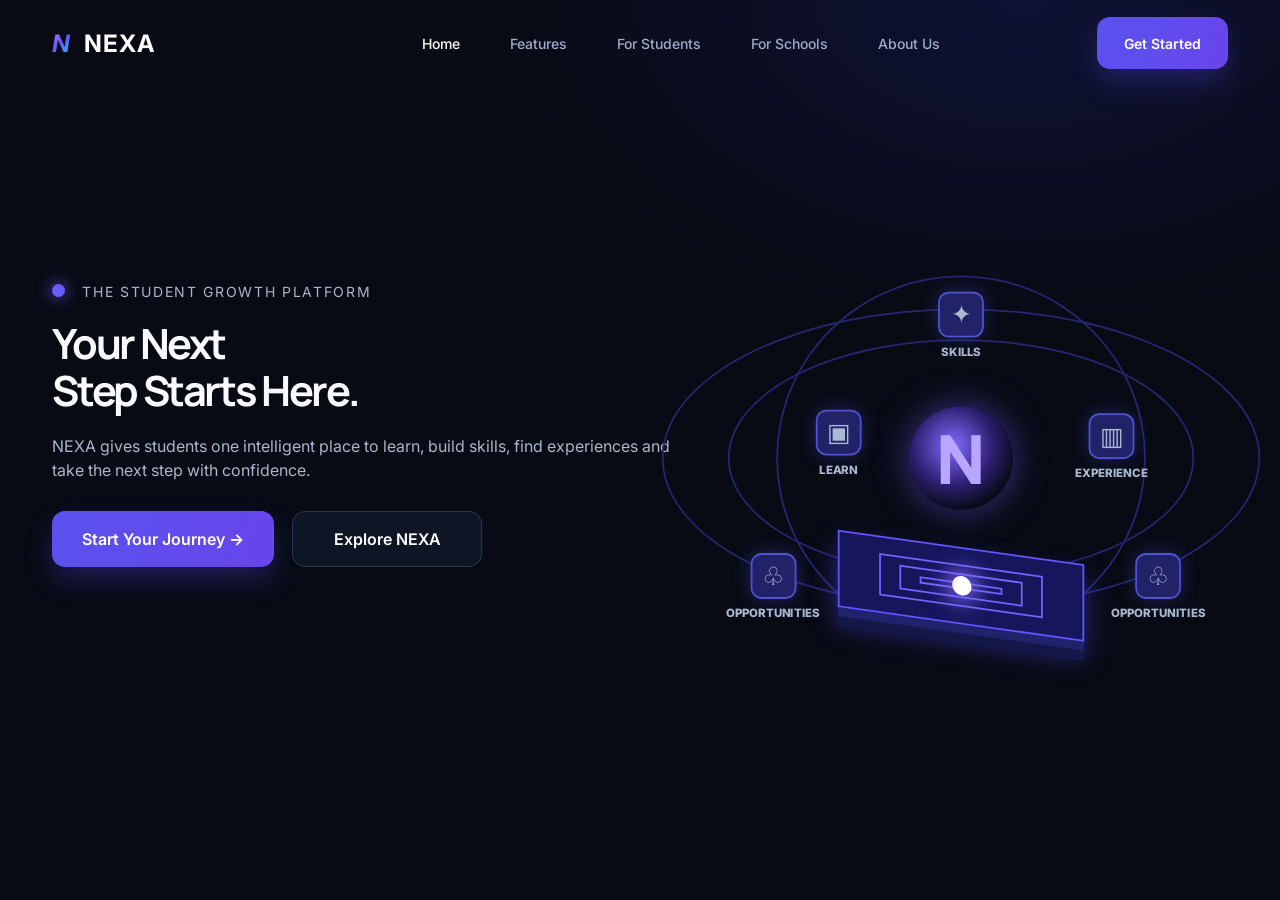
<file: index.html>
<!doctype html>
<html lang="en">
  <head>
    <meta charset="utf-8" />
    <meta name="viewport" content="width=device-width, initial-scale=1" />
    <title>Opening NEXA</title>
    <script>
      const destination = new URL('./frontend/', window.location.href);
      destination.search = window.location.search;
      destination.hash = window.location.hash;
      window.location.replace(destination);
    </script>
  </head>
  <body>
    <a href="./frontend/">Open NEXA Learning Platform</a>
  </body>
</html>
</file>
<file: frontend/css/base.css>
:root{--n:#080b14;--panel:#0d1423;--line:#2b3852;--p:#635bff;--c:#22d3ee;--muted:#95a4be;font-family:Inter,Arial,sans-serif;color:#f8fafc;background:var(--n)}*{box-sizing:border-box}body{margin:0;background:radial-gradient(ellipse 60% 53% at 80% 0,#20227b4f,transparent 68%),var(--n)}button,input{font:inherit}.app-page{display:none;min-height:100vh}.app-page.is-active{display:block;animation:in .3s ease both}@keyframes in{from{opacity:0;transform:translateY(8px)}to{opacity:1;transform:none}}.topbar{height:100px;display:flex;align-items:center;justify-content:space-between;padding:0 4.1%;max-width:2048px;margin:auto}.brand{display:flex;align-items:center;gap:12px;color:#fff;font:800 22px Manrope,sans-serif;letter-spacing:.045em;text-decoration:none}.brand-mark{font-size:39px;font-style:italic;color:transparent;background:linear-gradient(135deg,#b773ff,#5b5bff 48%,#24d7f2);background-clip:text}.nav-links{display:flex;gap:50px;margin-left:110px}.nav-links a{color:#9eacca;text-decoration:none;font-size:17px}.nav-links a.active,.nav-links a:hover{color:#fff}.btn{border:1px solid transparent;min-height:58px;padding:0 29px;border-radius:13px;color:#fff;font-size:16px;font-weight:700;cursor:pointer;transition:.2s}.btn:hover{transform:translateY(-2px);filter:brightness(1.12)}.btn-primary{background:linear-gradient(110deg,#5a52ee,#6745eb);box-shadow:0 14px 27px #5142e64a}.btn-secondary{background:#0e1625;border-color:#2b3954}.btn-small{min-height:52px;padding:0 26px}.landing-hero{min-height:720px;padding:78px 4.1% 40px;display:grid;grid-template-columns:1.06fr .94fr;align-items:center;max-width:2048px;margin:auto}.eyebrow{font-size:15px;letter-spacing:.12em;color:#94a9cf;font-weight:800;margin:0 0 28px}.eyebrow i{display:inline-block;width:12px;height:12px;border-radius:50%;background:#685dff;box-shadow:0 0 16px #715bff;margin-right:12px}.hero-copy h1,.workflow-card h1,.dashboard-content h1,.login-card h1{font:800 clamp(45px,5vw,83px)/1.06 Manrope,sans-serif;letter-spacing:-.057em;margin:0 0 35px}.hero-copy>p{max-width:695px;color:#a9b6cb;font-size:21px;line-height:1.6;margin:0}.hero-actions{display:flex;gap:22px;margin-top:40px}.hero-actions .btn{min-width:194px}.trusted{display:flex;align-items:center;gap:25px;margin-top:87px;color:#71809a;font-size:15px}.trusted div{display:flex;gap:18px}.trusted b{display:grid;place-items:center;width:43px;height:43px;border-radius:50%;border:2px solid #33415b;color:#9aaac1}.hero-visual{height:490px;position:relative;margin-left:20px}.orbit{position:absolute;left:50%;top:48%;border:2px solid #242871;border-radius:50%;transform:translate(-50%,-50%)}.orbit.one{width:530px;height:270px}.orbit.two{width:420px;height:415px}.orbit.three{width:680px;height:340px}.n-core{position:absolute;left:50%;top:48%;transform:translate(-50%,-50%);display:grid;place-items:center;width:118px;height:118px;border-radius:50%;background:radial-gradient(circle at 42% 38%,#826cff,#2d2072 45%,#0a0c1c 72%);color:#b9a6ff;font:800 77px Manrope;box-shadow:0 0 40px #705aff80}.node{position:absolute;z-index:2;color:#aab9d2;font-size:28px;display:grid;gap:8px;place-items:center;width:52px;height:52px;border:2px solid #4e53d0;background:#222269;border-radius:12px;box-shadow:0 0 21px #4d4ee55e}.node small{position:absolute;top:58px;white-space:nowrap;font-size:13px;font-weight:800}.skills{left:50%;top:4%;transform:translateX(-50%)}.learn{left:19%;top:35%}.experience{right:13%;top:36%}.opportunity{bottom:15%}.opportunity.left{left:5%}.opportunity.right{right:3%}.base{position:absolute;left:50%;bottom:35px;transform:translateX(-50%) skewY(8deg);width:280px;height:88px;border:2px solid #6254ff;background:#16165d;box-shadow:0 10px #20226b,0 22px #131849,0 18px 30px #5a45ff80}.base i{position:absolute;inset:18px 45px;border:2px solid #7166ff}.base i:nth-child(2){inset:28px 68px}.base i:nth-child(3){inset:38px 91px}.base b{position:absolute;width:22px;height:22px;border-radius:50%;left:calc(50% - 10px);top:31px;background:#fff;box-shadow:0 0 24px 7px #7e66ff}.centered-page.is-active{display:grid;place-items:center;padding:42px 20px;background:radial-gradient(circle at 55% 40%,#2220754d,transparent 43%),var(--n)}.login-card{width:min(785px,100%);padding:48px 28px 36px;border:2px solid var(--line);border-radius:20px;background:linear-gradient(145deg,#101624,#090e19);position:relative}.login-card h1{font-size:43px;margin:65px 0 12px}.login-card>p{font-size:21px;color:#9aaaca;margin-bottom:34px}.close-page{position:absolute;right:26px;top:21px;border:0;background:transparent;color:#8496bb;font-size:30px;cursor:pointer}.login-card>label{display:grid;gap:14px;color:#bfcae0;font-size:20px;margin:24px 0}.login-card input{width:100%;height:72px;border:2px solid #2a3853;border-radius:10px;background:#0e1523;padding:0 22px;color:#fff;font-size:19px;outline:0}.password-wrap{position:relative}.password-wrap i{position:absolute;right:20px;top:24px;color:#7187af}.login-options{display:flex;justify-content:space-between;align-items:center;margin:52px 8px 31px}.login-options button,.signup button,.skip-link{border:0;background:transparent;color:#7d6dff;cursor:pointer}.check{display:flex;gap:12px;align-items:center;color:#b5c2d9;font-size:19px}.check input{width:26px;height:26px;accent-color:var(--p)}.full{width:100%;font-size:26px}.signup{text-align:center!important;font-size:18px!important;margin:39px 0 0!important}.workflow-page{padding:3px 0;background:radial-gradient(circle at 80% 10%,#1d1b6534,transparent 45%),var(--n)}.workflow-card{max-width:1515px;min-height:calc(100vh - 42px);margin:3px auto 39px;padding:51px 54px 38px;border:2px solid var(--line);border-radius:21px;background:linear-gradient(145deg,#0f1523,#090e19);display:flex;flex-direction:column}.workflow-card header{display:flex;justify-content:space-between;gap:24px}.workflow-card h1{font-size:42px;margin:0}.workflow-card .eyebrow{margin-bottom:28px}.step-count{color:#816fff;font-size:20px;text-align:right;line-height:1.45}.skip-link{font-size:14px;text-decoration:underline;margin-top:4px}.stepper{display:flex;margin:42px 0 39px}.stepper i{height:4px;flex:1;background:#3a4863;position:relative}.stepper i:before{content:'';position:absolute;width:13px;height:13px;top:-5px;left:0;border-radius:50%;background:#3a4863}.stepper i:nth-child(-n+7),.stepper i:nth-child(-n+7):before{background:#6858ff}.workflow-card h2{font:800 27px Manrope;margin:0 0 4px}.subtitle,.dropzone p,.processing p{font-size:20px;color:#98a9c5;margin:0}.interest-list{display:flex;flex-wrap:wrap;gap:18px;margin-top:28px}.interest-list button{border:2px solid #6758df;border-radius:14px;background:#161842;color:#e3e3ff;font-size:20px;padding:15px 23px;cursor:pointer}.interest-list button:not(.selected){border-color:#3a4662;background:#101827;color:#aebbd0}.workflow-card footer{margin-top:auto;display:flex;justify-content:space-between;align-items:center;padding-top:64px}.workflow-card footer>div{display:flex;align-items:center;gap:24px}.workflow-card footer .btn{min-width:215px}.upload-card h1{font-size:40px}.secure{color:#58ddf3;border:2px solid #2c7085;background:#123044;border-radius:27px;padding:9px 18px;text-align:center;font-size:17px;height:max-content}.secure .skip-link{display:block;font-size:12px}.upload-grid{display:grid;grid-template-columns:1fr 1fr;gap:20px;margin-top:37px}.dropzone{min-height:374px;border:2px dashed #415675;background:#111827;padding:36px 25px;display:flex;flex-direction:column;align-items:flex-start}.pdf-icon{font-size:35px;color:#8e6fff}.pdf-icon.cyan{color:#48dce7}.dropzone h2{font-size:22px;margin:23px 0 8px}.dropzone p{font-size:18px;line-height:1.5;max-width:380px}.file-button{color:#9884ff;border:2px solid #5145aa;border-radius:8px;padding:10px 16px;font-size:17px;margin-top:29px;cursor:pointer}.file-button input{display:none}.file-item{width:100%;display:flex;gap:13px;align-items:center;margin-top:auto;font-size:17px}.file-item>b{color:#f16e83}.file-item span{flex:1}.file-item small{display:block;color:#9badc9;margin-top:3px}.file-item em{color:#52e2dd;font-style:normal}.upload-progress{height:7px;width:100%;margin-top:17px;background:linear-gradient(90deg,#6454ff,#55e1d9);border-radius:8px}.processing{display:flex;gap:27px;align-items:center;border-top:2px solid #2d3b55;margin-top:33px;padding-top:30px}.processing>div{display:grid;place-items:center;width:112px;height:112px;border-radius:50%;font-size:41px;background:radial-gradient(circle,#956fff,#2b216a 48%,#0a0d1a 73%);box-shadow:0 0 28px #765dff8f}.processing h2{font-size:24px}.processing p{font-size:17px;margin:7px 0}.processing ul{padding:0;margin:10px 0 0;list-style:none;color:#abc0dc;font-size:16px;line-height:1.8}.processing li:before{content:'✓';color:#755cff;margin-right:14px}.dashboard-page.is-active{display:grid;grid-template-columns:250px 1fr;background:#0b1120}.dashboard-page aside{min-height:100vh;padding:34px 20px;border-right:1px solid var(--line);display:flex;flex-direction:column}.dashboard-page aside .brand{font-size:17px;margin:0 11px 49px}.dashboard-page aside .brand-mark{font-size:29px}.dashboard-page aside nav{display:grid;gap:8px}.dashboard-page aside nav a{border-radius:8px;padding:12px;color:#95a7c3;font-size:14px}.dashboard-page aside nav .active{background:#2a256f;color:#e7e4ff}.side-bottom{margin-top:auto}.dashboard-content{padding:54px;position:relative}.dashboard-content h1{font-size:49px;margin:0 0 11px}.exit{position:absolute;right:45px;top:36px;border:0;background:transparent;color:#9a8cff;font-size:14px;cursor:pointer}.dashboard-grid{display:grid;grid-template-columns:repeat(3,1fr);gap:18px;margin-top:42px;max-width:1100px}.dashboard-grid article{min-height:210px;padding:23px;background:#111a2d;border:1px solid #2a3953;border-radius:14px;display:flex;flex-direction:column}.dashboard-grid small{font-size:11px;letter-spacing:.1em;color:#889ab7}.dashboard-grid b{font:700 24px Manrope;margin:19px 0}.dashboard-grid p{font-size:13px;line-height:1.7;color:#9eabc0}.dashboard-grid a{margin-top:auto;color:#a393ff;font-size:13px}@media(max-width:900px){.topbar{height:76px}.nav-links{display:none}.landing-hero{padding-top:47px;grid-template-columns:1fr}.hero-visual{max-width:600px;width:100%;margin:30px auto 0}.upload-grid{grid-template-columns:1fr}.workflow-card{margin:12px;padding:34px;min-height:calc(100vh - 24px)}.dashboard-page.is-active{grid-template-columns:1fr}.dashboard-page aside{display:none}.dashboard-grid{grid-template-columns:1fr}.dashboard-content{padding:40px 24px}}@media(max-width:540px){.topbar{padding:0 20px}.brand{font-size:17px}.brand-mark{font-size:29px}.landing-hero{padding:44px 20px}.eyebrow{font-size:11px}.hero-copy h1{font-size:49px}.hero-copy>p{font-size:16px}.hero-actions{gap:10px}.hero-actions .btn{min-width:0;flex:1;padding:0 12px;font-size:13px}.trusted{margin-top:47px;font-size:11px;gap:10px}.trusted div{gap:7px}.trusted b{width:26px;height:26px;font-size:10px}.hero-visual{height:335px;transform:scale(.77);margin:-15px -12%}.login-card{padding:34px 20px}.login-card h1{font-size:35px}.login-card>p,.login-card>label,.check{font-size:16px}.login-card input{height:58px;font-size:16px}.login-options{margin:36px 3px 24px}.full{font-size:21px}.workflow-card{padding:30px 20px}.workflow-card h1{font-size:33px}.step-count{font-size:14px}.stepper{margin:35px 0}.workflow-card h2{font-size:22px}.subtitle{font-size:16px}.interest-list{gap:10px}.interest-list button{font-size:15px;padding:11px 13px}.workflow-card footer{padding-top:35px}.workflow-card footer .btn{min-width:105px;padding:0 17px}.workflow-card footer>div{gap:11px}.upload-card h1{font-size:33px}.upload-grid{margin-top:25px}.dropzone{min-height:310px;padding:25px}.dropzone h2{font-size:19px}.dropzone p{font-size:15px}.processing{gap:15px}.processing>div{width:75px;height:75px;font-size:28px}.processing h2{font-size:20px}.processing p,.processing ul{font-size:13px}.secure{font-size:14px;padding:6px 10px}.dashboard-content h1{font-size:38px}.exit{right:20px;top:20px}.dashboard-grid{margin-top:30px}}
</file>
<file: frontend/css/theme-tuning.css>
/* Landing-page fit and typography refinement */
.landing-page.is-active {
  height: 100vh;
  overflow: hidden;
}

.topbar {
  height: 86px;
}

.topbar .brand {
  font-size: 25px;
}

.topbar .brand-mark {
  font-size: 45px;
}

.topbar .nav-links a,
.topbar .btn-small {
  font-size: 18px;
}

.landing-hero {
  min-height: calc(100vh - 86px);
  padding: 24px 4.1% 28px;
}

.landing-page .trusted {
  display: none;
}

.hero-copy h1 {
  font-size: clamp(43px, 4.25vw, 68px);
  margin-bottom: 24px;
}

.hero-copy > p {
  max-width: 600px;
  font-size: 18px;
  line-height: 1.5;
}

.hero-copy .eyebrow {
  margin-bottom: 18px;
  font-size: 13px;
}

.hero-actions {
  margin-top: 30px;
}

.hero-actions .btn {
  min-height: 52px;
  min-width: 180px;
  font-size: 15px;
}

.hero-visual {
  height: 430px;
  transform: scale(.88);
  transform-origin: center;
}

@media (max-width: 900px) {
  .landing-page.is-active {
    height: auto;
    overflow: visible;
  }

  .topbar .brand {
    font-size: 21px;
  }

  .topbar .brand-mark {
    font-size: 38px;
  }

  .landing-hero {
    min-height: 0;
  }

  .hero-visual {
    transform: scale(.82);
    margin-top: 6px;
  }
}

/* Refined sizing for the guided account-setup flow. */
.centered-page.is-active {
  padding: 28px;
}

.login-card {
  width: min(430px, 100%);
  padding: 28px;
  border-radius: 14px;
}

.login-card .brand {
  font-size: 22px;
}

.login-card .brand-mark {
  font-size: 29px;
}

.login-card h1 {
  margin-top: 38px;
  font-size: 28px;
}

.login-card > p {
  margin-bottom: 24px;
  font-size: 14px;
}

.login-card > label {
  gap: 8px;
  margin: 16px 0;
  font-size: 14px;
}

.login-card input {
  height: 46px;
  padding: 0 14px;
  font-size: 14px;
}

.password-wrap i {
  top: 14px;
}

.login-options {
  margin: 22px 0;
  font-size: 12px;
}

.check {
  gap: 8px;
  font-size: 12px;
}

.check input {
  width: 16px;
  height: 16px;
}

.login-card .full {
  min-height: 46px;
  font-size: 14px;
}

.auth-divider {
  display: flex;
  align-items: center;
  gap: 12px;
  margin: 22px 0 14px;
  color: #8190a8;
  font-size: 12px;
}

.auth-divider:before,
.auth-divider:after {
  content: '';
  height: 1px;
  flex: 1;
  background: var(--line);
}

.auth-methods {
  display: grid;
  grid-template-columns: 1fr 1fr;
  gap: 10px;
}

.auth-button {
  min-height: 42px;
  border: 1px solid #34415b;
  border-radius: 8px;
  background: #111a2b;
  color: #dbe4f2;
  cursor: pointer;
  font-size: 12px;
  font-weight: 600;
}

.auth-button b {
  margin-right: 5px;
  color: #a999ff;
}

.login-card .signup {
  margin-top: 22px !important;
  font-size: 12px !important;
}

.workflow-card.interests-card {
  width: min(760px, 100%);
  min-height: 530px;
  padding: 32px 36px 28px;
}

.workflow-card.upload-card {
  width: min(840px, 100%);
  min-height: 560px;
  padding: 32px 36px 28px;
}

.workflow-card h1,
.upload-card h1 {
  font-size: 28px;
}

.workflow-card .eyebrow {
  margin-bottom: 12px;
  font-size: 12px;
}

.stepper {
  margin: 28px 0 26px;
}

.workflow-card h2,
.processing h2 {
  font-size: 20px;
}

.interest-list {
  gap: 10px;
  margin-top: 20px;
}

.interest-list button {
  padding: 10px 14px;
  border-radius: 10px;
  font-size: 14px;
}

.workflow-card footer {
  padding-top: 25px;
}

.workflow-card footer .btn {
  min-width: 138px;
  min-height: 44px;
}

.upload-grid {
  gap: 14px;
  margin-top: 22px;
}

.dropzone {
  min-height: 255px;
  padding: 22px;
  border-radius: 12px;
}

.dropzone h2 {
  margin-top: 12px;
  font-size: 16px;
}

.dropzone p,
.file-item {
  font-size: 13px;
}

.file-button {
  margin-top: 18px;
  padding: 8px 11px;
  font-size: 13px;
}

.processing {
  margin-top: 20px;
  padding-top: 20px;
}

.processing > div {
  width: 80px;
  height: 80px;
  font-size: 28px;
}

.processing p,
.processing ul {
  font-size: 13px;
}

/* AI status screen shown immediately after document upload. */
.processing-page.is-active {
  display: grid;
  min-height: 100vh;
  padding: 28px;
  place-items: center;
}

.processing-card {
  position: relative;
  width: min(650px, 100%);
  min-height: 400px;
  padding: 34px 38px 28px;
  border: 1px solid #334260;
  border-radius: 16px;
  background: linear-gradient(145deg, #101827, #090e19);
}

.processing-card h1 {
  margin: 0 0 8px;
  font-size: 28px;
}

.processing-card .eyebrow {
  margin-bottom: 14px;
  font-size: 12px;
}

.processing-card .subtitle {
  font-size: 14px;
}

.processing-layout {
  display: grid;
  grid-template-columns: 1fr 180px;
  align-items: center;
  gap: 20px;
  margin-top: 26px;
}

.process-list {
  display: grid;
  gap: 15px;
  margin: 0;
  padding: 0;
  list-style: none;
}

.process-item {
  display: flex;
  gap: 11px;
  align-items: center;
  color: #b7c5dc;
  font-size: 14px;
  opacity: 0;
  transform: translateX(-10px);
}

.process-item i {
  display: grid;
  width: 24px;
  height: 24px;
  place-items: center;
  border-radius: 50%;
  color: #b7acff;
  background: #262367;
  font-size: 12px;
  font-style: normal;
}

.is-running .process-item {
  animation: reveal-step .4s ease forwards;
}

.is-running .process-item:nth-child(2) { animation-delay: .9s; }
.is-running .process-item:nth-child(3) { animation-delay: 1.8s; }
.is-running .process-item:nth-child(4) { animation-delay: 2.7s; }
.is-running .process-item:nth-child(5) { animation-delay: 3.6s; }

@keyframes reveal-step {
  to { opacity: 1; transform: none; }
}

.processing-orbit {
  position: relative;
  width: 142px;
  height: 142px;
  border: 1px solid #5047c1;
  border-radius: 50%;
  box-shadow: inset 0 0 27px #4d40c63d, 0 0 25px #5b4dca45;
}

.processing-orbit i {
  position: absolute;
  inset: 14px;
  border: 1px solid #685bdf;
  border-radius: 50%;
}

.processing-orbit i:nth-child(2) {
  inset: 31px;
  border-color: #3dcfe3;
}

.processing-orbit b {
  position: absolute;
  inset: 42px;
  display: grid;
  place-items: center;
  border-radius: 50%;
  color: white;
  background: radial-gradient(circle, #8d71ff, #35247e 60%, #10101e);
  box-shadow: 0 0 22px #735cff;
}

.is-running .processing-orbit { animation: orbit-pulse 1.4s ease-in-out infinite; }
.is-running .processing-orbit i:first-child { animation: orbit-spin 4s linear infinite; }
.is-running .processing-orbit i:nth-child(2) { animation: orbit-spin 2.5s linear infinite reverse; }

@keyframes orbit-spin { to { transform: rotate(360deg); } }
@keyframes orbit-pulse { 50% { transform: scale(1.05); box-shadow: inset 0 0 32px #4d40c66c, 0 0 37px #5b4dca8c; } }

.processing-finish {
  display: flex;
  justify-content: space-between;
  align-items: center;
  margin-top: 24px;
  padding-top: 17px;
  border-top: 1px solid #2c3953;
  color: #8f9db7;
  font-size: 12px;
  opacity: .35;
  transition: opacity .4s ease;
}

.processing-finish .btn {
  min-height: 40px;
  font-size: 13px;
}

.processing-card.is-complete .processing-finish { opacity: 1; }

@media (max-width: 620px) {
  .login-card,
  .workflow-card.interests-card,
  .workflow-card.upload-card,
  .processing-card {
    padding: 24px 20px;
  }

  .auth-methods,
  .upload-grid,
  .processing-layout {
    grid-template-columns: 1fr;
  }

  .processing-orbit {
    margin: 0 auto;
  }
}

/* Final landing and upload refinements. */
.landing-hero {
  padding-top: 0;
  padding-bottom: 54px;
}

.hero-copy {
  transform: translateY(-42px);
}

.hero-copy h1 {
  font-size: clamp(44px, 3.6vw, 58px);
  line-height: 1.08;
  margin-bottom: 22px;
}

.hero-copy > p {
  max-width: 640px;
  font-size: 18px;
}

.hero-actions .btn {
  min-height: 54px;
  font-size: 16px;
}

.upload-card > header .eyebrow,
.upload-card > header .secure {
  display: none;
}

.upload-card > header {
  justify-content: flex-start;
}

.upload-card > header h1 {
  margin-top: 0;
}

@media (max-width: 900px) {
  .hero-copy {
    transform: translateY(-12px);
  }

  .hero-copy h1 {
    font-size: 42px;
  }
}

/* Enlarged landing hero and a clean upload-only stage. */
.hero-copy .eyebrow {
  font-size: 20px;
  margin-bottom: 26px;
}

.hero-copy .eyebrow i {
  width: 18px;
  height: 18px;
  margin-right: 17px;
}

.hero-copy h1 {
  font-size: clamp(66px, 5.4vw, 87px);
  margin-bottom: 30px;
}

.hero-copy > p {
  max-width: 760px;
  font-size: 27px;
  line-height: 1.48;
}

.hero-actions {
  gap: 26px;
  margin-top: 38px;
}

.hero-actions .btn {
  min-width: 270px;
  min-height: 76px;
  font-size: 23px;
}

.upload-card > .processing {
  display: none;
}

@media (max-width: 900px) {
  .hero-copy .eyebrow {
    font-size: 14px;
  }

  .hero-copy h1 {
    font-size: 52px;
  }

  .hero-copy > p {
    font-size: 18px;
  }

  .hero-actions .btn {
    min-width: 0;
    min-height: 54px;
    font-size: 16px;
  }
}

/* NEXA typography scale — approved system */
body,
button,
input,
h1,
h2,
h3,
.brand,
.dashboard-grid b {
  font-family: Inter, Arial, sans-serif;
}

body {
  font-size: 14px;
}

.brand,
.topbar .brand {
  font-size: 24px;
  font-weight: 700;
}

.brand-mark,
.topbar .brand-mark {
  font-size: 24px;
  font-weight: 700;
}

.hero-copy h1 {
  font-size: 32px;
  font-weight: 700;
  line-height: 1.15;
}

.workflow-card h1,
.dashboard-content h1,
.login-card h1 {
  font-size: 28px;
  font-weight: 700;
}

.workflow-card h2,
.processing h2 {
  font-size: 20px;
  font-weight: 600;
}

.dropzone h2,
.dashboard-grid b {
  font-size: 16px;
  font-weight: 600;
}

.hero-copy > p,
.subtitle,
.dropzone p,
.processing p,
.dashboard-grid p {
  font-size: 14px;
  font-weight: 400;
}

.eyebrow,
.step-count,
.dashboard-grid small,
.file-item small,
.secure .skip-link {
  font-size: 12px;
  font-weight: 400;
}

.btn,
.hero-actions .btn,
.topbar .btn-small {
  font-size: 14px;
  font-weight: 600;
}

.topbar .nav-links a {
  font-size: 14px;
  font-weight: 500;
}

/* Keep product screens as centred workspaces instead of full-bleed canvases. */
.centered-page.is-active,
.workflow-page {
  min-height: 100vh;
  padding: 24px;
}

.login-card {
  width: min(620px, 100%);
  padding: 34px 30px 30px;
}

.login-card h1 {
  margin-top: 44px;
}

.workflow-page.is-active {
  display: flex;
  align-items: center;
  justify-content: center;
}

.workflow-card {
  width: min(1080px, 100%);
  min-height: 620px;
  margin: 0;
  padding: 38px 42px 32px;
}

.upload-card {
  min-height: 720px;
}

.workflow-card footer {
  padding-top: 36px;
}

.dashboard-page.is-active {
  width: min(1180px, calc(100% - 48px));
  min-height: 700px;
  margin: 24px auto;
  border: 1px solid var(--line);
  border-radius: 18px;
  overflow: hidden;
}

.dashboard-page aside {
  min-height: 700px;
}

.dashboard-content {
  padding: 42px;
}

@media (max-width: 900px) {
  .centered-page.is-active,
  .workflow-page {
    padding: 16px;
  }

  .workflow-card,
  .upload-card {
    min-height: calc(100vh - 32px);
  }

  .dashboard-page.is-active {
    width: calc(100% - 32px);
    min-height: calc(100vh - 32px);
    margin: 16px auto;
  }
}
</file>
<file: frontend/css/component-tuning.css>
/* Highest-priority visual refinements. */
.landing-hero {
  padding-top: 0;
  padding-bottom: 54px;
}

.hero-copy {
  transform: translateY(-42px);
}

.hero-copy .eyebrow {
  margin-bottom: 26px;
  font-size: 20px;
}

.hero-copy .eyebrow i {
  width: 18px;
  height: 18px;
  margin-right: 17px;
}

.hero-copy h1 {
  margin-bottom: 30px;
  font-size: clamp(66px, 5.4vw, 87px);
  line-height: 1.08;
}

.hero-copy > p {
  max-width: 760px;
  font-size: 27px;
  line-height: 1.48;
}

.hero-actions {
  gap: 26px;
  margin-top: 38px;
}

.hero-actions .btn {
  min-width: 270px;
  min-height: 76px;
  font-size: 23px;
}

/* AI processing belongs exclusively to the post-submit screen. */
.upload-card > .processing {
  display: none;
}

@media (max-width: 900px) {
  .hero-copy {
    transform: translateY(-12px);
  }

  .hero-copy .eyebrow {
    font-size: 14px;
  }

  .hero-copy h1 {
    font-size: 52px;
  }

  .hero-copy > p {
    font-size: 18px;
  }

  .hero-actions .btn {
    min-width: 0;
    min-height: 54px;
    font-size: 16px;
  }
}

/* Balanced 1.2× hero scale and compact upload controls. */
.hero-copy .eyebrow {
  margin-bottom: 18px;
  font-size: 14px;
}

.hero-copy .eyebrow i {
  width: 13px;
  height: 13px;
  margin-right: 11px;
}

.hero-copy h1 {
  margin-bottom: 20px;
  font-size: clamp(39px, 3.25vw, 52px);
  line-height: 1.12;
}

.hero-copy > p {
  max-width: 640px;
  font-size: 16px;
  line-height: 1.55;
}

.hero-actions {
  gap: 18px;
  margin-top: 28px;
}

.hero-actions .btn {
  min-width: 190px;
  min-height: 56px;
  font-size: 16px;
}

.workflow-card.upload-card {
  min-height: 0;
}

.upload-card .upload-grid {
  margin-top: 18px;
}

.upload-card .dropzone {
  min-height: 258px;
  padding: 22px;
}

.upload-card .file-button {
  margin-top: 16px;
}

.upload-card .file-item {
  margin-top: 26px;
}

.upload-card .upload-progress {
  margin-top: 12px;
}

.upload-card .file-item,
.upload-card .upload-progress {
  display: none;
}

.upload-card .dropzone.has-file .file-item {
  display: flex;
}

.upload-card .dropzone.has-file .upload-progress {
  display: block;
}

.upload-card footer {
  margin-top: 24px;
  padding-top: 0;
}

/* Compact interests step: skip remains in the footer only. */
.interests-card .step-count {
  display: none;
}

.workflow-card.interests-card {
  min-height: 0;
}

.interests-card footer {
  margin-top: 28px;
  padding-top: 0;
}

@media (max-width: 900px) {
  .hero-copy h1 {
    font-size: 42px;
  }

  .hero-copy > p {
    font-size: 16px;
  }

  .hero-actions .btn {
    min-height: 52px;
    font-size: 15px;
  }
}
</file>
<file: frontend/css/workspace.css>
:root{--ps:#101827;--ps2:#131d30;--pl:#2c3b58;--pm:#98a8c2;--pp:#6a58ff;--pc:#43d5e3}.product-page{background:radial-gradient(circle at 77% 5%,#30267a36,transparent 34%),var(--n)}.product-shell{width:min(1320px,calc(100% - 48px));min-height:760px;margin:24px auto;display:grid;grid-template-columns:215px 1fr;overflow:hidden;border:1px solid var(--pl);border-radius:18px;background:#0b1120;box-shadow:0 25px 70px #02040b80}.product-sidebar{display:flex;flex-direction:column;padding:26px 13px;border-right:1px solid var(--pl);background:#0d1422}.product-sidebar .brand{margin:0 10px 35px;font-size:19px}.product-sidebar .brand-mark{font-size:28px}.product-sidebar nav{display:grid;gap:5px}.product-sidebar button{border:0;border-radius:8px;padding:11px 12px;text-align:left;background:transparent;color:#98aac6;font-size:13px;cursor:pointer}.product-sidebar button.active{background:#29236d;color:#f1efff}.side-footer{margin-top:auto;display:grid;gap:4px}.product-main{min-width:0;padding:24px 32px 38px}.product-top{height:26px;display:flex;justify-content:space-between;align-items:center;margin-bottom:26px}.back-landing{border:0;background:transparent;color:#988cff;font-size:12px;cursor:pointer}.student-pill{display:flex;align-items:center;gap:9px;color:#c8d3e4;font-size:12px}.student-pill i{display:grid;place-items:center;width:27px;height:27px;border-radius:50%;font-size:9px;font-style:normal;background:linear-gradient(145deg,#7767ff,#3341a6)}.student-pill b{color:#71829e}.product-view{animation:product-in .25s ease both}@keyframes product-in{from{opacity:.2;transform:translateY(7px)}to{opacity:1;transform:none}}.view-kicker{color:#8fa5cf;font-size:10px;letter-spacing:.14em;font-weight:800;margin:0 0 10px}.product-view h1{margin:0;font:700 31px/1.15 Inter,sans-serif;letter-spacing:-.04em}.product-view h2{font:700 20px/1.25 Inter,sans-serif;margin:0}.product-view h3{font:600 15px Inter,sans-serif;margin:0}.view-subtitle{margin:8px 0 0;color:#9aaac3;font-size:14px;line-height:1.5}.view-heading{display:flex;justify-content:space-between;align-items:flex-start;gap:16px}.view-heading .btn{min-height:39px;padding:0 14px;font-size:12px}.next-step-card{position:relative;display:flex;justify-content:space-between;overflow:hidden;min-height:224px;margin-top:24px;padding:29px 32px;border:1px solid #49419f;border-radius:14px;background:linear-gradient(105deg,#17144b,#101b35 62%,#0e1728);box-shadow:inset 0 0 50px #4843dc19}.next-step-card:after{content:'';position:absolute;width:320px;height:320px;right:-90px;bottom:-200px;border-radius:50%;background:#5d4bff35;filter:blur(40px)}.next-step-card h2{font-size:28px;margin-bottom:11px}.next-step-card p:not(.view-kicker){max-width:525px;margin:0 0 20px;color:#a9b9d1;font-size:14px;line-height:1.55}.next-step-card .btn{min-height:42px;font-size:12px}.step-visual{position:relative;z-index:1;width:180px;display:grid;place-items:center}.step-visual i{display:grid;place-items:center;width:88px;height:88px;border:1px solid #7361ff;border-radius:20px;color:#c2baff;font-size:19px;font-style:normal;background:#282068;box-shadow:0 0 33px #7057ff80}.step-visual span{position:absolute;width:145px;height:145px;border:1px solid #5653b5;border-radius:50%}.step-visual b{position:absolute;right:8px;bottom:27px;display:grid;place-items:center;width:34px;height:34px;border-radius:50%;background:#55d3e5;color:#0b1930}.home-sections{display:grid;grid-template-columns:1fr 1fr;gap:14px;margin-top:18px}.home-sections section,.profile-grid>section,.ai-tip,.course-detail-grid section,.weak-topics,.gap-list>section,.gap-list>aside{border:1px solid var(--pl);border-radius:12px;background:var(--ps);padding:18px}.home-sections header{display:flex;justify-content:space-between;align-items:center;margin-bottom:15px}.home-sections header button,.home-sections section button,.profile-item+button{border:0;background:transparent;color:#a494ff;font-size:11px;cursor:pointer}.mini-course{display:flex;align-items:center;gap:11px}.course-icon{display:grid;place-items:center;width:35px;height:35px;border-radius:9px;color:#fff;background:#343d61;font-size:16px}.course-icon.violet{background:#332775;color:#c6baff}.course-icon.cyan{background:#123b50;color:#58dff2}.course-icon.amber{background:#523a16;color:#f5c660}.course-icon.green{background:#16433a;color:#58e6b1}.mini-course div{flex:1}.mini-course b,.profile-item b{display:block;font-size:12px}.mini-course small,.profile-item small{display:block;color:#8899b4;font-size:10px;margin-top:4px}.mini-course i,.course-progress i,.course-progress-bar,.topic-bars i,.skill-row i,.reader-footer i{display:block;height:5px;margin-top:8px;border-radius:6px;background:#273450;overflow:hidden}.mini-course i em,.course-progress i b,.course-progress-bar b,.topic-bars i em,.skill-row i em,.reader-footer i em{display:block;height:100%;background:linear-gradient(90deg,var(--pp),var(--pc));border-radius:6px}.mini-course strong{color:#a99fff;font-size:12px}.skill-chips,.tag-list{display:flex;flex-wrap:wrap;gap:8px}.skill-chips span,.tag-list span{padding:7px 9px;border-radius:7px;color:#c4d0e4;background:#172239;border:1px solid #293957;font-size:11px}.skill-chips b{color:#a99cff;margin-left:4px}.recommend-line{color:#a9b7ce;font-size:12px;line-height:1.55;margin:0}.recommend-line b{color:#dfdcff}.activity{display:flex;gap:10px;align-items:center}.activity>i{display:grid;place-items:center;width:31px;height:31px;border-radius:7px;background:#293066;color:#bfbaff;font-size:11px;font-style:normal}.activity b,.activity small{display:block;font-size:11px}.activity small{color:#8495b0;margin-top:3px}.profile-hero{display:flex;align-items:center;gap:16px;margin:24px 0 16px;padding:22px;border:1px solid #3b4280;border-radius:13px;background:linear-gradient(105deg,#171642,#10192a)}.avatar{display:grid;place-items:center;width:62px;height:62px;border-radius:50%;color:#fff;font-weight:700;background:linear-gradient(145deg,#7b6cff,#294aa4)}.profile-hero h2{font-size:21px}.profile-hero p,.profile-hero span{color:#9caec8;font-size:12px;margin:5px 0}.profile-hero span b{color:#e1deff}.completion{margin-left:auto;display:grid;gap:4px;min-width:178px}.completion b{font-size:24px;color:#dbd8ff}.completion span{font-size:10px}.completion i{display:block;height:6px;border-radius:6px;background:#2b3752}.completion em{display:block;width:78%;height:100%;border-radius:6px;background:linear-gradient(90deg,var(--pp),var(--pc))}.profile-grid{display:grid;grid-template-columns:1fr 1.2fr;gap:14px}.profile-grid>section h3{margin-bottom:15px}.profile-grid dl{display:grid;gap:12px;margin:0}.profile-grid dl div{display:flex;justify-content:space-between;border-bottom:1px solid #26334b;padding-bottom:10px}.profile-grid dt{color:#8292ad;font-size:11px}.profile-grid dd{margin:0;color:#e0e7f2;font-size:11px}.minor-title{margin-top:24px!important}.profile-item{padding:10px 0;border-top:1px solid #26334b}.ai-tip{grid-column:1/-1;display:flex;gap:12px;background:linear-gradient(105deg,#15174a,#101a30)}.ai-tip>i{display:grid;place-items:center;width:36px;height:36px;border-radius:50%;background:#392987;color:#d4ccff;font-style:normal}.ai-tip p{color:#a8b6ca;font-size:12px;margin:5px 0}.tabs{display:flex;gap:8px;margin:23px 0 16px;border-bottom:1px solid #293752}.tabs button{border:0;border-bottom:2px solid transparent;padding:9px 8px;background:transparent;color:#92a1b9;font-size:12px;cursor:pointer}.tabs button.active{border-color:#7764ff;color:#eeeaff}.course-list{display:grid;gap:9px}.course-card{display:grid;grid-template-columns:42px 1fr 180px 20px;align-items:center;gap:10px;width:100%;padding:14px;border:1px solid var(--pl);border-radius:10px;background:var(--ps);color:#f2f6fc;text-align:left;cursor:pointer}.course-card:hover{border-color:#6055c0}.course-copy b{display:block;font-size:13px}.course-copy small,.course-progress small{color:#8496b3;font-size:10px}.course-progress em{color:#c1baff;font-size:11px;font-style:normal}.course-progress i{margin:5px 0}.course-card>strong{color:#9488ef}.curriculum-track{display:grid;gap:16px;margin-top:24px}.curriculum-track section{display:grid;grid-template-columns:130px 1fr;gap:18px;padding:18px;border-left:2px solid #4c45a9;background:#0f1727}.curriculum-track h2{font-size:17px}.curriculum-track h2 i{padding:4px 6px;border-radius:10px;background:#292369;color:#b6aeff;font-size:9px;font-style:normal}.semester{display:grid;gap:7px}.semester>b{font-size:11px;color:#9eaed0}.semester span,.semester button{display:flex;justify-content:space-between;gap:10px;border:1px solid #293754;border-radius:7px;padding:10px;background:#121c2e;color:#d7e0ed;text-align:left;font-size:11px}.semester button{cursor:pointer}.semester em{color:#8496b4;font-size:10px;font-style:normal}.muted-semester{opacity:.55}.crumb{border:0;background:transparent;color:#9b8fff;font-size:11px;cursor:pointer;margin-bottom:18px}.course-title{display:flex;align-items:center;gap:14px}.course-title .course-icon{width:52px;height:52px;font-size:21px}.course-title .btn{margin-left:auto;min-height:40px;font-size:12px}.course-title .view-subtitle{margin:4px 0}.course-detail-grid{display:grid;grid-template-columns:1.2fr 1fr 1fr;gap:12px}.course-detail-grid p{color:#9aa9c2;font-size:12px;line-height:1.5}.course-progress-bar{margin:16px 0}.course-progress-bar b{width:72%}.course-detail-grid .btn{min-height:36px;font-size:11px}.outline-link{border:0;background:transparent;color:#a398ff;font-size:11px;cursor:pointer;padding:0}.reader-toolbar{display:flex;align-items:center;gap:12px;margin:22px 0 14px;padding:10px;border:1px solid var(--pl);border-radius:9px;background:#10192a}.reader-toolbar button{border:0;background:transparent;color:#aab9ce;font-size:11px}.reader-toolbar label{flex:1;padding:6px 9px;border:1px solid #2a3854;border-radius:6px;color:#7d8ea9}.reader-toolbar input{border:0;outline:0;background:transparent;color:#fff;font-size:11px}.reader-toolbar span{color:#8fa1ba;font-size:10px}.book-spread{display:grid;grid-template-columns:1fr 1fr;max-width:860px;margin:auto;box-shadow:0 19px 35px #02050b80}.book-spread article{position:relative;min-height:390px;padding:34px;background:#e7e1d1;color:#26262d}.book-spread article+article{border-left:1px solid #c2b9a7}.book-spread small{color:#766b56;letter-spacing:.11em;font-size:9px}.book-spread h2{margin:14px 0;color:#2a2930;font-family:Georgia,serif;font-size:25px}.book-spread p,.book-spread li{font:13px/1.65 Georgia,serif}.book-spread b{position:absolute;bottom:21px;left:50%;color:#777064;font:12px Georgia}.highlight{padding:10px;border-left:3px solid #8270df;background:#d6cff0;color:#403771;font:italic 12px Georgia}.reader-footer{display:flex;justify-content:space-between;align-items:center;max-width:860px;margin:13px auto;color:#a6b5ca;font-size:11px}.reader-footer i{display:inline-block;width:130px;margin:0 5px}.reader-footer em{width:21%}.reader-footer .btn{min-height:37px;font-size:11px}.library-filters{display:flex;gap:8px;margin:22px 0}.library-filters button{border:1px solid #2d3a55;border-radius:7px;padding:7px 10px;background:#121b2c;color:#9eafc8;font-size:11px}.library-filters .active{border-color:#6959dd;background:#24215d;color:#dedbff}.library-grid{display:grid;grid-template-columns:repeat(3,1fr);gap:13px}.library-grid article,.recommend-grid article,.practice-options button{padding:17px;border:1px solid var(--pl);border-radius:11px;background:var(--ps);text-align:left}.cover{display:grid;place-items:center;width:47px;height:60px;margin-bottom:15px;border-radius:4px;color:#fff;font-size:14px;font-style:normal}.cover.violet{background:linear-gradient(145deg,#7865ff,#302272)}.cover.cyan{background:linear-gradient(145deg,#3bd2dd,#14516c)}.cover.pink{background:linear-gradient(145deg,#f175b0,#73335d)}.library-grid small,.recommend-grid small{color:#8d9fbd;font-size:9px;letter-spacing:.1em}.library-grid h3{margin:8px 0;font-size:15px}.library-grid p{color:#8999b2;font-size:11px}.library-grid button,.recommend-grid button{border:0;background:transparent;color:#a292ff;font-size:11px;padding:0;cursor:pointer}.ai-study{max-width:840px;margin:45px auto}.ai-study h1{font-size:35px}.ai-context{display:flex;gap:10px;align-items:center;margin:24px 0;padding:12px;border:1px solid #3b4380;border-radius:9px;background:#151743;color:#c4ceeb;font-size:12px}.ai-context i{color:#c1b8ff;font-style:normal}.quick-actions{display:flex;flex-wrap:wrap;gap:9px}.quick-actions button{border:1px solid #2d3a57;border-radius:8px;padding:10px;background:#111a2d;color:#b9c6da;font-size:12px;cursor:pointer}.ai-composer{display:flex;gap:10px;margin-top:24px;padding:9px;border:1px solid #3e3a88;border-radius:12px;background:#111a2c}.ai-composer input{flex:1;border:0;outline:0;background:transparent;color:#fff;padding:0 8px;font-size:13px}.ai-composer .btn{min-height:38px;padding:0 15px;font-size:11px}.answer-layout{display:grid;grid-template-columns:1.5fr .65fr;gap:18px;margin-top:10px}.answer-layout main{padding:22px;border:1px solid var(--pl);border-radius:12px;background:var(--ps)}.answer-layout main>p{color:#b3c0d4;font-size:14px;line-height:1.65}.answer-layout h2{margin:22px 0 9px;font-size:19px}.source-badge{display:inline-block;margin:18px 0 4px;padding:8px 10px;border-radius:7px;background:#1b2540;color:#aab8cd;font-size:11px}.source-badge b{color:#d8d5ff}.answer-note{padding:14px;border-left:3px solid #7560ff;background:#17194c}.answer-note b{font-size:11px;color:#c8c3ff}.answer-note p{font-size:11px!important;margin:6px 0 0}.answer-layout aside{align-self:start;padding:16px;border:1px solid var(--pl);border-radius:12px}.answer-layout aside h3{margin-bottom:12px}.answer-layout aside button{display:block;width:100%;border:0;border-top:1px solid #293752;background:transparent;padding:11px 0;color:#a99fff;text-align:left;font-size:11px;cursor:pointer}.practice-options{display:grid;grid-template-columns:repeat(3,1fr);gap:13px;margin:23px 0}.practice-options button{color:#e5eaf3;cursor:pointer}.practice-options i{display:grid;place-items:center;width:34px;height:34px;margin-bottom:14px;border-radius:9px;background:#272168;color:#beb8ff;font-style:normal}.practice-options b,.practice-options span{display:block}.practice-options b{font-size:14px}.practice-options span{margin-top:5px;color:#8e9eb9;font-size:11px}.weak-topics{display:grid;grid-template-columns:1fr 1fr;gap:35px}.weak-topics p{color:#9eadc4;font-size:12px;line-height:1.5}.topic-bars{display:grid;gap:14px}.topic-bars span{display:grid;grid-template-columns:1fr auto;gap:5px;color:#dce4ef;font-size:12px}.topic-bars b{color:#b3a9ff;font-size:11px}.topic-bars i{grid-column:1/-1;margin:0}.gap-summary{display:grid;grid-template-columns:repeat(3,1fr);gap:12px;margin:23px 0}.gap-summary div{padding:14px;border:1px solid var(--pl);border-radius:10px;background:#111a2b}.gap-summary small{display:block;color:#8899b6;font-size:9px;letter-spacing:.1em}.gap-summary b{display:block;margin-top:8px;font-size:15px}.gap-list{display:grid;grid-template-columns:1.3fr .7fr;gap:14px}.gap-list header{display:flex;justify-content:space-between;margin-bottom:17px}.gap-list header span,.gap-list aside>span{color:#8899b3;font-size:10px}.skill-row{display:grid;grid-template-columns:110px 1fr 35px;align-items:center;gap:10px;margin:13px 0;font-size:12px}.skill-row i{margin:0}.skill-row strong{color:#ad9fff;font-size:11px}.gap-list aside ul{display:grid;gap:9px;padding:0;list-style:none;color:#c7d1df;font-size:12px}.gap-list aside li:before{content:'✓';color:#7967ff;margin-right:7px}.gap-list aside .btn{min-height:38px;margin-top:10px;font-size:11px}.recommend-grid{display:grid;grid-template-columns:1fr 1fr;gap:13px;margin-top:23px}.recommend-grid i{display:grid;place-items:center;width:36px;height:36px;border-radius:9px;background:#29226d;color:#bcb5ff;font-style:normal}.recommend-grid h2{margin:10px 0 7px;font-size:17px}.recommend-grid p{min-height:35px;color:#91a1ba;font-size:11px;line-height:1.55}.roadmap-view{max-width:780px;margin:32px auto}.roadmap-reason{display:flex;gap:14px;margin:23px 0;padding:18px;border:1px solid #45429b;border-radius:12px;background:#151544}.roadmap-reason>i{display:grid;place-items:center;width:35px;height:35px;border-radius:50%;background:#382a85;color:#c8c0ff;font-style:normal}.roadmap-reason b{font-size:13px}.roadmap-reason p{margin:6px 0 0;color:#aab8cb;font-size:12px;line-height:1.55}.roadmap-steps{display:grid;gap:9px}.roadmap-steps section{display:flex;align-items:center;gap:13px;padding:14px;border:1px solid var(--pl);border-radius:9px;background:var(--ps)}.roadmap-steps i{display:grid;place-items:center;width:28px;height:28px;border-radius:50%;background:#29236c;color:#c0b9ff;font-style:normal;font-size:11px}.roadmap-steps b,.roadmap-steps span{display:block}.roadmap-steps b{font-size:12px}.roadmap-steps span{margin-top:3px;color:#8999b3;font-size:11px}.roadmap-steps em{margin-left:auto;color:#b8adff;font-size:10px;font-style:normal}.roadmap-action{display:flex;justify-content:flex-end;gap:10px;margin-top:22px}.roadmap-action .btn{min-height:41px;font-size:12px}@media(max-width:900px){.product-shell{width:calc(100% - 24px);grid-template-columns:1fr;margin:12px auto}.product-sidebar{display:flex;min-height:0;padding:15px;border-right:0;border-bottom:1px solid var(--pl)}.product-sidebar .brand{margin:0 0 12px}.product-sidebar nav{display:flex;overflow:auto}.product-sidebar button{white-space:nowrap}.side-footer{display:none}.product-main{padding:22px}.home-sections,.profile-grid,.course-detail-grid,.library-grid,.practice-options,.gap-list,.answer-layout{grid-template-columns:1fr}.book-spread{grid-template-columns:1fr}.book-spread article+article{display:none}.next-step-card{padding:22px}.step-visual{display:none}.course-card{grid-template-columns:38px 1fr 95px 15px}.curriculum-track section{grid-template-columns:1fr}.gap-summary{grid-template-columns:1fr}.recommend-grid{grid-template-columns:1fr}.product-top{margin-bottom:18px}}@media(max-width:540px){.product-shell{width:100%;margin:0;border-radius:0;border:0}.product-main{padding:18px}.product-sidebar button span{display:none}.product-sidebar button{padding:9px}.product-view h1{font-size:26px}.next-step-card h2{font-size:23px}.next-step-card .btn{width:100%}.course-card{grid-template-columns:34px 1fr 13px}.course-progress{display:none}.tabs{overflow:auto}.tabs button{white-space:nowrap}.reader-toolbar span,.reader-toolbar button:nth-last-child(1){display:none}.reader-footer{align-items:flex-start;gap:12px;flex-direction:column}.ai-study{margin:10px auto}.weak-topics{grid-template-columns:1fr}.profile-hero{align-items:flex-start}.completion{margin:10px 0 0;min-width:0}.profile-hero{flex-wrap:wrap}.upload-grid{grid-template-columns:1fr}}
</file>
<file: frontend/css/workspace-layout.css>
/* Step 2: full-desktop workspace, horizontal global navigation, contextual module menus. */
.product-shell{width:100%;min-height:100vh;margin:0;grid-template-columns:1fr;grid-template-rows:49px 1fr;border:0;border-radius:0;box-shadow:none}.product-sidebar{grid-row:1;display:flex;flex-direction:row;align-items:center;padding:0 14px;border-right:0;border-bottom:1px solid #25334f;background:linear-gradient(90deg,#0b1323,#111a30)}.product-sidebar .brand{margin:0 33px 0 0;font-size:16px}.product-sidebar .brand-mark{font-size:22px}.product-sidebar nav{display:flex;gap:3px}.product-sidebar button{padding:15px 13px;border-radius:0;border-bottom:2px solid transparent;font-size:11px}.product-sidebar button.active{border-bottom-color:#725cff;background:#1b1c4d;color:#fff}.product-sidebar button span{display:inline}.side-footer{display:flex;flex-direction:row;gap:9px;margin:0 0 0 auto}.side-footer button{padding:5px!important;border:0!important}.product-main{padding:0;min-width:0}.product-top{height:0;margin:0;position:relative;z-index:2}.back-landing{position:absolute;right:121px;top:15px;font-size:10px}.student-pill{position:absolute;right:20px;top:10px;font-size:10px}.student-pill i{width:25px;height:25px}.product-view{padding:28px 38px 34px}.module-layout{display:grid;grid-template-columns:138px minmax(0,1fr);min-height:calc(100vh - 49px)}.module-sidebar{margin:-28px 0 -34px -38px;padding:17px 10px;border-right:1px solid #24314c;background:#0e1728}.module-sidebar p{margin:0 4px 10px;color:#8fa3c9;font-size:9px;font-weight:800}.module-sidebar button{display:block;width:100%;margin:2px 0;border:0;border-radius:5px;padding:9px 8px;background:transparent;color:#a6b6cf;text-align:left;font-size:10px;cursor:pointer}.module-sidebar button.active{background:#30257f;color:#edeaff}.module-layout>.product-view{padding:0 0 0 27px}.view-kicker{font-size:9px;margin-bottom:7px}.product-view h1{font-size:25px}.view-subtitle{font-size:12px;margin-top:4px}.workspace-heading h1{font-size:22px}.home-greeting h1{font-size:22px}.home-greeting p{margin:5px 0 14px;color:#a6b4ca;font-size:11px}.home-top-grid{display:grid;grid-template-columns:1.6fr .82fr;gap:18px}.next-step-card{min-height:194px;margin:0;padding:20px 22px;border-radius:9px}.next-step-card h2{font-size:23px;margin-bottom:8px}.next-step-card p:not(.view-kicker){max-width:410px;margin-bottom:13px;font-size:11px}.next-step-card .btn{min-height:37px;padding:0 15px;font-size:10px}.next-progress{display:inline-flex;align-items:center;gap:7px;margin-left:15px;color:#a9b4ca;font-size:10px}.next-progress i{display:block;width:100px;height:4px;background:#283451}.next-progress b{display:block;width:72%;height:100%;background:#7965ff}.step-visual{width:125px}.step-visual i{width:68px;height:68px;font-size:14px}.step-visual span{width:112px;height:112px}.todays-plan{border:1px solid #293954;border-radius:9px;background:#101a2b}.todays-plan header{padding:13px 15px;border-bottom:1px solid #293954}.todays-plan h3{color:#a4b3cf;font-size:10px}.todays-plan>div{display:grid;grid-template-columns:20px 1fr auto;gap:7px;align-items:center;padding:10px 14px;border-bottom:1px solid #202d45}.todays-plan i{display:grid;place-items:center;width:18px;height:18px;border-radius:5px;background:#33277f;color:#c5beff;font-size:9px;font-style:normal}.todays-plan b,.todays-plan small{display:block;font-size:10px}.todays-plan small{display:inline-block;margin:3px 0 0;padding:2px 5px;border-radius:3px;background:#1c2940;color:#9aacc7;font-size:8px}.todays-plan em{color:#a7b5c8;font-size:9px;font-style:normal}.todays-plan>button{margin:10px 14px;border:0;background:transparent;color:#a395ff;font-size:10px}.home-bottom-grid{display:grid;grid-template-columns:1.4fr .9fr .9fr;gap:14px;margin-top:16px}.home-bottom-grid>section{padding:14px;border:1px solid #293954;border-radius:9px;background:#101a2b}.home-bottom-grid header{display:flex;justify-content:space-between;align-items:center;margin-bottom:12px}.home-bottom-grid h3{font-size:12px}.home-bottom-grid header button,.home-bottom-grid a{border:0;background:transparent;color:#9e90ff;font-size:9px;cursor:pointer}.home-course-grid{display:grid;grid-template-columns:repeat(3,1fr);gap:9px}.home-course-grid button{border:0;border-radius:7px;padding:10px;background:#152038;color:#e5eaf2;text-align:left;cursor:pointer}.home-course-grid .course-icon{width:29px;height:29px;margin-bottom:7px;font-size:13px}.home-course-grid b,.home-course-grid small,.home-course-grid em{display:block}.home-course-grid b{font-size:10px}.home-course-grid small{margin-top:3px;color:#8a9ab4;font-size:8px}.home-course-grid em{margin:7px 0 4px;color:#c4bbff;font-size:9px;font-style:normal;text-align:right}.home-course-grid span{display:block;height:3px;background:#2d3856}.home-course-grid u{display:block;height:100%;background:#7660fa}.skills-board>div{display:grid;grid-template-columns:80px 1fr 30px;align-items:center;gap:6px;margin:10px 0;color:#b9c6d8;font-size:10px}.skills-board i,.career-insights i{display:block;height:4px;background:#2a3651}.skills-board em,.career-insights em{display:block;height:100%;background:#725dff}.skills-board span{color:#b4a8ff;font-size:9px}.ai-board>button{display:flex;gap:8px;width:100%;margin:8px 0;border:0;background:transparent;color:#d8dfeb;text-align:left;cursor:pointer}.ai-board i{display:grid;place-items:center;width:18px;height:18px;border-radius:5px;background:#293373;color:#bdb7ff;font-style:normal;font-size:9px}.ai-board b,.ai-board small{display:block}.ai-board b{font-size:10px}.ai-board small{margin-top:2px;color:#92a2ba;font-size:8px}.learning-split,.opportunity-split,.career-split,.community-split{display:grid;grid-template-columns:minmax(0,1fr) 260px;gap:20px}.wide-course{display:grid;grid-template-columns:38px minmax(140px,1fr) 35px 150px 67px;gap:10px;align-items:center;width:100%;margin:8px 0;border:1px solid #283954;border-radius:8px;padding:12px 14px;background:#121d30;color:#e5ebf4;text-align:left;cursor:pointer}.wide-course .course-icon{width:34px;height:34px}.wide-course span b,.wide-course span small{display:block}.wide-course span b{font-size:11px}.wide-course span small{margin-top:3px;color:#8799b4;font-size:9px}.wide-course span em{display:block;height:3px;margin-top:8px;background:#293957}.wide-course span u{display:block;height:100%;background:#725dff}.wide-course>strong{font-size:10px}.wide-course label{color:#9faec3;font-size:9px}.wide-course a{color:#a798ff;font-size:10px}.calendar-board,.recent-chats,.trend-board,.matches-board,.career-insights{padding:16px;border:1px solid #2a3953;border-radius:9px;background:#101a2b}.calendar-board h3,.recent-chats h3,.trend-board h3,.matches-board h3,.career-insights h3{font-size:12px}.calendar-board>b{display:block;margin:11px 0;color:#c6d0df;font-size:10px}.mini-calendar{color:#a5b4ca;font-size:10px;line-height:1.9;word-spacing:8px}.mini-calendar span{word-spacing:4px}.mini-calendar i{padding:4px;border-radius:50%;background:#6957eb;color:#fff;font-style:normal}.calendar-board h4,.matches-board h4,.career-insights h4{margin:17px 0 7px;border-top:1px solid #293752;padding-top:13px;color:#abb8ca;font-size:10px}.calendar-board p{display:flex;justify-content:space-between;color:#cbd4e1;font-size:9px}.calendar-board em{color:#8b9bb4;font-style:normal}.calendar-board a,.recent-chats a,.trend-board a{color:#9e91ff;font-size:9px}.ai-workspace{display:grid;grid-template-columns:minmax(0,1fr) 220px;gap:20px}.ai-workspace main>h1{font-size:19px}.ai-workspace main>p{margin:3px 0 17px;color:#9aa9c1;font-size:10px}.ai-welcome{display:grid;grid-template-columns:67px 1fr 16px;gap:10px;align-items:center;padding:13px;border-radius:8px;background:#142039}.ai-welcome>i{display:grid;place-items:center;width:58px;height:58px;border-radius:50%;background:radial-gradient(circle,#977cff,#332375 52%,#15122e);color:#fff;font-size:20px;font-style:normal}.ai-welcome b,.ai-welcome span{display:block}.ai-welcome b{font-size:12px}.ai-welcome span{margin-top:6px;color:#b2bfd3;font-size:10px}.ai-welcome button{border:0;background:transparent;color:#8998b1}.ai-action-grid{display:grid;grid-template-columns:repeat(4,1fr);gap:8px;margin-top:14px}.ai-action-grid button{min-height:65px;border:1px solid #3a377d;border-radius:7px;background:#111a2d;color:#d7dfec;text-align:left;padding:10px;font-size:10px}.ai-action-grid b,.ai-action-grid span{display:block}.ai-action-grid span{margin-top:4px;color:#9aa9c0;font-size:8px}.ai-study .ai-composer{margin-top:16px;padding:7px;border-radius:8px}.ai-study .ai-composer .btn{width:30px;padding:0}.recent-chats button{display:block;width:100%;border:0;border-top:1px solid #283650;padding:11px 0;background:transparent;color:#b8c5d7;text-align:left;font-size:9px}.recent-chats small{float:right;color:#8495ae;font-size:8px}.post-composer{display:flex;gap:10px;padding:9px;border-radius:7px;background:#111c30}.post-composer input,.opportunity-search input{flex:1;border:0;outline:0;background:transparent;color:#e9eef5;font-size:10px}.post-composer button{min-width:51px;border:0;border-radius:5px;background:#6956e8;color:#fff;font-size:10px}.community-post{margin:9px 0;padding:15px;border:1px solid #293954;border-radius:8px;background:#111b2d}.community-post header{display:flex;align-items:center;gap:8px}.community-post header>i{display:grid;place-items:center;width:27px;height:27px;border-radius:50%;background:#4964a2;color:#fff;font-size:8px;font-style:normal}.community-post b,.community-post small{display:block}.community-post b{font-size:10px}.community-post small{color:#8fa1b9;font-size:8px}.community-post header em{margin-left:auto;border-radius:8px;padding:3px 6px;background:#1d654f;color:#8de6bb;font-size:8px;font-style:normal}.community-post h2{margin:11px 0 5px;font-size:14px}.community-post p{margin:0;color:#a7b6c9;font-size:10px}.community-post footer{margin-top:12px;color:#9aa9c0;font-size:9px}.community-post footer a{float:right;color:#9c8fff}.trend-board p{border-top:1px solid #273550;padding-top:10px}.trend-board b,.trend-board small{display:block}.trend-board b{font-size:10px}.trend-board small{margin-top:3px;color:#8a9ab4;font-size:8px}.opportunity-search{display:flex;gap:7px;margin:14px 0 0;padding:9px;border-radius:6px;background:#111c2d;color:#9aabc4}.opportunity-row{display:grid;grid-template-columns:38px 1fr 58px 130px 18px;gap:10px;align-items:center;width:100%;margin:8px 0;padding:11px;border:1px solid #293954;border-radius:7px;background:#121d30;color:#e7edf5;text-align:left}.opportunity-row>i{display:grid;place-items:center;width:33px;height:33px;border-radius:6px;background:#25469a;color:#bfe0ff;font-style:normal}.opportunity-row b,.opportunity-row small{display:block}.opportunity-row b{font-size:10px}.opportunity-row small{margin-top:3px;color:#8fa0bb;font-size:8px}.opportunity-row em{color:#7ee2ae;font-size:9px;font-style:normal}.opportunity-row label{color:#aebbd0;font-size:9px}.opportunity-row strong{color:#a99dff}.matches-board{text-align:center}.match-ring{display:grid;place-items:center;width:105px;height:105px;margin:3px auto 9px;border:4px solid #6455e6;border-top-color:#6ee4b7;border-radius:50%;color:#e6e3ff}.match-ring b{font-size:25px}.matches-board p{color:#96a5bd;font-size:10px}.matches-board .btn{width:100%;min-height:32px;font-size:10px}.matches-board span{display:block;text-align:left;margin:8px 0;color:#bac6d7;font-size:9px}.career-split main{position:relative}.career-split main>p{margin:4px 0;color:#a1b0c7;font-size:11px}.change-goal{position:absolute;right:0;top:0;border:0;border-radius:5px;padding:7px 10px;background:#6754e5;color:#fff;font-size:9px}.career-path{display:grid;grid-template-columns:repeat(5,1fr);margin:23px 0}.career-path section{position:relative;text-align:center}.career-path section:not(:last-child):after{content:'';position:absolute;width:65%;height:2px;right:-33%;top:13px;background:#394566}.career-path i{position:relative;z-index:1;display:grid;place-items:center;width:27px;height:27px;margin:auto;border-radius:50%;background:#2b3751;color:#a9b9d0;font-size:10px;font-style:normal}.career-path .done i{background:#244e48;color:#8ee4b8}.career-path .current i{background:#6755e9;color:#fff;box-shadow:0 0 15px #6555e9}.career-path b,.career-path span{display:block}.career-path b{margin-top:8px;font-size:10px}.career-path span{margin:5px auto;color:#8e9eb7;font-size:8px;line-height:1.3;max-width:80px}.career-next{display:flex;justify-content:space-between;padding:20px;border:1px solid #4940a3;border-radius:8px;background:linear-gradient(110deg,#19144e,#101d35)}.career-next h2{font-size:17px;margin:4px 0}.career-next p{max-width:365px;color:#afbdd0;font-size:10px;line-height:1.5}.career-next .btn{min-height:35px;font-size:10px}.career-next>i{display:grid;place-items:center;width:100px;color:#bdb4ff;font-size:43px;font-style:normal}.career-insights p{color:#aebbd1;font-size:9px}.career-insights>span{display:grid;grid-template-columns:45px 1fr;gap:5px;margin:9px 0;color:#bac6d7;font-size:9px}.career-insights i{margin-top:3px}.career-insights button{display:block;width:100%;border:0;border-top:1px solid #293752;padding:8px 0;background:transparent;color:#b9c6d7;text-align:left;font-size:9px}.reader-view{padding:0!important}.reader-top{display:flex;justify-content:space-between;padding:11px 18px;border-bottom:1px solid #25334b;color:#a7b6cc;font-size:9px}.reader-top button{border:0;background:transparent;color:#a7b6cc;font-size:9px}.dark-reader{display:grid;grid-template-columns:205px 1fr;min-height:calc(100vh - 118px)}.dark-reader aside{padding:16px;border-right:1px solid #25334b;background:#0e1728}.dark-reader aside h3{margin:0 0 13px;font-size:11px}.dark-reader aside>b,.dark-reader aside button{display:block;width:100%;margin:7px 0;border:0;background:transparent;color:#a5b4c9;text-align:left;font-size:9px}.dark-reader aside button{padding:7px 8px}.dark-reader aside button.active{border-radius:4px;background:#30257d;color:#edeaff}.dark-reader main{max-width:650px;padding:22px 28px}.dark-reader main h1{font-size:19px}.dark-reader main h2{font-size:13px}.dark-reader main p{color:#b5c2d5;font-size:11px;line-height:1.55}.dark-reader table{width:100%;border-collapse:collapse;font-size:9px}.dark-reader th,.dark-reader td{border:1px solid #2a3a56;padding:7px;text-align:left}.dark-reader th{background:#17233a}.reader-controls{display:flex;justify-content:center;gap:25px;padding:10px;border-top:1px solid #25334b;color:#a7b6cc;font-size:9px}.reader-controls span{position:absolute;right:22px}@media(max-width:900px){.product-sidebar .brand{margin-right:10px}.product-sidebar nav{overflow:auto}.product-sidebar button{padding:15px 10px}.module-layout{grid-template-columns:1fr}.module-sidebar{display:flex;overflow:auto;margin:0 0 18px;padding:6px;border:1px solid #27344e;border-radius:7px}.module-sidebar p{display:none}.module-sidebar button{white-space:nowrap}.module-layout>.product-view{padding:0}.home-top-grid,.home-bottom-grid,.learning-split,.opportunity-split,.career-split,.community-split,.ai-workspace{grid-template-columns:1fr}.todays-plan,.calendar-board,.recent-chats,.trend-board,.matches-board,.career-insights{display:none}}@media(max-width:560px){.product-sidebar nav button{padding:15px 8px;font-size:9px}.product-sidebar .brand{font-size:13px}.product-sidebar .brand-mark{font-size:19px}.product-top{display:none}.product-view{padding:18px}.home-course-grid{grid-template-columns:1fr}.home-bottom-grid{grid-template-columns:1fr}.ai-action-grid{grid-template-columns:1fr 1fr}.wide-course{grid-template-columns:34px 1fr 12px}.wide-course>strong,.wide-course label{display:none}.career-path{overflow:auto;grid-template-columns:repeat(5,100px)}.opportunity-row{grid-template-columns:32px 1fr 45px 15px}.opportunity-row label{display:none}.dark-reader{grid-template-columns:1fr}.dark-reader aside{display:none}}
</file>
<file: frontend/css/pages/study-group.css>
.study-group-split{display:grid;grid-template-columns:minmax(0,1fr) 205px;gap:17px}.group-head{display:flex;align-items:center;gap:10px}.group-head .course-icon{width:35px;height:35px}.group-head h1{font-size:16px}.group-head p{margin:3px 0;color:#98a9c1;font-size:9px}.group-head button{margin-left:auto;border:0;background:transparent;color:#a9b8cc}.chat-thread{display:grid;gap:12px;padding:8px 0}.chat-thread article{display:flex;gap:8px;max-width:76%}.chat-thread>article>i,.members-board i{display:grid;place-items:center;width:25px;height:25px;flex:0 0 25px;border-radius:50%;background:#4f64a4;color:#fff;font-size:8px;font-style:normal}.chat-thread article>div{padding:10px;border-radius:7px;background:#142037}.chat-thread header{display:flex;gap:7px}.chat-thread header b{font-size:9px}.chat-thread header small{color:#8b9bb4;font-size:8px}.chat-thread p{margin:5px 0;color:#c2cedd;font-size:10px;line-height:1.4}.chat-thread footer{margin-top:7px;color:#8fa1bb;font-size:8px}.file-chip{display:block;border:0;border-radius:4px;padding:6px;background:#26306b;color:#d2ceff;text-align:left;font-size:8px}.file-chip small{display:block;color:#a8b5c8;font-size:7px}.group-composer{display:flex;gap:7px;padding:7px;border-radius:7px;background:#121d30}.group-composer input{flex:1;border:0;background:transparent;color:#fff;font-size:10px;outline:0}.group-composer button{border:0;background:transparent;color:#a8b9d0}.group-composer .send{display:grid;place-items:center;width:26px;border-radius:5px;background:#6653e8;color:#fff}.members-board{padding:13px;border:1px solid #293954;border-radius:8px;background:#101a2b}.members-board header{display:flex;justify-content:space-between;align-items:center;margin-bottom:12px}.members-board h3{font-size:11px}.members-board header button{border:0;background:transparent;color:#a393ff;font-size:8px}.members-board>div{display:flex;gap:8px;align-items:center;margin:10px 0}.members-board b,.members-board small{display:block}.members-board b{font-size:9px}.members-board small{margin-top:2px;color:#8a9ab4;font-size:8px}.members-board a{color:#9d91ff;font-size:9px}@media(max-width:900px){.study-group-split{grid-template-columns:1fr}.members-board{display:none}}
</file>
<file: frontend/css/workspace-alignment.css>
/* Align full-screen product header and secondary sidebars. */
.product-shell {
  position: relative;
}

.product-sidebar {
  position: relative;
  z-index: 4;
}

.side-footer {
  margin-right: 176px;
}

.product-top {
  position: absolute;
  top: 0;
  right: 16px;
  z-index: 5;
  display: flex;
  align-items: center;
  justify-content: flex-end;
  width: 162px;
  height: 49px;
  margin: 0;
}

.back-landing,
.student-pill {
  position: static;
  top: auto;
  right: auto;
}

.back-landing {
  margin-right: 14px;
  white-space: nowrap;
}

.student-pill {
  white-space: nowrap;
}

.module-layout {
  grid-template-columns: 198px minmax(0, 1fr);
  min-height: calc(100vh - 49px);
}

.module-sidebar {
  min-height: calc(100vh - 49px);
  margin: 0;
  padding: 17px 10px;
}

.module-layout > .product-view {
  padding: 19px 38px 34px;
}

@media (max-width: 1100px) {
  .side-footer {
    margin-right: 150px;
  }

  .product-sidebar .brand {
    margin-right: 16px;
  }

  .product-sidebar button {
    padding-left: 9px;
    padding-right: 9px;
  }
}

@media (max-width: 900px) {
  .side-footer,
  .product-top {
    display: none;
  }

  .module-sidebar {
    min-height: auto;
  }

  .module-layout > .product-view {
    padding: 0;
  }
}
</file>
<file: frontend/css/workspace-polish.css>
/* Desktop density and navigation polish, scoped to Step 2 only. */
.product-shell { grid-template-rows: 64px 1fr; }

.product-shell .product-sidebar { padding: 0 22px; }

.product-shell .product-sidebar .brand {
  margin-right: 46px;
  font-size: 18px;
}

.product-shell .product-sidebar .brand-mark { font-size: 25px; }

.product-shell .product-sidebar nav {
  display: grid;
  grid-template-columns: repeat(6, minmax(92px, 1fr));
  position: absolute;
  left: 50%;
  width: min(720px, calc(100vw - 430px));
  transform: translateX(-50%);
  gap: 3px;
}

.product-shell .product-sidebar nav button {
  min-width: 0;
  padding: 22px 15px;
  text-align: center;
  font-size: 14px;
}

.product-shell .side-footer {
  align-items: center;
  gap: 3px;
  margin-right: 102px;
}

.product-shell .side-footer button {
  display: grid;
  width: 36px;
  height: 64px;
  padding: 0;
  place-items: center;
  color: #aeb9d5;
  font-size: 18px;
  line-height: 1;
}

.product-shell .side-footer button:hover {
  color: #fff;
  background: transparent;
}

.product-shell .side-footer svg {
  width: 20px;
  height: 20px;
  fill: none;
  stroke: currentColor;
  stroke-linecap: round;
  stroke-linejoin: round;
  stroke-width: 1.8;
}

.product-shell .back-landing { display: none; }

.product-shell .product-top {
  right: 16px;
  width: auto;
  height: 64px;
}

.product-shell .student-pill { gap: 9px; }

.module-layout {
  grid-template-columns: 220px minmax(0, 1fr);
  min-height: calc(100vh - 64px);
}

.module-sidebar { padding: 21px 13px; }

.module-sidebar p { margin: 0 6px 14px; font-size: 10px; }

.module-sidebar button {
  display: flex;
  align-items: center;
  gap: 9px;
  min-height: 43px;
  margin: 4px 0;
  padding: 11px 12px;
  font-size: 14px;
}

.module-menu-icon {
  display: grid;
  flex: 0 0 16px;
  place-items: center;
  color: #a69bff;
  font-size: 15px;
  line-height: 1;
}

.module-sidebar button.active .module-menu-icon { color: #fff; }

.module-layout > .product-view { padding: 19px 30px 34px; }

/* The Home page follows the compact, content-filled reference dashboard. */
.home-view { padding-top: 10px; padding-bottom: 18px; }

.home-greeting p { margin-bottom: 12px; }

.home-top-grid { gap: 16px; }

.home-top-grid .next-step-card {
  min-height: 178px;
  padding: 18px 22px;
}

.home-top-grid .next-step-card h2 { margin-bottom: 6px; }

.home-top-grid .next-step-card p:not(.view-kicker) { margin-bottom: 12px; }

.home-top-grid .todays-plan > div { padding-top: 8px; padding-bottom: 8px; }

.home-bottom-grid { margin-top: 14px; }

.home-bottom-grid > section { min-height: 202px; padding: 13px; }

.learning-split { grid-template-columns: minmax(0, 1fr) 300px; gap: 18px; }

.calendar-board { min-height: 390px; padding: 20px; }

.calendar-board h3 { font-size: 17px; }

.calendar-board > b { margin: 16px 0; font-size: 14px; }

.mini-calendar {
  display: grid;
  grid-template-columns: repeat(7, 1fr);
  gap: 10px 5px;
  word-spacing: normal;
  font-size: 13px;
  line-height: 1;
}

.mini-calendar span { word-spacing: normal; }

.mini-calendar .selected-date {
  display: grid;
  width: 30px;
  height: 30px;
  place-items: center;
  border-radius: 50%;
  background: #6957eb;
  color: #fff;
  transform: translate(-4px, -8px);
}

.calendar-board h4 { margin: 24px 0 12px; padding-top: 17px; font-size: 13px; }

.calendar-board p { align-items: center; gap: 6px; margin: 12px 0; font-size: 12px; }

.calendar-board .deadline-mark { color: #c7c9dc; }

.calendar-board a { display: inline-block; margin-top: 10px; font-size: 12px; }

.project-visual {
  width: 300px;
  height: 150px;
  overflow: hidden;
  background: linear-gradient(140deg, transparent 15%, #3029842e 98%);
}

.project-visual .project-grid {
  position: absolute;
  right: -2px;
  bottom: -55px;
  width: 245px;
  height: 145px;
  border: 1px solid #504aa440;
  border-radius: 0;
  transform: skewY(-29deg) rotate(29deg);
  background: repeating-linear-gradient(90deg, transparent 0 29px, #635bca20 30px 31px), repeating-linear-gradient(0deg, transparent 0 29px, #635bca20 30px 31px);
}

.project-visual .project-cube {
  position: absolute;
  display: block;
  width: 31px;
  height: 31px;
  border: 1px solid #75dbff88;
  border-radius: 2px;
  background: linear-gradient(135deg, #72d8fa, #3d69d8);
  box-shadow: 13px 10px 0 #2c46a4, -8px 8px 0 #55a7e8;
  transform: skewY(-29deg) rotate(29deg);
}

.project-visual .cube-one { right: 176px; bottom: 33px; }
.project-visual .cube-two { right: 123px; bottom: 56px; }
.project-visual .cube-three { right: 71px; bottom: 79px; }
.project-visual .cube-four { right: 21px; bottom: 102px; }

.project-visual .project-arrow {
  position: absolute;
  right: 8px;
  top: 5px;
  bottom: auto;
  display: grid;
  width: 45px;
  height: 73px;
  place-items: end center;
  padding-bottom: 9px;
  clip-path: polygon(55% 0, 100% 44%, 76% 44%, 76% 100%, 24% 100%, 24% 44%, 0 44%);
  background: linear-gradient(180deg, #9b82ff, #5b43e5);
  color: #ddd8ff;
  font-size: 13px;
  transform: translateY(7px);
}

@media (max-width: 1100px) {
  .product-shell .side-footer { margin-right: 94px; }
  .product-shell .product-sidebar { padding: 0 15px; }
  .product-shell .product-sidebar .brand { margin-right: 24px; }
  .product-shell .product-sidebar nav { width: min(610px, calc(100vw - 380px)); }
  .module-layout { grid-template-columns: 200px minmax(0, 1fr); }
  .module-layout > .product-view { padding-right: 24px; padding-left: 24px; }
}

@media (max-width: 900px) {
  .product-shell .side-footer { display: none; }
  .product-shell { grid-template-rows: 49px 1fr; }
  .product-shell .product-sidebar nav { position: static; width: auto; transform: none; }
  .module-layout { grid-template-columns: 1fr; min-height: auto; }
}
</file>
<file: frontend/css/pages/home.css>
/* Reference dashboard: fixed, dense desktop working surface. */
.ref-home { position: relative; display: flex; min-height: calc(100vh - 64px); box-sizing: border-box; flex-direction: column; gap: 14px; padding: 26px 32px 24px; overflow: hidden; }
.ref-home .ref-greeting { flex: 0 0 52px; }
.ref-home .ref-greeting h1 { margin: 0; font-size: 25px; letter-spacing: -.035em; }
.ref-home .ref-greeting p { margin: 5px 0 0; color: #a8b6cf; font-size: 13px; }
.nexa-ai-widget { position: absolute; top: 24px; left: 380px; z-index: 8; display: flex; align-items: center; padding: 7px; border-radius: 999px; cursor: grab; touch-action: none; user-select: none; }
.nexa-ai-widget.dragging { cursor: grabbing; }
.ai-online-label { max-width: 0; overflow: hidden; opacity: 0; color: #c4c7ff; white-space: nowrap; font-size: 11px; transition: max-width .28s ease, opacity .2s ease, margin .28s ease; }
.nexa-ai-widget:hover .ai-online-label, .nexa-ai-widget:focus-visible .ai-online-label, .nexa-ai-widget.dragging .ai-online-label { max-width: 150px; margin-left: 7px; opacity: 1; }
.nexa-ai-widget:hover, .nexa-ai-widget:focus-visible { outline: none; background: linear-gradient(90deg,#292063d9,#14245ad9); box-shadow: 0 0 24px #624eff77; }
.ai-orb { display: grid; width: 40px; height: 40px; flex: 0 0 40px; place-items: center; border: 1px solid #927dff; border-radius: 50%; background: radial-gradient(circle at 48% 45%,#b9b0ff 0 5%,#674ff0 16%,#251679 48%,#101541 69%); box-shadow: 0 0 0 5px #5c4ee730, 0 0 24px #6955ffcc; color: #fff; font-size: 17px; animation: ai-orb-pulse 2.1s ease-in-out infinite; }
@keyframes ai-orb-pulse { 50% { box-shadow: 0 0 0 9px #5c4ee71a, 0 0 31px #6955ffff; transform: scale(1.06); } }
.home-dashboard-top { display: grid; grid-template-columns: 1.3fr .95fr 1fr; gap: 13px; height: 280px; }
.home-dashboard-bottom { display: grid; grid-template-columns: 1.62fr .94fr; flex: 1 1 auto; min-height: 300px; gap: 14px; }
.ref-home .dashboard-panel { border: 1px solid #2b3c61; border-radius: 10px; background: linear-gradient(145deg,#101d36e8,#0d1729e8); box-shadow: inset 0 1px #6070a515, 0 10px 28px #02081645; transition: transform .22s ease, border-color .22s ease, box-shadow .22s ease; }
.ref-home .dashboard-panel:hover { z-index: 2; border-color: #7764f7; box-shadow: inset 0 1px #8893ff46, 0 0 27px #5947d348, 0 14px 32px #01040b70; transform: translateY(-3px); }
.ref-home .dashboard-panel header { display: flex; align-items: center; justify-content: space-between; min-height: 48px; padding: 0 16px; border-bottom: 1px solid #263653; }
.ref-home .dashboard-panel h2 { display: flex; align-items: center; gap: 9px; margin: 0; color: #e8ecff; font-size: 13px; font-weight: 700; }
.ref-home .dashboard-panel h2 > i { display: grid; width: 25px; height: 25px; place-items: center; border: 1px solid #6859e8; border-radius: 7px; background: #242065; color: #c5baff; font-style: normal; }
.home-progress { padding-bottom: 14px; }
.home-progress header { border: 0!important; }
.live-status { color: #d3e9ff; font-size: 12px; }.live-status::first-letter { color: #62e1ad; }
.progress-metrics { display: grid; grid-template-columns: repeat(4,1fr); gap: 7px; padding: 0 15px; }
.progress-metrics article { min-height: 112px; padding: 12px; border: 1px solid #304168; border-radius: 7px; background: #111d34; transition: background .2s, transform .2s, border-color .2s; }
.progress-metrics article:hover, .reference-course-grid button:hover, .home-plan button:hover, .home-deadlines button:hover { border-color: #795fff; background: #17234a; transform: translateY(-2px); }
.metric-icon { display: grid; width: 31px; height: 31px; place-items: center; border-radius: 8px; color: white; font-size: 19px; font-style: normal; }.metric-icon.book{background:#4a27c5}.metric-icon.clock{background:#5740ed}.metric-icon.target{background:#9f2cdb}.metric-icon.fire{background:#b83d35}
.progress-metrics b,.progress-metrics span,.progress-metrics small { display: block; }.progress-metrics b { margin-top: 8px; color: #fff; font-size: 20px; }.progress-metrics b em { font-size: 12px; font-style: normal; }.progress-metrics span { margin-top: 9px; color: #c9d1e6; font-size: 11px; }.progress-metrics small { margin-top: 10px; color: #8daaa3; font-size: 9px; }
.xp-progress { display: grid; grid-template-columns: 52px 1fr 53px; align-items: center; gap: 10px; margin: 13px 15px 0; padding: 9px 12px; border: 1px solid #39466e; border-radius: 7px; background: linear-gradient(100deg,#1a1760,#111e3a); }.xp-progress>i { display:grid; width:43px; height:43px; place-items:center; border:1px solid #916dff; border-radius:11px; color:#e1dbff; font-size:10px; font-style:normal; }.xp-progress>i b{font-size:16px;}.xp-progress span,.xp-progress small{display:block;}.xp-progress span{font-size:10px;color:#aeb9d5}.xp-progress small{margin-top:3px;font-size:9px;color:#8192b7}.xp-progress p{height:5px;margin:8px 0 0;border-radius:8px;background:#243656;overflow:hidden}.xp-progress p b{display:block;width:78%;height:100%;border-radius:inherit;background:linear-gradient(90deg,#8f56ff,#68d8ff);box-shadow:0 0 9px #705fff}.xp-progress strong{font-size:18px;color:#ddd9ff;text-align:right}.xp-progress strong small{font-size:8px;color:#94a2be;font-weight:400}
.home-plan button { display:grid; grid-template-columns:28px 1fr auto; width:calc(100% - 28px); margin:0 14px; padding:14px 0; align-items:center; gap:10px; border:0; border-bottom:1px solid #263653; background:transparent; color:#e7ebf7; text-align:left; cursor:pointer; transition:.2s; }.home-plan button i{display:grid;width:26px;height:26px;place-items:center;border:1px solid #6361cc;border-radius:6px;background:#1d2056;color:#c9c5ff;font-style:normal}.home-plan button span{font-size:12px;font-weight:600}.home-plan button small{margin-left:9px;padding:4px 6px;border-radius:4px;background:#162644;color:#aab8d2;font-size:9px;font-weight:400}.home-plan button em{color:#a9b6cf;font-size:10px;font-style:normal}.home-plan>a,.home-deadlines>a{display:inline-block;margin:14px 20px;color:#a797ff;font-size:12px;cursor:pointer}.home-plan header>span{color:#b9b1ff;font-size:10px}.home-plan header>span b{display:inline-block;width:105px;height:5px;margin-left:8px;border-radius:8px;background:#2c3857;vertical-align:middle}.home-plan header>span b em{display:block;width:66%;height:100%;border-radius:inherit;background:#9264ff}
.home-calendar h3{margin:16px 18px 11px;font-size:14px}.home-calendar header>span{color:#c2ccdd;font-size:10px}.home-calendar-grid{display:grid;grid-template-columns:repeat(7,1fr);gap:10px 4px;padding:0 18px 14px;text-align:center}.home-calendar-grid b{color:#d5dbea;font-size:10px}.home-calendar-grid span{color:#dfe5f1;font-size:11px}.home-calendar-grid .dim{color:#62728e}.home-calendar-grid .today{display:grid;width:30px;height:30px;margin:-9px auto -9px;place-items:center;border-radius:50%;background:#6547ec;box-shadow:0 0 14px #7059ed;color:#fff}
.home-continue header>span{color:#aeb9d3;font-size:10px}.home-continue header>span em{margin:0 8px;padding:4px 6px;border-radius:5px;background:#242654;color:#c9c4ff;font-style:normal}.home-continue header>span>b{display:inline-block;width:86px;height:5px;border-radius:6px;background:#293957;vertical-align:middle}.home-continue header>span>b i{display:block;width:62%;height:100%;border-radius:inherit;background:#8e5aff}.reference-course-grid{display:grid;grid-template-columns:repeat(4,1fr);gap:12px;padding:14px 16px 16px}.reference-course-grid button{position:relative;min-height:198px;padding:19px 16px;border:1px solid #293c62;border-radius:7px;background:linear-gradient(145deg,#14254b,#101b31);color:#ecf0fc;text-align:left;cursor:pointer;transition:.2s}.reference-course-icon{display:grid;width:47px;height:47px;place-items:center;border-radius:8px;color:#e5e3ff;background:linear-gradient(145deg,#653cff,#293ee0);font-size:25px;font-style:normal}.reference-course-grid b,.reference-course-grid small{display:block}.reference-course-grid b{margin-top:17px;font-size:16px;line-height:1.25}.reference-course-grid small{margin-top:12px;color:#a395ce;font-size:12px}.reference-course-grid button>span{position:absolute;right:45px;bottom:28px;left:16px;height:5px;border-radius:6px;background:#283955;overflow:hidden}.reference-course-grid button>span em{display:block;height:100%;border-radius:inherit;background:#7d56ff}.reference-course-grid strong{position:absolute;right:16px;bottom:22px;color:#c6c0ff;font-size:12px}
.home-deadlines button{display:grid;grid-template-columns:38px 1fr auto;align-items:center;gap:11px;width:calc(100% - 24px);margin:10px 12px;padding:11px;border:1px solid #263956;border-radius:7px;background:#111c31;color:#eef1fb;text-align:left;cursor:pointer;transition:.2s}.deadline-icon{display:grid;width:31px;height:31px;place-items:center;border-radius:7px;color:#fff;font-size:16px;font-style:normal}.deadline-icon.red{background:#b93f3b}.deadline-icon.orange{background:#b46a28}.deadline-icon.blue{background:#286ee3}.home-deadlines button b,.home-deadlines button small{display:block}.home-deadlines button b{font-size:13px}.home-deadlines button span small{margin-top:4px;color:#9eacc5;font-size:11px}.home-deadlines button>em{color:#c2cbe0;font-size:11px;font-style:normal;text-align:right}.home-deadlines button>em small{margin-top:5px;color:#a0afd0;font-size:10px}.home-deadlines button:first-of-type>em small{color:#ff7f86}.spark{color:#a492ff;font-size:22px;filter:drop-shadow(0 0 9px #7157ff)}
@media (max-width: 1100px) { .ref-home{padding:20px 22px}.home-dashboard-top{grid-template-columns:1.2fr .9fr .9fr}.reference-course-grid{gap:8px;padding:12px}.reference-course-grid button{min-height:178px;padding:14px}.reference-course-grid b{font-size:14px}.progress-metrics article{padding:9px}.home-deadlines button{padding:9px} }
@media (max-width: 900px) { .ref-home{overflow:visible}.home-dashboard-top,.home-dashboard-bottom{height:auto;grid-template-columns:1fr}.nexa-ai-widget{display:none}.reference-course-grid{grid-template-columns:repeat(2,1fr)} }

/* Keep the complete Home dashboard within one desktop viewport. */
@media (min-width: 901px) {
  .ref-home {
    height: calc(100vh - 64px);
    min-height: 0;
    gap: 10px;
    padding: 14px 28px 16px;
  }

  .ref-home .ref-greeting { flex-basis: 40px; }
  .ref-home .ref-greeting h1 { font-size: 23px; }
  .ref-home .ref-greeting p { margin-top: 3px; font-size: 12px; }

  .nexa-ai-widget { top: 9px; left: 365px; }
  .ai-orb { width: 34px; height: 34px; flex-basis: 34px; font-size: 14px; }

  .home-dashboard-top { height: 235px; gap: 11px; }
  .home-dashboard-bottom { min-height: 0; gap: 12px; }
  .ref-home .dashboard-panel header { min-height: 40px; padding: 0 13px; }
  .ref-home .dashboard-panel h2 { gap: 7px; font-size: 11px; }
  .ref-home .dashboard-panel h2 > i { width: 21px; height: 21px; font-size: 12px; }

  .home-progress { padding-bottom: 9px; }
  .progress-metrics { gap: 6px; padding: 0 11px; }
  .progress-metrics article { min-height: 80px; padding: 8px; }
  .metric-icon { width: 25px; height: 25px; border-radius: 6px; font-size: 15px; }
  .progress-metrics b { margin-top: 5px; font-size: 16px; }
  .progress-metrics b em { font-size: 10px; }
  .progress-metrics span { margin-top: 5px; font-size: 9px; }
  .progress-metrics small { margin-top: 6px; font-size: 8px; }
  .xp-progress { grid-template-columns: 42px 1fr 43px; gap: 7px; margin: 9px 11px 0; padding: 6px 9px; }
  .xp-progress > i { width: 34px; height: 34px; border-radius: 9px; font-size: 8px; }
  .xp-progress > i b { font-size: 13px; }
  .xp-progress p { margin-top: 5px; }
  .xp-progress strong { font-size: 15px; }

  .home-plan button { width: calc(100% - 22px); margin: 0 11px; padding: 10px 0; gap: 7px; }
  .home-plan button i { width: 21px; height: 21px; font-size: 11px; }
  .home-plan button span { font-size: 10px; }
  .home-plan button small { margin-left: 5px; padding: 3px 4px; font-size: 8px; }
  .home-plan button em { font-size: 9px; }
  .home-plan > a, .home-deadlines > a { margin: 10px 15px; font-size: 10px; }
  .home-plan header > span { font-size: 9px; }
  .home-plan header > span b { width: 72px; }

  .home-calendar h3 { margin: 11px 14px 8px; font-size: 12px; }
  .home-calendar header > span { font-size: 9px; }
  .home-calendar-grid { gap: 7px 3px; padding: 0 14px 10px; }
  .home-calendar-grid b { font-size: 9px; }
  .home-calendar-grid span { font-size: 10px; }
  .home-calendar-grid .today { width: 24px; height: 24px; margin: -7px auto; }

  .reference-course-grid { gap: 9px; padding: 10px 12px 12px; }
  .reference-course-grid button { min-height: 142px; padding: 12px; }
  .reference-course-icon { width: 34px; height: 34px; border-radius: 6px; font-size: 18px; }
  .reference-course-grid b { margin-top: 10px; font-size: 13px; }
  .reference-course-grid small { margin-top: 7px; font-size: 10px; }
  .reference-course-grid button > span { right: 35px; bottom: 17px; left: 12px; height: 4px; }
  .reference-course-grid strong { right: 12px; bottom: 13px; font-size: 10px; }
  .home-continue header > span { font-size: 9px; }
  .home-continue header > span b { width: 66px; }

  .home-deadlines button { grid-template-columns: 31px 1fr auto; gap: 8px; width: calc(100% - 20px); margin: 7px 10px; padding: 8px; }
  .deadline-icon { width: 25px; height: 25px; border-radius: 6px; font-size: 13px; }
  .home-deadlines button b { font-size: 11px; }
  .home-deadlines button span small { margin-top: 2px; font-size: 9px; }
  .home-deadlines button > em { font-size: 9px; }
  .home-deadlines button > em small { margin-top: 3px; font-size: 8px; }
}

/* Final Home density, neon palette, and interactive AI technical support. */
@media (min-width: 901px) {
  .ref-home {
    background: radial-gradient(circle at 12% 5%, #4c20c329, transparent 28%), radial-gradient(circle at 83% 18%, #254ce530, transparent 24%);
  }
  .ref-home .dashboard-panel {
    background: radial-gradient(circle at 14% 0%, #5134bc2c, transparent 35%), linear-gradient(145deg, #142251f0, #0b1733f2) !important;
    border-color: #384984;
  }
  .home-dashboard-top { height: 245px; }

  .progress-metrics { padding: 0 13px; gap: 8px; }
  .progress-metrics article {
    display: grid;
    min-height: 86px;
    grid-template-columns: 40px minmax(0, 1fr);
    grid-template-rows: 42px auto auto;
    column-gap: 10px;
    padding: 10px 11px;
  }
  .metric-icon { grid-column: 1; grid-row: 1; width: 38px; height: 38px; }
  .progress-metrics > article > b { grid-column: 2; grid-row: 1; align-self: center; margin: 0; color: #f3f4ff; font-size: 22px; line-height: 1; }
  .progress-metrics > article > span { grid-column: 1 / -1; grid-row: 2; margin-top: 7px; color: #d5dafa; font-size: 11px; }
  .progress-metrics > article > small { grid-column: 1 / -1; grid-row: 3; margin-top: 7px; color: #b8c5dc; font-size: 10px; }
  .progress-metrics > article > small b { color: #58e6a5; font-size: inherit; }
  .metric-icon { background-size: 178px 133px !important; }
  .metric-icon.book { background-position: -134px -49px !important; }
  .metric-icon.clock { background-position: -91px -49px !important; }
  .metric-icon.target { background-position: -49px -49px !important; }
  .metric-icon.fire { background-position: -6px -49px !important; }

  .xp-progress {
    grid-template-columns: 70px minmax(0, 1fr) 126px;
    min-height: 70px;
    gap: 10px;
    margin: 12px 13px 0;
    padding: 7px 12px;
  }
  .xp-progress > i {
    width: 60px;
    height: 60px;
    justify-self: center;
    background: url('../../assets/images/reference-icons.png') -212px -10px / 282px 210px no-repeat !important;
    animation: level-orbit 3.2s ease-in-out infinite;
  }
  .xp-progress > div > span { color: #d4d8ff; font-size: 11px; }
  .xp-progress > div > small { color: #69dfff; font-size: 11px; }
  .xp-progress > div > p { max-width: 250px; margin-top: 8px; }
  .xp-progress strong { display: flex; align-items: baseline; justify-content: flex-end; gap: 7px; color: #d5caff; font-size: 21px; white-space: nowrap; }
  .xp-progress strong small { display: inline; color: #d4d8ff; font-size: 11px; font-weight: 500; }
  @keyframes level-orbit { 50% { filter: brightness(1.27) drop-shadow(0 0 9px #8c5cff); transform: translateY(-2px) rotate(2deg); } }

  .home-plan { display: flex; flex-direction: column; }
  .home-plan button { flex: 1 1 0; width: calc(100% - 28px); margin: 0 14px; padding: 11px 0; grid-template-columns: 34px minmax(0,1fr) auto; gap: 9px; }
  .home-plan button i { width: 30px; height: 30px; }
  .home-plan button span { font-size: 12px; }
  .home-plan button small { margin-left: 7px; padding: 4px 6px; font-size: 9px; }
  .home-plan button em { font-size: 10px; }
  .home-plan > a { margin: 11px 18px 13px; font-size: 12px; }
  .home-plan header > span { font-size: 11px; }
  .home-plan header > span b { width: 90px; height: 6px; }

  .calendar-controls { display: flex; align-items: center; gap: 9px; color: #d7ddf4; font-size: 12px; }
  .calendar-controls b { display: grid; width: 18px; height: 18px; place-items: center; color: #eeeaff; font-size: 18px; font-weight: 400; line-height: 1; }

  .home-continue h2 { font-size: 14px; }
  .home-continue h2 > i { width: 28px !important; height: 28px !important; }
  .reference-course-grid button { display: flex; flex-direction: column; align-items: center; }
  .reference-course-icon { margin: 0 auto; width: 50px; height: 50px; }
  .reference-course-grid button > b, .reference-course-grid button > small { width: 100%; text-align: center; }
  .reference-course-grid button > span { right: 49px; bottom: 22px; left: 17px; }
  .reference-course-grid strong { right: 16px; bottom: 17px; }

  .spark { animation: deadline-spark 1.8s ease-in-out infinite; }
  @keyframes deadline-spark { 50% { color: #fff; filter: drop-shadow(0 0 12px #9c7aff); transform: rotate(18deg) scale(1.24); } }
}

.nexa-ai-orb { position: absolute; top: 9px; left: 360px; z-index: 8; display: grid; width: 38px; height: 38px; padding: 0; place-items: center; border: 1px solid #a38aff; border-radius: 50%; background: radial-gradient(circle at 48% 45%, #c5c4ff 0 6%, #684cff 16%, #281576 49%, #0d123d 74%); box-shadow: 0 0 0 5px #604ae626, 0 0 22px #6e58ffcf; color: #fff; cursor: grab; font-size: 16px; touch-action: none; animation: ai-orb-pulse 2.2s ease-in-out infinite; }
.nexa-ai-orb.is-dragging { cursor: grabbing; animation-play-state: paused; }
.nexa-ai-chat { position: absolute; top: 54px; left: 330px; z-index: 12; display: none; width: 300px; overflow: hidden; border: 1px solid #7864fa; border-radius: 12px; background: linear-gradient(145deg, #152553fa, #0b1530fa); box-shadow: 0 17px 38px #040714d8, 0 0 28px #604cef66; }
.nexa-ai-chat.is-open { display: block; animation: chat-in .2s ease both; }
.nexa-ai-chat header { display: flex; align-items: center; justify-content: space-between; padding: 12px 14px; border-bottom: 1px solid #344574; }
.nexa-ai-chat header b, .nexa-ai-chat header small { display: block; }.nexa-ai-chat header b { color: #f1f2ff; font-size: 13px; }.nexa-ai-chat header small { margin-top: 3px; color: #a5b2d1; font-size: 10px; }.nexa-ai-chat header button { border: 0; background: transparent; color: #bdc8e4; font-size: 20px; cursor: pointer; }
.nexa-ai-messages { display: grid; max-height: 190px; gap: 8px; padding: 12px; overflow: auto; }.nexa-ai-messages p { max-width: 88%; margin: 0; padding: 9px 10px; border-radius: 9px; color: #dce4f6; font-size: 11px; line-height: 1.45; }.nexa-ai-messages .ai-message { background: #202864; }.nexa-ai-messages .user-message { justify-self: end; background: #6045dc; color: #fff; }
.nexa-ai-chat form { display: flex; gap: 7px; padding: 10px; border-top: 1px solid #344574; }.nexa-ai-chat input { min-width: 0; flex: 1; border: 1px solid #384b76; border-radius: 7px; outline: 0; background: #111d3b; padding: 8px; color: #fff; font: inherit; font-size: 10px; }.nexa-ai-chat form button { border: 0; border-radius: 7px; background: #6b50ed; padding: 0 10px; color: #fff; font-size: 10px; cursor: pointer; }
@keyframes chat-in { from { opacity: 0; transform: translateY(-6px) scale(.97); } to { opacity: 1; transform: none; } }

/* Individual supplied icon assets and corrected desktop spacing. */
@media (min-width: 901px) {
  .ref-home { gap: 14px; }
  .home-dashboard-top { gap: 14px; min-height: 0; }
  .home-dashboard-bottom { gap: 14px; min-height: 0; }
  .home-dashboard-top > .dashboard-panel,
  .home-dashboard-bottom > .dashboard-panel { min-height: 0; overflow: hidden; }

  .ref-home .dashboard-panel h2 > i,
  .metric-icon,
  .home-plan button i,
  .reference-course-icon,
  .deadline-icon {
    border: 0 !important;
    background-color: transparent !important;
    background-position: center !important;
    background-repeat: no-repeat !important;
    background-size: cover !important;
  }
  .home-progress h2 > i { background-image: url('../../assets/images/icon-progress.png') !important; }
  .home-plan h2 > i { background-image: url('../../assets/images/icon-target.png') !important; }
  .home-calendar h2 > i { background-image: url('../../assets/images/icon-calendar.png') !important; }
  .home-continue h2 > i { background-image: url('../../assets/images/icon-book-ring.png') !important; }
  .home-deadlines h2 > i { background-image: url('../../assets/images/icon-clock.png') !important; }
  .metric-icon.book { background-image: url('../../assets/images/icon-book.png') !important; }
  .metric-icon.clock { background-image: url('../../assets/images/icon-clock.png') !important; }
  .metric-icon.target { background-image: url('../../assets/images/icon-task.png') !important; }
  .metric-icon.fire { background-image: url('../../assets/images/icon-fire.png') !important; }
  .home-plan button:nth-of-type(1) i { background-image: url('../../assets/images/icon-calendar.png') !important; }
  .home-plan button:nth-of-type(2) i { background-image: url('../../assets/images/icon-target.png') !important; }
  .home-plan button:nth-of-type(3) i { background-image: url('../../assets/images/icon-book.png') !important; }
  .reference-course-grid button:nth-child(1) .reference-course-icon { background-image: url('../../assets/images/icon-book-ring.png') !important; }
  .reference-course-grid button:nth-child(2) .reference-course-icon { background-image: url('../../assets/images/icon-target.png') !important; }
  .reference-course-grid button:nth-child(3) .reference-course-icon { background-image: url('../../assets/images/icon-progress.png') !important; }
  .reference-course-grid button:nth-child(4) .reference-course-icon { background-image: url('../../assets/images/icon-book.png') !important; }
  .deadline-icon.red { background-image: url('../../assets/images/icon-target.png') !important; }
  .deadline-icon.orange { background-image: url('../../assets/images/icon-fire.png') !important; }
  .deadline-icon.blue { background-image: url('../../assets/images/icon-calendar.png') !important; }
  .xp-progress > i { background: url('../../assets/images/icon-level.png') center / cover no-repeat !important; }

  .nexa-ai-orb { background: url('../../assets/images/icon-orb.png') center / cover no-repeat !important; border: 0; color: transparent; }
  .nexa-ai-chat { position: fixed; top: auto; right: 24px; bottom: 24px; left: auto; }
}

.product-shell .side-footer { position: absolute; right: 136px; margin: 0; gap: 12px; }
.product-shell .student-pill { display: flex; align-items: center; gap: 10px; white-space: nowrap; font-size: 13px; }
.product-shell .student-pill b { font-size: 15px; line-height: 1; }

/* Use the supplied glowing icon sheet as Home's visual icon set. */
.ref-home .dashboard-panel h2 > i::after,
.metric-icon::after,
.home-plan button i::after,
.reference-course-icon::after,
.deadline-icon::after { display: none !important; }
.ref-home .dashboard-panel h2 > i,
.metric-icon,
.home-plan button i,
.reference-course-icon,
.deadline-icon {
  background-image: url('../../assets/images/reference-icons.png') !important;
  background-repeat: no-repeat !important;
  color: transparent !important;
}
.ref-home .dashboard-panel h2 > i,
.home-plan button i { background-size: 98px 73px !important; }
.home-progress h2 > i { background-position: -15px -50px !important; }
.home-plan h2 > i { background-position: -27px -4px !important; }
.home-calendar h2 > i { background-position: -3px -4px !important; }
.home-continue h2 > i { background-position: -39px -50px !important; }
.home-deadlines h2 > i { background-position: -62px -50px !important; }
.home-plan button:nth-of-type(1) i { background-position: -3px -4px !important; }
.home-plan button:nth-of-type(2) i { background-position: -27px -4px !important; }
.home-plan button:nth-of-type(3) i { background-position: -74px -27px !important; }
.metric-icon,
.deadline-icon { background-size: 117px 87px !important; }
.metric-icon.book { background-position: -88px -32px !important; }
.metric-icon.clock { background-position: -60px -32px !important; }
.metric-icon.target { background-position: -32px -32px !important; }
.metric-icon.fire { background-position: -4px -32px !important; }
.reference-course-icon { background-size: 216px 161px !important; }
.reference-course-grid button:nth-child(1) .reference-course-icon { background-position: -85px -110px !important; }
.reference-course-grid button:nth-child(2) .reference-course-icon { background-position: -59px -8px !important; }
.reference-course-grid button:nth-child(3) .reference-course-icon { background-position: -7px -8px !important; }
.reference-course-grid button:nth-child(4) .reference-course-icon { background-position: -137px -110px !important; }
.deadline-icon.red { background-position: -32px -32px !important; }
.deadline-icon.orange { background-position: -4px -32px !important; }
.deadline-icon.blue { background-position: -88px -32px !important; }
.xp-progress > i { background: url('../../assets/images/reference-icons.png') -120px -6px / 160px 119px no-repeat !important; color: transparent; }
.xp-progress > i b { display: none; }

/* Crisp Home icons based on the supplied icon set. */
.ai-online-label { display: none !important; }
.nexa-ai-widget:hover, .nexa-ai-widget:focus-visible { background: transparent; box-shadow: none; }
.ref-home .dashboard-panel h2 > i,
.metric-icon,
.home-plan button i,
.reference-course-icon,
.deadline-icon { font-size: 0 !important; }
.ref-home .dashboard-panel h2 > i::after,
.metric-icon::after,
.home-plan button i::after,
.reference-course-icon::after,
.deadline-icon::after { content: ''; display: block; width: 62%; height: 62%; background: currentColor; -webkit-mask: var(--home-icon) center / contain no-repeat; mask: var(--home-icon) center / contain no-repeat; }
.home-progress h2 > i { --home-icon: url("data:image/svg+xml,%3Csvg xmlns='http://www.w3.org/2000/svg' viewBox='0 0 24 24'%3E%3Cpath d='M3 12h3l2-6 4 12 2-6h7' fill='none' stroke='black' stroke-width='2.4' stroke-linecap='round' stroke-linejoin='round'/%3E%3C/svg%3E"); }
.home-plan h2 > i { --home-icon: url("data:image/svg+xml,%3Csvg xmlns='http://www.w3.org/2000/svg' viewBox='0 0 24 24'%3E%3Ccircle cx='12' cy='12' r='8' fill='none' stroke='black' stroke-width='2'/%3E%3Ccircle cx='12' cy='12' r='3' fill='none' stroke='black' stroke-width='2'/%3E%3Cpath d='m16 8 4-4' fill='none' stroke='black' stroke-width='2' stroke-linecap='round'/%3E%3C/svg%3E"); }
.home-calendar h2 > i { --home-icon: url("data:image/svg+xml,%3Csvg xmlns='http://www.w3.org/2000/svg' viewBox='0 0 24 24'%3E%3Crect x='3' y='5' width='18' height='16' rx='2' fill='none' stroke='black' stroke-width='2'/%3E%3Cpath d='M7 3v4M17 3v4M3 10h18' fill='none' stroke='black' stroke-width='2' stroke-linecap='round'/%3E%3C/svg%3E"); }
.home-continue h2 > i { --home-icon: url("data:image/svg+xml,%3Csvg xmlns='http://www.w3.org/2000/svg' viewBox='0 0 24 24'%3E%3Cpath d='M4 5h13a3 3 0 0 1 3 3v11H7a3 3 0 0 0-3 3Z' fill='none' stroke='black' stroke-width='2' stroke-linejoin='round'/%3E%3Cpath d='M7 5v17' fill='none' stroke='black' stroke-width='2'/%3E%3C/svg%3E"); }
.home-deadlines h2 > i { --home-icon: url("data:image/svg+xml,%3Csvg xmlns='http://www.w3.org/2000/svg' viewBox='0 0 24 24'%3E%3Ccircle cx='12' cy='12' r='8' fill='none' stroke='black' stroke-width='2'/%3E%3Cpath d='M12 7v5l3 2' fill='none' stroke='black' stroke-width='2' stroke-linecap='round'/%3E%3C/svg%3E"); }
.metric-icon.book { --home-icon: url("data:image/svg+xml,%3Csvg xmlns='http://www.w3.org/2000/svg' viewBox='0 0 24 24'%3E%3Cpath d='M3 5h7a3 3 0 0 1 3 3v11a3 3 0 0 0-3-3H3Z M21 5h-7a3 3 0 0 0-3 3v11a3 3 0 0 1 3-3h7Z' fill='none' stroke='black' stroke-width='2' stroke-linejoin='round'/%3E%3C/svg%3E"); }.metric-icon.clock { --home-icon: url("data:image/svg+xml,%3Csvg xmlns='http://www.w3.org/2000/svg' viewBox='0 0 24 24'%3E%3Ccircle cx='12' cy='12' r='8' fill='none' stroke='black' stroke-width='2'/%3E%3Cpath d='M12 7v5l3 2' fill='none' stroke='black' stroke-width='2' stroke-linecap='round'/%3E%3C/svg%3E"); }.metric-icon.target { --home-icon: url("data:image/svg+xml,%3Csvg xmlns='http://www.w3.org/2000/svg' viewBox='0 0 24 24'%3E%3Ccircle cx='12' cy='12' r='8' fill='none' stroke='black' stroke-width='2'/%3E%3Ccircle cx='12' cy='12' r='3' fill='none' stroke='black' stroke-width='2'/%3E%3C/svg%3E"); }.metric-icon.fire { --home-icon: url("data:image/svg+xml,%3Csvg xmlns='http://www.w3.org/2000/svg' viewBox='0 0 24 24'%3E%3Cpath d='M12 3c2 4-1 5 1 8 1-2 3-3 3-5 4 4 5 11 0 15-5 3-11-1-9-7 1-3 3-4 4-7 1 2 2 3 1 5 2-2 2-5 0-9Z' fill='none' stroke='black' stroke-width='2' stroke-linejoin='round'/%3E%3C/svg%3E"); }
.home-plan button:nth-of-type(1) i { --home-icon: url("data:image/svg+xml,%3Csvg xmlns='http://www.w3.org/2000/svg' viewBox='0 0 24 24'%3E%3Crect x='4' y='3' width='16' height='18' rx='2' fill='none' stroke='black' stroke-width='2'/%3E%3Cpath d='M8 3v4M16 3v4M8 11h8M8 15h5' fill='none' stroke='black' stroke-width='2' stroke-linecap='round'/%3E%3C/svg%3E"); }.home-plan button:nth-of-type(2) i { --home-icon: url("data:image/svg+xml,%3Csvg xmlns='http://www.w3.org/2000/svg' viewBox='0 0 24 24'%3E%3Crect x='3' y='5' width='18' height='14' rx='2' fill='none' stroke='black' stroke-width='2'/%3E%3Cpath d='m10 9 5 3-5 3Z' fill='black'/%3E%3C/svg%3E"); }.home-plan button:nth-of-type(3) i { --home-icon: url("data:image/svg+xml,%3Csvg xmlns='http://www.w3.org/2000/svg' viewBox='0 0 24 24'%3E%3Cellipse cx='12' cy='5' rx='7' ry='3' fill='none' stroke='black' stroke-width='2'/%3E%3Cpath d='M5 5v10c0 4 14 4 14 0V5M5 10c0 4 14 4 14 0' fill='none' stroke='black' stroke-width='2'/%3E%3C/svg%3E"); }
.reference-course-grid button:nth-child(1) .reference-course-icon,.reference-course-grid button:nth-child(4) .reference-course-icon { --home-icon: url("data:image/svg+xml,%3Csvg xmlns='http://www.w3.org/2000/svg' viewBox='0 0 24 24'%3E%3Cellipse cx='12' cy='5' rx='7' ry='3' fill='none' stroke='black' stroke-width='2'/%3E%3Cpath d='M5 5v10c0 4 14 4 14 0V5M5 10c0 4 14 4 14 0' fill='none' stroke='black' stroke-width='2'/%3E%3C/svg%3E"); }.reference-course-grid button:nth-child(2) .reference-course-icon { --home-icon: url("data:image/svg+xml,%3Csvg xmlns='http://www.w3.org/2000/svg' viewBox='0 0 24 24'%3E%3Cpath d='M4 5h7a3 3 0 0 1 3 3v11a3 3 0 0 0-3-3H4Z M20 5h-7a3 3 0 0 0-3 3v11a3 3 0 0 1 3-3h7Z' fill='none' stroke='black' stroke-width='2'/%3E%3C/svg%3E"); }.reference-course-grid button:nth-child(3) .reference-course-icon { --home-icon: url("data:image/svg+xml,%3Csvg xmlns='http://www.w3.org/2000/svg' viewBox='0 0 24 24'%3E%3Cpath d='M4 19V9M10 19V5M16 19v-7M22 19V3' fill='none' stroke='black' stroke-width='2.5' stroke-linecap='round'/%3E%3C/svg%3E"); }
.deadline-icon.red { --home-icon: url("data:image/svg+xml,%3Csvg xmlns='http://www.w3.org/2000/svg' viewBox='0 0 24 24'%3E%3Cpath d='M18 9a6 6 0 0 0-12 0c0 7-3 7-3 9h18c0-2-3-2-3-9M10 21h4' fill='none' stroke='black' stroke-width='2' stroke-linecap='round'/%3E%3C/svg%3E"); }.deadline-icon.orange { --home-icon: url("data:image/svg+xml,%3Csvg xmlns='http://www.w3.org/2000/svg' viewBox='0 0 24 24'%3E%3Cpath d='M9 3v5l-5 10a2 2 0 0 0 2 3h12a2 2 0 0 0 2-3l-5-10V3M8 13h8' fill='none' stroke='black' stroke-width='2' stroke-linecap='round' stroke-linejoin='round'/%3E%3C/svg%3E"); }.deadline-icon.blue { --home-icon: url("data:image/svg+xml,%3Csvg xmlns='http://www.w3.org/2000/svg' viewBox='0 0 24 24'%3E%3Cpath d='M6 3h8l4 4v14H6Z M14 3v5h4M9 14h6M9 18h6' fill='none' stroke='black' stroke-width='2' stroke-linecap='round' stroke-linejoin='round'/%3E%3C/svg%3E"); }

/* Home calendar matched to the supplied compact calendar card. */
.home-calendar {
  border-color: #31446c !important;
  background: radial-gradient(circle at 20% 0%, #1a2c5d55, transparent 56%), linear-gradient(145deg, #0e1a32, #091426) !important;
}
.home-calendar header { min-height: 47px !important; border-bottom: 0 !important; }
.home-calendar h3 { margin: 0 14px 12px !important; color: #e7ebf7; font-size: 13px !important; }
.home-calendar-grid { gap: 9px 4px !important; padding: 0 14px 14px !important; }
.home-calendar-grid b { color: #d8dfef; font-size: 9px !important; font-weight: 600; }
.home-calendar-grid span { color: #e1e6f2; font-size: 10px !important; }
.home-calendar-grid .dim { color: #6f7d9c; }
.home-calendar-grid .today { width: 27px !important; height: 27px !important; margin: -8px auto !important; background: linear-gradient(145deg, #754cff, #4925d8) !important; box-shadow: 0 0 15px #6949ffb8; }

/* Rebalance the dashboard and let the course tabs fill their existing panel. */
@media (min-width: 901px) {
  .home-dashboard-top { grid-template-columns: 1.55fr .8fr .85fr; }

  .home-continue {
    display: grid;
    min-height: 0;
    grid-template-rows: 40px minmax(0, 1fr);
  }

  .home-continue > header { grid-row: 1; }

  .reference-course-grid {
    grid-row: 2;
    min-height: 0;
    height: auto;
    padding: 12px 14px 14px;
  }

  .reference-course-grid button {
    min-height: 0;
    height: 100%;
    padding: 17px 15px;
  }

  .reference-course-icon { width: 46px; height: 46px; border-radius: 8px; font-size: 22px; }
  .reference-course-grid b { margin-top: 15px; font-size: 16px; }
  .reference-course-grid small { margin-top: 9px; font-size: 12px; }
  .reference-course-grid button > span { right: 42px; bottom: 22px; left: 15px; height: 5px; }
  .reference-course-grid strong { right: 15px; bottom: 17px; font-size: 12px; }
}

/* Use the full card space for the calendar and the course-progress summary. */
@media (min-width: 901px) {
  .home-calendar { display: flex; flex-direction: column; }
  .home-calendar > header { flex: 0 0 47px; }
  .home-calendar h3 { flex: 0 0 auto; margin-bottom: 5px !important; }
  .home-calendar-grid {
    flex: 1 1 auto;
    grid-template-rows: repeat(6, 1fr);
    align-items: center;
    gap: 0 4px !important;
    padding: 0 15px 13px !important;
  }

  .home-continue { grid-template-rows: 48px minmax(0, 1fr); }
  .home-continue header > span { font-size: 12px; }
  .home-continue header > span em { margin: 0 10px; padding: 6px 9px; font-size: 12px; }
  .home-continue header > span b { width: 104px; height: 8px; }
}
</file>
<file: frontend/css/pages/learning.css>
/* Final home corrections: keep the supplied icons whole and align compact controls. */
.ref-home .dashboard-panel h2 > i,
.ref-home .metric-icon,
.ref-home .home-plan button i,
.ref-home .reference-course-icon,
.ref-home .deadline-icon,
.ref-home .xp-progress > i,
.ref-home .nexa-ai-orb {
  background-position: center !important;
  background-repeat: no-repeat !important;
  background-size: contain !important;
  border: 0 !important;
  box-shadow: none !important;
  color: transparent !important;
  font-size: 0 !important;
  overflow: hidden !important;
}

.ref-home .dashboard-panel h2 > i::after,
.ref-home .metric-icon::after,
.ref-home .home-plan button i::after,
.ref-home .reference-course-icon::after,
.ref-home .deadline-icon::after,
.ref-home .xp-progress > i::after {
  content: none !important;
  display: none !important;
}

.ref-home .home-progress h2 > i { background-image: url('../../assets/images/icon-progress.png') !important; }
.ref-home .home-plan h2 > i { background-image: url('../../assets/images/icon-target.png') !important; }
.ref-home .home-calendar h2 > i { background-image: url('../../assets/images/icon-calendar.png') !important; }
.ref-home .home-continue h2 > i { background-image: url('../../assets/images/icon-book-ring.png') !important; }
.ref-home .home-deadlines h2 > i { background-image: url('../../assets/images/icon-clock.png') !important; }
.ref-home .metric:nth-child(1) .metric-icon { background-image: url('../../assets/images/icon-book.png') !important; }
.ref-home .metric:nth-child(2) .metric-icon { background-image: url('../../assets/images/icon-clock.png') !important; }
.ref-home .metric:nth-child(3) .metric-icon { background-image: url('../../assets/images/icon-task.png') !important; }
.ref-home .metric:nth-child(4) .metric-icon { background-image: url('../../assets/images/icon-fire.png') !important; }
.ref-home .home-plan button:nth-of-type(1) i { background-image: url('../../assets/images/icon-calendar.png') !important; }
.ref-home .home-plan button:nth-of-type(2) i { background-image: url('../../assets/images/icon-target.png') !important; }
.ref-home .home-plan button:nth-of-type(3) i { background-image: url('../../assets/images/icon-book.png') !important; }
.ref-home .reference-course-grid button:nth-of-type(1) .reference-course-icon { background-image: url('../../assets/images/icon-book-ring.png') !important; }
.ref-home .reference-course-grid button:nth-of-type(2) .reference-course-icon { background-image: url('../../assets/images/icon-target.png') !important; }
.ref-home .reference-course-grid button:nth-of-type(3) .reference-course-icon { background-image: url('../../assets/images/icon-progress.png') !important; }
.ref-home .reference-course-grid button:nth-of-type(4) .reference-course-icon { background-image: url('../../assets/images/icon-book.png') !important; }

/* Keep a course's progress, percentage and status visually grouped. */
@media (min-width: 901px) {
  .learning-dashboard .learning-course-card > strong {
    position: absolute;
    top: 51px;
    right: 13px;
    margin: 0 !important;
  }
  .learning-dashboard .learning-course-card > label {
    position: absolute;
    top: 68px;
    left: 62px;
    margin: 0 !important;
  }
}

/* Final desktop space distribution for Learning. */
@media (min-width: 901px) {
  .learning-dashboard .learning-main .learning-course-grid {
    flex: 1 1 auto !important;
    grid-template-rows: repeat(3, minmax(0, 1fr)) !important;
  }
  .learning-dashboard .learning-course-card {
    height: auto !important;
    min-height: 0 !important;
  }
  .learning-dashboard .unfinished-summary {
    padding: 21px !important;
  }
  .learning-dashboard .unfinished-summary .unfinished-summary-overview {
    gap: 16px !important;
  }
  .learning-dashboard .unfinished-summary .unfinished-summary-overview > i {
    width: 58px !important;
    height: 58px !important;
    border-radius: 12px !important;
    font-size: 31px !important;
  }
  .learning-dashboard .unfinished-summary .unfinished-summary-overview span {
    gap: 6px !important;
  }
  .learning-dashboard .unfinished-summary .unfinished-summary-overview span b {
    font-size: 32px !important;
  }
  .learning-dashboard .unfinished-summary .unfinished-summary-overview span b small {
    font-size: 14px !important;
  }
  .learning-dashboard .unfinished-summary .unfinished-summary-overview span em {
    font-size: 12px !important;
  }
  .learning-dashboard .unfinished-summary .unfinished-summary-overview > button {
    width: 46px !important;
    height: 46px !important;
    font-size: 25px !important;
  }
}

/* Align the three desktop columns a little closer to the top navigation. */
@media (min-width: 901px) {
  .learning-section .module-sidebar,
  .learning-dashboard .learning-content {
    position: relative;
    top: -6px;
  }
}

/* Fill the aligned desktop panels with content, rather than leaving a loose lower band. */
@media (min-width: 901px) {
  .learning-dashboard .learning-main .learning-course-grid {
    flex: 1 1 auto;
    grid-template-rows: repeat(3, minmax(0, 1fr));
  }
  .learning-dashboard .learning-course-card {
    height: auto;
    min-height: 0;
  }
  .learning-dashboard .unfinished-summary {
    padding: 21px;
  }
  .learning-dashboard .unfinished-summary .unfinished-summary-overview {
    gap: 16px;
  }
  .learning-dashboard .unfinished-summary .unfinished-summary-overview > i {
    width: 58px;
    height: 58px;
    border-radius: 12px;
    font-size: 31px;
  }
  .learning-dashboard .unfinished-summary .unfinished-summary-overview span {
    gap: 6px;
  }
  .learning-dashboard .unfinished-summary .unfinished-summary-overview span b {
    font-size: 32px;
  }
  .learning-dashboard .unfinished-summary .unfinished-summary-overview span b small {
    font-size: 14px;
  }
  .learning-dashboard .unfinished-summary .unfinished-summary-overview span em {
    font-size: 12px;
  }
  .learning-dashboard .unfinished-summary .unfinished-summary-overview > button {
    width: 46px;
    height: 46px;
    font-size: 25px;
  }
}
.ref-home .deadline-list button:nth-of-type(1) .deadline-icon { background-image: url('../../assets/images/icon-target.png') !important; }
.ref-home .deadline-list button:nth-of-type(2) .deadline-icon { background-image: url('../../assets/images/icon-fire.png') !important; }
.ref-home .deadline-list button:nth-of-type(3) .deadline-icon { background-image: url('../../assets/images/icon-calendar.png') !important; }
.ref-home .xp-progress > i { background-image: url('../../assets/images/icon-level.png') !important; }
.ref-home .nexa-ai-orb { background-image: url('../../assets/images/icon-orb.png') !important; }

@media (min-width: 901px) {
  .ref-home .xp-progress {
    display: grid !important;
    grid-template-columns: 60px minmax(0, 1fr) max-content !important;
    align-items: center !important;
    column-gap: 10px !important;
    box-sizing: border-box !important;
    min-height: 0 !important;
    height: 76px !important;
    margin-top: 20px !important;
    padding: 7px 14px !important;
  }

  .ref-home .xp-progress > i {
    width: 54px !important;
    height: 54px !important;
    justify-self: center !important;
  }

  .ref-home .xp-progress > div { min-width: 0 !important; }

  .ref-home .xp-progress > div p {
    margin: 5px 0 0 !important;
    max-width: none !important;
    width: 100% !important;
    min-width: 0 !important;
  }

  .ref-home .xp-progress strong {
    display: grid !important;
    grid-template-rows: 1fr auto !important;
    align-self: stretch !important;
    align-items: end !important;
    justify-items: start !important;
    padding: 2px 0 5px !important;
    color: #fff !important;
    font-size: 18px !important;
    line-height: 1 !important;
  }

  .ref-home .xp-progress strong small {
    display: block !important;
    margin-top: 6px !important;
    font-size: 11px !important;
    line-height: 1 !important;
    white-space: nowrap !important;
  }

  .ref-home .reference-course-grid button > span {
    right: 64px !important;
    bottom: 22px !important;
  }

  .ref-home .reference-course-grid button strong {
    right: 18px !important;
    bottom: 17px !important;
    min-width: 38px !important;
    text-align: right !important;
  }
}

.ref-home .reference-course-icon {
  display: grid !important;
  place-items: center !important;
  background-image: none !important;
}

.ref-home .progress-metrics > article > small {
  display: flex !important;
  align-items: center !important;
  gap: 4px !important;
  margin-top: 4px !important;
  color: #b8c5dc !important;
  line-height: 1.15 !important;
  white-space: nowrap !important;
}

@media (min-width: 901px) {
  .ref-home .progress-metrics article {
    min-height: 78px !important;
    grid-template-columns: max-content max-content !important;
    grid-template-rows: 38px auto auto !important;
    justify-content: center !important;
    align-content: center !important;
    padding: 8px 11px !important;
  }

  .ref-home .progress-metrics > article > .metric-icon { justify-self: center !important; }
  .ref-home .progress-metrics > article > b { justify-self: start !important; }
  .ref-home .progress-metrics > article > span,
  .ref-home .progress-metrics > article > small {
    justify-self: center !important;
    text-align: center !important;
  }

  .ref-home .progress-metrics > article > small b,
  .ref-home .progress-metrics > article > small em {
    display: inline !important;
    color: #58e6a5 !important;
    font-size: inherit !important;
    font-style: normal !important;
    font-weight: 700 !important;
  }

  .ref-home .progress-metrics > article > small b { margin: 0 !important; }
}

.ref-home .reference-course-icon > img {
  display: block !important;
  width: 100% !important;
  height: 100% !important;
  object-fit: contain !important;
}

.ref-home .calendar-controls {
  display: grid !important;
  grid-template-columns: auto repeat(3, 24px) !important;
  align-items: center !important;
  column-gap: 9px !important;
  white-space: nowrap !important;
  font-size: 16px !important;
}

.ref-home .calendar-controls b {
  display: grid !important;
  place-items: center !important;
  width: 24px !important;
  height: 24px !important;
  margin: 0 !important;
  padding: 0 !important;
  font-family: Arial, sans-serif !important;
  font-size: inherit !important;
  font-weight: 500 !important;
  line-height: 1 !important;
  transform: translateY(-1px) !important;
}

.ref-home .calendar-controls b:first-of-type {
  font-size: inherit !important;
  transform: translateY(-1px) !important;
}

@media (min-width: 901px) {
  .product-shell { grid-template-rows: 64px 1fr !important; }
  .product-shell .product-sidebar { min-height: 64px !important; }
  .product-shell .product-sidebar nav { height: 64px !important; }
  .product-shell .product-sidebar nav button {
    display: flex !important;
    flex-direction: column !important;
    align-items: center !important;
    justify-content: center !important;
    gap: 2px !important;
    padding: 4px 12px !important;
    font-size: 13px !important;
  }
  .product-shell .global-nav-icon {
    display: block !important;
    color: #92aaff !important;
    width: 17px !important;
    height: 17px !important;
    font-style: normal !important;
    line-height: 1 !important;
  }
  .product-shell .global-nav-icon svg { display: block !important; width: 100% !important; height: 100% !important; fill: none !important; stroke: currentColor !important; stroke-linecap: round !important; stroke-linejoin: round !important; stroke-width: 1.8 !important; }
  .product-shell .product-sidebar nav button.active .global-nav-icon { color: #d7d0ff !important; }
  .product-shell .product-sidebar nav button > span { display: block !important; line-height: 1.15 !important; }
  .product-shell .side-footer button,
  .product-shell .product-top { height: 64px !important; }
  .module-layout { min-height: calc(100vh - 64px) !important; }

  .ref-home .dashboard-panel {
    border-color: #526ac2 !important;
    background: radial-gradient(circle at 18% 0%, #744fe238, transparent 43%), linear-gradient(145deg, #1b2d61, #111d45) !important;
  }

  .ref-home .progress-metrics article,
  .ref-home .reference-course-grid button,
  .ref-home .home-deadlines button {
    border-color: #435dab !important;
    background: linear-gradient(145deg, #203869, #16264d) !important;
  }

  .ref-home .xp-progress {
    border-color: #6a78cf !important;
    background: linear-gradient(100deg, #28216d, #1a315f) !important;
  }
}

.ref-home .nexa-ai-orb {
  width: 54px !important;
  height: 54px !important;
  border: 0 !important;
  border-radius: 0 !important;
  background: url('../../assets/images/nexa-ai-bot.png') center / contain no-repeat !important;
  box-shadow: none !important;
  color: transparent !important;
  animation: ai-bot-float 2.8s ease-in-out infinite !important;
}

@keyframes ai-bot-float {
  50% { transform: translateY(-6px) rotate(2deg) scale(1.04); filter: drop-shadow(0 10px 12px #604aff88); }
}

.ref-home .xp-progress > i {
  position: relative !important;
  display: grid !important;
  grid-template-rows: 1fr !important;
  place-items: center !important;
  padding: 8px !important;
  clip-path: polygon(50% 0, 95% 24%, 95% 76%, 50% 100%, 5% 76%, 5% 24%) !important;
  --level-ring-angle: 0deg;
  background: conic-gradient(from var(--level-ring-angle), #633cff 0deg, #633cff 18deg, #d8d2ff 33deg, #a875ff 48deg, #4d29be 73deg, #6544eb 150deg, #392195 236deg, #7d55ff 312deg, #633cff 360deg) !important;
  box-shadow: none !important;
  color: #fff !important;
  filter: drop-shadow(0 0 7px #795cff) !important;
  font-size: 0 !important;
  animation: level-ring-rotate 2.7s linear infinite !important;
}

@property --level-ring-angle {
  syntax: '<angle>';
  initial-value: 0deg;
  inherits: false;
}

@keyframes level-ring-rotate {
  to { --level-ring-angle: 360deg; }
}

.product-shell .profile-menu-wrap { position: relative; }
.product-shell .student-pill { display: grid !important; place-items: center !important; width: 36px !important; height: 36px !important; padding: 0 !important; border: 0 !important; border-radius: 50% !important; background: transparent !important; cursor: pointer !important; }
.product-shell .student-pill i { display: grid !important; place-items: center !important; width: 36px !important; height: 36px !important; border-radius: 50% !important; color: #fff !important; font-size: 12px !important; font-style: normal !important; background: linear-gradient(145deg, #7868ff, #3d43b4) !important; box-shadow: 0 0 0 2px #9b8cff22, 0 5px 14px #33259355 !important; transition: transform .18s ease, box-shadow .18s ease !important; }
.product-shell .student-pill:hover i,.product-shell .student-pill[aria-expanded="true"] i { transform: scale(1.07); box-shadow: 0 0 0 3px #9b8cff44, 0 7px 18px #33259388 !important; }
.product-shell .profile-menu { position: absolute; z-index: 30; top: calc(100% + 10px); right: 0; width: 164px; padding: 6px; border: 1px solid #4c5fb0; border-radius: 10px; background: linear-gradient(145deg, #1e3062, #101d45); box-shadow: 0 14px 30px #05091c99; }
.product-shell .profile-menu[hidden] { display: none !important; }
.product-shell .profile-menu button { display: block; width: 100%; padding: 9px 10px; border: 0; border-radius: 7px; background: transparent; color: #e4e9ff; text-align: left; font: 500 12px Inter, sans-serif; cursor: pointer; }
.product-shell .profile-menu button:hover { background: #6671d52b; }
.product-shell .profile-menu .profile-logout { margin-top: 4px; border-top: 1px solid #5160a066; border-radius: 0; color: #ffb5c1; }

.ref-home .xp-progress > i::before {
  content: '' !important;
  position: absolute !important;
  inset: 3px !important;
  z-index: 0 !important;
  clip-path: inherit !important;
  background: radial-gradient(circle at 35% 20%, #573af4, #1c0e60 65%, #0d0935) !important;
}

.ref-home .xp-progress > i span,
.ref-home .xp-progress > i b {
  position: relative !important;
  z-index: 1 !important;
  display: block !important;
  color: #fff !important;
  font-family: Inter, sans-serif !important;
  line-height: 1 !important;
}

.ref-home .xp-progress > i span { margin-top: 3px !important; font-size: 11px !important; font-weight: 800 !important; }
.ref-home .xp-progress > i b { align-self: center !important; margin-top: 0 !important; font-size: 28px !important; font-weight: 800 !important; }

/* Learning workspace */
.module-layout > .learning-dashboard { padding: 25px 26px 30px !important; min-width: 0; background: radial-gradient(circle at 36% 0%, #24265b52, transparent 34%); }
.learning-dashboard { color: #eff3ff; }
.learning-heading { display: flex; align-items: flex-start; justify-content: space-between; gap: 20px; }
.learning-heading h1 { margin: 0; color: #f7f8ff; font: 700 29px/1.15 Inter, sans-serif; letter-spacing: -.04em; }
.learning-heading h1 span { margin-left: 5px; color: #9d62ff; font-size: 20px; text-shadow: 0 0 13px #8f57ff; }
.learning-heading p { margin: 7px 0 0; color: #b9bfd7; font-size: 13px; }
.learning-tools { display: flex; gap: 11px; }
.learning-tools label { display: flex; align-items: center; gap: 8px; width: 210px; height: 40px; padding: 0 13px; border: 1px solid #263b71; border-radius: 9px; background: #09152eaa; color: #aeb8d6; }
.learning-tools svg { width: 17px; height: 17px; fill: none; stroke: currentColor; stroke-width: 1.8; stroke-linecap: round; stroke-linejoin: round; }
.learning-tools input { width: 100%; border: 0; outline: 0; background: transparent; color: #edf1ff; font: 12px Inter, sans-serif; }
.learning-tools button { display: flex; align-items: center; gap: 8px; height: 40px; padding: 0 14px; border: 1px solid #263b71; border-radius: 9px; background: #0a1731; color: #e7ebff; font: 600 12px Inter, sans-serif; cursor: pointer; }
.learning-tools button:hover { border-color: #7258da; background: #162150; }
.learning-tabs { display: flex; gap: 40px; margin: 27px 0 18px; border-bottom: 1px solid #1c3158; }
.learning-tabs button { position: relative; padding: 0 0 13px; border: 0; background: transparent; color: #c6ccde; font: 500 13px Inter, sans-serif; cursor: pointer; }
.learning-tabs button.active { color: #bd68ff; }
.learning-tabs button.active:after { position: absolute; right: 0; bottom: -1px; left: 0; height: 2px; content: ''; border-radius: 2px; background: linear-gradient(90deg, #a04cff, #d15aff); box-shadow: 0 0 10px #9d4eff; }
.learning-unfinished { display: flex; align-items: center; gap: 13px; min-height: 56px; padding: 8px 12px 8px 16px; border: 1px solid #174982; border-radius: 10px; background: linear-gradient(90deg, #0d2043, #0a1831); }
.learning-unfinished > i { display: grid; flex: 0 0 auto; place-items: center; width: 28px; height: 28px; border: 2px solid #328cff; border-radius: 50%; color: #69b7ff; font: 700 16px Georgia, serif; font-style: normal; }
.learning-unfinished > span { color: #ced8ed; font-size: 12px; line-height: 1.35; }
.learning-unfinished small { display: block; margin-top: 2px; color: #b5c1db; font-size: 11px; }
.learning-unfinished button { margin-left: auto; padding: 9px 13px; border: 1px solid #267ed4; border-radius: 7px; background: #0d2248; color: #75c8ff; font: 600 12px Inter, sans-serif; white-space: nowrap; cursor: pointer; }
.learning-content { display: grid; grid-template-columns: minmax(0, 1fr) 300px; gap: 20px; margin-top: 17px; }
.learning-course-grid { display: grid; grid-template-columns: repeat(2, minmax(0, 1fr)); gap: 16px; }
.learning-course-card { position: relative; display: grid; grid-template-columns: 60px minmax(0, 1fr) auto; grid-template-rows: auto auto auto; column-gap: 13px; min-height: 128px; padding: 19px 17px; overflow: hidden; border: 1px solid #1e4677; border-radius: 11px; background: linear-gradient(125deg, #0d2242, #08182f); color: #f0f4ff; text-align: left; cursor: pointer; transition: transform .18s ease, border-color .18s ease, box-shadow .18s ease; }
.learning-course-card:hover { transform: translateY(-2px); border-color: #6954c8; box-shadow: 0 9px 22px #030d2377; }
.learning-course-card.violet { --course-color: #9f49ff; --course-glow: #7b3fff55; }
.learning-course-card.blue { --course-color: #258eff; --course-glow: #167aff55; }
.learning-course-card.teal { --course-color: #15ccb2; --course-glow: #0cbea855; }
.learning-course-card.amber { --course-color: #ff9e2f; --course-glow: #f0801d55; }
.learning-course-card.rose { --course-color: #ff4e8c; --course-glow: #e6337155; }
.learning-course-icon { display: grid; grid-row: 1 / span 2; place-items: center; width: 56px; height: 56px; border: 1px solid color-mix(in srgb, var(--course-color), transparent 25%); border-radius: 12px; color: var(--course-color); background: linear-gradient(145deg, color-mix(in srgb, var(--course-color), transparent 69%), #0a1730); box-shadow: inset 0 0 19px var(--course-glow), 0 0 16px var(--course-glow); }
.learning-course-icon svg { width: 30px; height: 30px; fill: none; stroke: currentColor; stroke-width: 1.55; stroke-linecap: round; stroke-linejoin: round; }
.learning-course-copy { min-width: 0; }
.learning-course-copy b { display: block; overflow: hidden; color: #f5f6ff; font: 600 17px/1.2 Inter, sans-serif; text-overflow: ellipsis; white-space: nowrap; }
.learning-course-copy small { display: block; margin-top: 6px; color: #aeb7d0; font: 12px Inter, sans-serif; }
.learning-course-copy em { display: block; height: 5px; margin-top: 15px; overflow: hidden; border-radius: 5px; background: #15284d; }
.learning-course-copy u { display: block; height: 100%; border-radius: inherit; background: var(--course-color); box-shadow: 0 0 9px var(--course-color); }
.learning-course-card > strong { align-self: end; margin-bottom: 17px; color: #f2f5ff; font: 600 13px Inter, sans-serif; }
.learning-course-card > label { grid-column: 1 / span 2; align-self: end; width: max-content; margin-top: 8px; padding: 7px 9px; border-radius: 6px; color: var(--course-color); background: color-mix(in srgb, var(--course-color), transparent 88%); font: 600 11px Inter, sans-serif; }
.learning-more { position: absolute; top: 15px; right: 16px; color: #98a8d1; font-size: 14px; font-style: normal; letter-spacing: 1px; }
.learning-open { position: absolute; right: 17px; bottom: 16px; display: grid; place-items: center; width: 31px; height: 31px; border: 1px solid #244778; border-radius: 50%; color: #dce4ff; font: 19px/1 Arial, sans-serif; font-style: normal; }
.learning-pagination { display: flex; align-items: center; gap: 18px; margin: 15px 4px 0; color: #b7c2db; font: 12px Inter, sans-serif; }
.learning-pagination b { display: grid; place-items: center; width: 28px; height: 28px; border-radius: 50%; background: linear-gradient(145deg, #7139dd, #342185); color: #fff; font-size: 12px; box-shadow: 0 0 12px #7647e9; }
.learning-pagination small { margin-left: auto; color: #aab4cd; font-size: 11px; }
.learning-aside { display: grid; align-content: start; gap: 15px; }
.streak-card,.learning-deadlines,.unfinished-summary { border: 1px solid #17375f; border-radius: 11px; background: linear-gradient(145deg, #0d2242, #08182f); }
.streak-card { padding: 22px 20px; }
.streak-card header { display: flex; align-items: center; gap: 12px; }
.streak-card header > i { font-size: 44px; font-style: normal; filter: drop-shadow(0 0 13px #ff662e); }
.streak-card header span { display: grid; gap: 1px; color: #d9deee; font-size: 14px; }
.streak-card header b { color: #fff; font-size: 28px; line-height: 1; }
.streak-week { display: grid; grid-template-columns: repeat(7, 1fr); gap: 9px; margin-top: 24px; text-align: center; color: #c1c8dc; font-size: 11px; }
.streak-week span { display: grid; justify-items: center; gap: 9px; }
.streak-week b { display: block; width: 11px; height: 49px; border-radius: 8px; background: linear-gradient(#934dff, #6628f5); box-shadow: 0 0 10px #7439e6; }
.streak-week .rest b { height: 42px; margin-top: 7px; opacity: .24; box-shadow: none; }
.learning-deadlines { padding: 19px; }
.learning-deadlines header,.unfinished-summary header { display: flex; align-items: center; justify-content: space-between; margin-bottom: 11px; }
.learning-deadlines h2,.unfinished-summary h2 { margin: 0; color: #f2f4ff; font: 600 16px Inter, sans-serif; }
.learning-deadlines header button,.unfinished-summary header button { border: 0; background: transparent; color: #b55bff; font: 12px Inter, sans-serif; cursor: pointer; }
.learning-deadlines article { display: grid; grid-template-columns: 37px minmax(0, 1fr) auto; gap: 10px; align-items: center; padding: 11px 0; border-top: 1px solid #1b355c; }
.deadline-date { display: grid; place-items: center; width: 31px; height: 37px; border-radius: 5px; color: #fff; font-style: normal; background: linear-gradient(#f94884 0 37%, #f1f5ff 37%); }
.deadline-date.orange { background: linear-gradient(#ff962d 0 37%, #f1f5ff 37%); }.deadline-date.blue { background: linear-gradient(#2987ff 0 37%, #f1f5ff 37%); }.deadline-date.purple { background: linear-gradient(#a750f7 0 37%, #f1f5ff 37%); }
.deadline-date small { margin-top: 2px; font-size: 6px; font-weight: 700; }.deadline-date b { margin-top: -5px; color: #2a3350; font-size: 14px; }
.learning-deadlines article span { min-width: 0; }.learning-deadlines article span b,.learning-deadlines article span small { display: block; overflow: hidden; text-overflow: ellipsis; white-space: nowrap; }.learning-deadlines article span b { color: #e8edfb; font-size: 11px; }.learning-deadlines article span small { margin-top: 4px; color: #acb6d0; font-size: 10px; }
.learning-deadlines article em { color: #ad64ff; font: 600 10px Inter, sans-serif; white-space: nowrap; }.learning-deadlines article em.pink { color: #ff668c; }.learning-deadlines article em.orange { color: #ff9d37; }.learning-deadlines article em.blue { color: #48b1ff; }
.unfinished-summary { padding: 19px; }.unfinished-summary > div { display: flex; align-items: center; gap: 13px; }.unfinished-summary > div > i { display: grid; place-items: center; width: 47px; height: 47px; border-radius: 9px; background: #21153e; color: #ff5a84; font: 700 27px/1 Inter, sans-serif; font-style: normal; }.unfinished-summary span { display: grid; gap: 4px; }.unfinished-summary span b { color: #f5f6ff; font-size: 26px; line-height: 1; }.unfinished-summary span b small { color: #c4cbdf; font-size: 11px; font-weight: 400; }.unfinished-summary span em { color: #bdc5da; font-size: 11px; font-style: normal; }.unfinished-summary > div > button { display: grid; place-items: center; width: 39px; height: 39px; margin-left: auto; border: 1px solid #4a43a4; border-radius: 50%; background: transparent; color: #e3e5ff; font-size: 22px; cursor: pointer; }
.module-layout .module-menu-icon svg { width: 16px; height: 16px; fill: none; stroke: currentColor; stroke-linecap: round; stroke-linejoin: round; }
@media (max-width: 1240px) { .learning-content { grid-template-columns: minmax(0, 1fr) 270px; }.learning-course-grid { gap: 12px; }.learning-course-card { padding: 16px 14px; }.learning-course-copy b { font-size: 15px; } }
@media (max-width: 1040px) { .learning-content { grid-template-columns: 1fr; }.learning-aside { grid-template-columns: repeat(3, minmax(0, 1fr)); }.streak-card { padding: 16px; }.learning-heading { align-items: stretch; flex-direction: column; }.learning-tools { justify-content: flex-start; } }
@media (max-width: 700px) { .module-layout > .learning-dashboard { padding: 18px !important; }.learning-tools label { width: 100%; }.learning-tools { width: 100%; }.learning-tools button { flex: 0 0 auto; }.learning-tabs { gap: 24px; overflow-x: auto; }.learning-unfinished { align-items: flex-start; flex-wrap: wrap; }.learning-unfinished button { width: 100%; margin-left: 0; }.learning-course-grid,.learning-aside { grid-template-columns: 1fr; }.learning-course-card { min-height: 120px; } }

/* Compact desktop Learning layout and unified course logos. */
.learning-course-icon { position: relative; isolation: isolate; border-radius: 15px 15px 15px 6px; background: radial-gradient(circle at 28% 20%, color-mix(in srgb, var(--course-color), #fff 22%), color-mix(in srgb, var(--course-color), transparent 65%) 38%, #0b1733 76%) !important; }
.learning-course-icon:before { position: absolute; z-index: -1; inset: 5px; content: ''; border: 1px solid color-mix(in srgb, var(--course-color), transparent 30%); border-radius: 11px 11px 11px 4px; opacity: .9; }
.learning-course-icon svg { filter: drop-shadow(0 0 5px currentColor); }

@media (min-width: 901px) {
  .module-layout > .learning-dashboard { padding: 16px 20px 17px !important; }
  .learning-heading h1 { font-size: 24px; }
  .learning-heading h1 span { font-size: 16px; }
  .learning-heading p { margin-top: 4px; font-size: 11px; }
  .learning-tools { gap: 8px; }
  .learning-tools label,.learning-tools button { height: 34px; }
  .learning-tools label { width: 184px; padding: 0 10px; }
  .learning-tools button { padding: 0 11px; font-size: 11px; }
  .learning-tabs { gap: 30px; margin: 17px 0 12px; }
  .learning-tabs button { padding-bottom: 9px; font-size: 11px; }
  .learning-unfinished { min-height: 46px; gap: 10px; padding: 6px 10px 6px 13px; }
  .learning-unfinished > i { width: 23px; height: 23px; font-size: 13px; }
  .learning-unfinished > span { font-size: 11px; }
  .learning-unfinished small { margin-top: 1px; font-size: 10px; }
  .learning-unfinished button { padding: 7px 10px; font-size: 10px; }
  .learning-content { grid-template-columns: minmax(0, 1fr) 278px; gap: 14px; margin-top: 12px; }
  .learning-course-grid { gap: 10px; }
  .learning-course-card { grid-template-columns: 48px minmax(0, 1fr) auto; min-height: 99px; padding: 13px 13px; column-gap: 10px; }
  .learning-course-icon { width: 46px; height: 46px; border-radius: 12px 12px 12px 5px; }
  .learning-course-icon:before { inset: 4px; border-radius: 8px 8px 8px 3px; }
  .learning-course-icon svg { width: 24px; height: 24px; }
  .learning-course-copy b { font-size: 14px; }
  .learning-course-copy small { margin-top: 3px; font-size: 10px; }
  .learning-course-copy em { height: 4px; margin-top: 10px; }
  .learning-course-card > strong { margin-bottom: 11px; font-size: 11px; }
  .learning-course-card > label { margin-top: 4px; padding: 5px 7px; font-size: 9px; }
  .learning-more { top: 9px; right: 11px; font-size: 11px; }
  .learning-open { right: 11px; bottom: 11px; width: 25px; height: 25px; font-size: 15px; }
  .learning-pagination { gap: 13px; margin-top: 9px; font-size: 10px; }
  .learning-pagination b { width: 24px; height: 24px; font-size: 10px; }
  .learning-pagination small { font-size: 10px; }
  .learning-aside { gap: 10px; }
  .streak-card,.learning-deadlines,.unfinished-summary { border-radius: 9px; }
  .streak-card { padding: 13px 14px; }
  .streak-card header { gap: 8px; }
  .streak-card header > i { font-size: 32px; }
  .streak-card header span { font-size: 11px; }
  .streak-card header b { font-size: 22px; }
  .streak-week { gap: 7px; margin-top: 12px; font-size: 9px; }
  .streak-week span { gap: 5px; }
  .streak-week b { width: 8px; height: 34px; }
  .streak-week .rest b { height: 28px; margin-top: 6px; }
  .learning-deadlines { padding: 13px; }
  .learning-deadlines header,.unfinished-summary header { margin-bottom: 6px; }
  .learning-deadlines h2,.unfinished-summary h2 { font-size: 13px; }
  .learning-deadlines header button,.unfinished-summary header button { font-size: 10px; }
  .learning-deadlines article { grid-template-columns: 31px minmax(0, 1fr) auto; gap: 8px; padding: 7px 0; }
  .deadline-date { width: 26px; height: 31px; }
  .deadline-date small { font-size: 5px; }.deadline-date b { font-size: 11px; }
  .learning-deadlines article span b { font-size: 10px; }.learning-deadlines article span small { margin-top: 2px; font-size: 9px; }.learning-deadlines article em { font-size: 9px; }
  .unfinished-summary { padding: 13px; }.unfinished-summary > div { gap: 10px; }.unfinished-summary > div > i { width: 37px; height: 37px; font-size: 21px; }.unfinished-summary span b { font-size: 20px; }.unfinished-summary span b small,.unfinished-summary span em { font-size: 9px; }.unfinished-summary > div > button { width: 31px; height: 31px; font-size: 17px; }
}

/* Fixed three-column Learning composition. */
.learning-sidebar-level { display: grid; justify-items: center; gap: 8px; margin: -3px 0 18px; padding: 12px 8px 14px; border-bottom: 1px solid #263d69; }
.learning-sidebar-level > i { position: relative; display: grid; place-items: center; width: 72px; height: 72px; clip-path: polygon(50% 0, 94% 24%, 94% 76%, 50% 100%, 6% 76%, 6% 24%); background: conic-gradient(#754bff, #d2c5ff, #7148fb, #322080, #754bff); filter: drop-shadow(0 0 10px #7655e5); font-style: normal; }
.learning-sidebar-level > i:after { position: absolute; inset: 3px; content: ''; clip-path: inherit; background: radial-gradient(circle at 35% 20%, #5a43d6, #120f3f 70%); }
.learning-sidebar-level > i b { position: relative; z-index: 1; color: #fff; font: 800 30px/1 Inter, sans-serif; }
.learning-sidebar-level strong { color: #e3e9ff; font: 600 10px Inter, sans-serif; }.learning-sidebar-level > span { width: 100%; height: 5px; overflow: hidden; border-radius: 6px; background: #23365e; }.learning-sidebar-level > span b { display: block; width: 62%; height: 100%; border-radius: inherit; background: linear-gradient(90deg, #8b4fff, #63cdfd); }.learning-sidebar-level small { color: #b4c0d9; font-size: 10px; }
@media (min-width: 901px) {
  .module-layout > .learning-dashboard { padding-top: 18px !important; }
  .learning-dashboard .learning-content { grid-template-columns: minmax(0, 1fr) 278px; align-items: start; margin-top: 0; }
  .learning-main { min-width: 0; }
  .learning-main .learning-course-grid { margin-top: 12px; }
  .learning-dashboard .learning-aside { align-self: start; }
  .learning-section .module-sidebar { padding-top: 16px; background: linear-gradient(180deg, #111b34, #0b1427); }
  .learning-section .module-sidebar > p { margin-top: 0; }
}

/* Deep navy background matched to the Learning reference. */
.product-shell:has(.learning-dashboard),
.module-layout:has(.learning-dashboard),
.learning-dashboard { background: #030a16 !important; }
.module-layout:has(.learning-dashboard) { background: radial-gradient(circle at 44% 0%, #101f421f, transparent 38%), #030a16 !important; }
.learning-section .module-sidebar { background: linear-gradient(180deg, #071225, #040b17) !important; border-color: #16294a !important; }
.learning-course-card,.streak-card,.learning-deadlines,.unfinished-summary { background: linear-gradient(145deg, #08172d, #050f20) !important; border-color: #12345e !important; }
.learning-unfinished { background: linear-gradient(90deg, #071a36, #050f20) !important; border-color: #12437c !important; }
.learning-tools label,.learning-tools button { background: #061126 !important; border-color: #102d59 !important; }

/* Reference-matched panel structure and icon system for Learning. */
.product-shell:has(.learning-dashboard) .product-sidebar nav button.active { position: relative; border-bottom-color: transparent !important; background: transparent !important; }
.product-shell:has(.learning-dashboard) .product-sidebar nav button.active:after { position: absolute; right: 20%; bottom: 1px; left: 20%; height: 2px; content: ''; border-radius: 2px; background: #9b55ff; box-shadow: 0 0 11px #914eff; }
.learning-section .module-menu-icon { display: grid; flex: 0 0 18px; place-items: center; width: 18px; height: 18px; color: #bbc8e7; }
.learning-section .module-menu-icon svg { width: 17px; height: 17px; fill: none; stroke: currentColor; stroke-width: 1.65; stroke-linecap: round; stroke-linejoin: round; }
.learning-section .module-sidebar button.active .module-menu-icon { color: #e8ddff; filter: drop-shadow(0 0 5px #ae72ff); }
.learning-sidebar-level > i { grid-template-rows: auto 1fr; padding: 10px 0 9px; }
.learning-sidebar-level > i small,.learning-sidebar-level > i b { position: relative; z-index: 1; color: #fff; }
.learning-sidebar-level > i small { align-self: end; font: 700 11px/1 Inter, sans-serif; }.learning-sidebar-level > i b { align-self: start; font-size: 28px; }

@media (min-width: 901px) {
  .module-layout > .learning-dashboard { padding: 0 !important; }
  .learning-dashboard .learning-content { grid-template-columns: minmax(0, 1fr) 326px; gap: 20px; padding: 18px 20px 18px; }
  .learning-main { padding: 23px 22px 15px; border: 1px solid #10284d; border-radius: 11px; background: radial-gradient(circle at 50% 0%, #152d551f, transparent 42%), #030b19; box-shadow: inset 0 1px #213a611c; }
  .learning-heading h1 { font-size: 25px; }.learning-heading p { font-size: 11px; }.learning-heading h1 span { font-size: 17px; }
  .learning-tools label { width: 180px; }.learning-tools label,.learning-tools button { height: 34px; }
  .learning-tabs { margin: 20px 0 13px; }.learning-unfinished { border-radius: 9px; }
  .learning-main .learning-course-grid { margin-top: 16px; gap: 14px; }
  .learning-course-card { min-height: 106px; border-color: #164276 !important; background: linear-gradient(145deg, #0b1d38, #071428) !important; }
  .learning-course-card:hover { border-color: #7c5adb !important; }.learning-course-icon { box-shadow: inset 0 0 21px var(--course-glow), 0 0 18px var(--course-glow); }
  .learning-course-copy b { font-size: 15px; }.learning-course-copy small { font-size: 10px; }
  .learning-pagination { margin: 13px 4px 0; }
  .learning-aside { gap: 14px; }.streak-card,.learning-deadlines,.unfinished-summary { border-color: #102d57 !important; background: linear-gradient(145deg, #091b35, #061225) !important; }
  .streak-card { padding: 17px 18px; }.streak-card header > i { font-size: 37px; }.streak-week { margin-top: 15px; }
  .learning-deadlines { padding: 16px; }.learning-deadlines article { padding: 9px 0; }
  .unfinished-summary { padding: 16px; }
}

.profile-menu-wrap .header-profile-name,.profile-menu-wrap .header-profile-arrow { display: none; }
.product-shell:has(.learning-dashboard) .product-sidebar .brand { position: relative; margin-right: 72px !important; padding-bottom: 13px; }
.product-shell:has(.learning-dashboard) .product-sidebar .brand:after { position: absolute; bottom: 0; left: 31px; content: 'Your Next Step Starts Here.'; color: #aebbd0; font: 500 8px/1 Inter, sans-serif; white-space: nowrap; }
.product-shell:has(.learning-dashboard) .profile-menu-wrap { display: flex; align-items: center; gap: 8px; }
.product-shell:has(.learning-dashboard) .profile-menu-wrap .header-profile-name { display: block; color: #e8edff; font: 500 12px Inter, sans-serif; white-space: nowrap; }
.product-shell:has(.learning-dashboard) .profile-menu-wrap .header-profile-arrow { display: block; color: #aeb9d5; font: 14px/1 Arial, sans-serif; }

/* Final Learning desktop fit: keep the centre panel within the same vertical rhythm as the right column. */
.product-shell:has(.learning-dashboard) .product-sidebar .brand { padding-bottom: 0; }
.product-shell:has(.learning-dashboard) .product-sidebar .brand:after { display: none; content: none; }
.product-shell:has(.learning-dashboard) .profile-menu-wrap .header-profile-name,
.product-shell:has(.learning-dashboard) .profile-menu-wrap .header-profile-arrow { display: none; }

@keyframes learning-level-float {
  0%, 100% { transform: translateY(0); filter: drop-shadow(0 0 10px #7655e5); }
  50% { transform: translateY(-5px); filter: drop-shadow(0 8px 14px #7655e5); }
}
.learning-sidebar-level > i { animation: learning-level-float 2.5s ease-in-out infinite; will-change: transform; }

.streak-card header > i.streak-flame { display: grid; flex: 0 0 35px; place-items: center; width: 35px; height: 39px; color: #ff8a2f; filter: drop-shadow(0 0 10px #ff632f); }
.streak-card header > i.streak-flame svg { width: 100%; height: 100%; fill: currentColor; }

@media (min-width: 901px) {
  .learning-dashboard .learning-content { gap: 20px; padding: 15px 18px 14px; }
  .learning-main { padding: 17px 19px 9px; }
  .learning-heading h1 { font-size: 23px; }
  .learning-heading p { margin-top: 5px; }
  .learning-tabs { margin: 14px 0 9px; }
  .learning-tabs button { padding-bottom: 9px; }
  .learning-unfinished { min-height: 47px; padding-block: 6px; }
  .learning-main .learning-course-grid { margin-top: 11px; gap: 10px; }
  .learning-course-card { min-height: 90px; padding: 10px 11px; }
  .learning-course-icon { width: 41px; height: 41px; }
  .learning-course-icon svg { width: 23px; height: 23px; }
  .learning-course-card { grid-template-columns: 43px minmax(0, 1fr) auto; column-gap: 9px; }
  .learning-course-copy b { font-size: 14px; }
  .learning-course-copy small { margin-top: 2px; }
  .learning-course-copy em { margin-top: 7px; }
  .learning-course-card > strong { margin-bottom: 8px; }
  .learning-course-card > label { margin-top: 1px; padding: 4px 7px; }
  .learning-more { top: 8px; right: 10px; }
  .learning-open { right: 10px; bottom: 9px; }
  .learning-pagination { margin-top: 7px; }
  .streak-card header > i.streak-flame { flex-basis: 31px; width: 31px; height: 35px; }
}

/* Learning panels now share Home's blue-violet surface system. */
.learning-main {
  border-color: #526ac2 !important;
  background: radial-gradient(circle at 18% 0%, #744fe238, transparent 43%), linear-gradient(145deg, #1b2d61, #111d45) !important;
}
.learning-course-card,
.streak-card,
.learning-deadlines,
.unfinished-summary {
  border-color: #435dab !important;
  background: linear-gradient(145deg, #203869, #16264d) !important;
}
.learning-unfinished {
  border-color: #435dab !important;
  background: linear-gradient(145deg, #203869, #16264d) !important;
}
.learning-tools label,
.learning-tools button {
  border-color: #304168 !important;
  background: #111d34 !important;
}

/* Match the ambient Home canvas, including its two subtle blue-violet light pools. */
.product-shell:has(.learning-dashboard),
.module-layout:has(.learning-dashboard),
.learning-dashboard {
  background:
    radial-gradient(circle at 12% 5%, #4c20c329, transparent 28%),
    radial-gradient(circle at 83% 18%, #254ce530, transparent 24%),
    #0b1120 !important;
}
.learning-section .module-sidebar {
  background: #0d1422 !important;
  border-color: #2b3c61 !important;
}

/* One exact panel surface, shared with Home dashboard cards. */
.learning-main,
.learning-course-card,
.streak-card,
.learning-deadlines,
.unfinished-summary,
.learning-unfinished {
  border-color: #526ac2 !important;
  background: radial-gradient(circle at 18% 0%, #744fe238, transparent 43%), linear-gradient(145deg, #1b2d61, #111d45) !important;
}

/* Give the Learning workspace an inset left rail and let both content columns meet the lower rhythm. */
@media (min-width: 901px) {
  .learning-section { grid-template-columns: 205px minmax(0, 1fr); }
  .learning-section .module-sidebar {
    min-height: auto;
    margin: 12px 0 12px 10px;
    padding: 17px 10px;
    border: 1px solid #2b3c61 !important;
    border-radius: 12px;
  }
  .learning-dashboard .learning-content {
    min-height: calc(100vh - 66px);
    align-items: stretch;
  }
  .learning-main {
    display: flex;
    flex-direction: column;
  }
  .learning-main .learning-course-grid {
    flex: 1 1 auto;
    grid-template-rows: repeat(3, minmax(0, 1fr));
  }
  .learning-main .learning-pagination { margin-top: 7px; padding-top: 0; }
  .learning-dashboard .learning-aside {
    align-self: stretch;
    grid-template-rows: auto auto auto;
    align-content: start;
    gap: 14px;
  }
  .unfinished-summary {
    display: block;
  }
  .unfinished-summary > div { margin-block: 0; }
}

/* Global product navigation: the selected tab always uses the Home-style purple underline. */
@media (min-width: 901px) {
  .product-shell .product-sidebar nav button.active {
    position: relative;
    border-bottom-color: transparent !important;
    background: transparent !important;
  }
  .product-shell .product-sidebar nav button.active::after {
    position: absolute;
    right: 20%;
    bottom: 1px;
    left: 20%;
    height: 2px;
    content: '';
    border-radius: 2px;
    background: #9b55ff;
    box-shadow: 0 0 11px #914eff;
  }
}

/* Keep every Learning menu item visible within the inset sidebar. */
@media (min-width: 901px) {
  .learning-section .module-sidebar {
    padding: 11px 10px 10px;
    overflow-y: auto;
    scrollbar-width: none;
  }
  .learning-section .module-sidebar::-webkit-scrollbar { display: none; }
  .learning-section .learning-sidebar-level {
    gap: 6px;
    margin: -1px 0 10px;
    padding: 7px 6px 10px;
  }
  .learning-section .learning-sidebar-level > i {
    width: 62px;
    height: 62px;
  }
  .learning-section .learning-sidebar-level > i b { font-size: 24px; }
  .learning-section .module-sidebar > p { margin: 0 6px 7px; }
  .learning-section .module-sidebar button {
    min-height: 36px;
    margin: 2px 0;
    padding: 8px 10px;
    font-size: 13px;
  }
}

/* Expanded unfinished-course panel: it mirrors the main panel height and uses a course list to fill it. */
@media (min-width: 901px) {
  .learning-dashboard .unfinished-summary {
    display: flex;
    flex-direction: column;
    min-height: var(--learning-main-height, 520px);
    box-sizing: border-box;
  }
  .learning-dashboard .unfinished-summary .unfinished-summary-overview {
    flex: 0 0 auto;
    margin: 0;
  }
  .unfinished-course-list {
    display: grid;
    grid-template-columns: repeat(2, minmax(0, 1fr));
    grid-template-rows: repeat(4, minmax(0, 1fr));
    flex: 1 1 auto;
    gap: 8px;
    margin: 14px 0 0;
    padding: 0;
    list-style: none;
  }
  .unfinished-course-list li {
    display: grid;
    grid-template-columns: 21px minmax(0, 1fr);
    grid-template-rows: 1fr auto;
    column-gap: 6px;
    align-items: center;
    min-width: 0;
    padding: 7px 8px;
    border: 1px solid #435dab;
    border-radius: 7px;
    background: #16264d;
  }
  .unfinished-course-list li > i {
    display: grid;
    grid-row: 1 / span 2;
    place-items: center;
    width: 20px;
    height: 20px;
    border-radius: 6px;
    color: #bb9dff;
    background: #30257f;
    font: 12px/1 Arial, sans-serif;
    font-style: normal;
  }
  .unfinished-course-list span { min-width: 0; }
  .unfinished-course-list b,
  .unfinished-course-list small { display: block; overflow: hidden; text-overflow: ellipsis; white-space: nowrap; }
  .unfinished-course-list b { color: #eef1ff; font: 600 10px Inter, sans-serif; }
  .unfinished-course-list small { margin-top: 2px; color: #aeb9d5; font: 9px Inter, sans-serif; }
.unfinished-course-list em { grid-column: 2; color: #a86dff; font: 600 9px Inter, sans-serif; font-style: normal; }
}

/* Restored compact Unfinished Courses card. */
@media (min-width: 901px) {
  .learning-dashboard .unfinished-summary {
    display: flex;
    flex-direction: column;
    min-height: var(--learning-main-height, 520px);
  }
  .learning-dashboard .unfinished-course-list { display: none; }
  .learning-dashboard .unfinished-summary .unfinished-summary-overview { margin-block: auto; }
}

/* Vertical energy sweep across the dynamic Learning level badge. */
@keyframes learning-level-scan {
  0%, 14% { transform: translateY(-115%); opacity: 0; }
  24% { opacity: .95; }
  58% { opacity: .75; }
  76%, 100% { transform: translateY(115%); opacity: 0; }
}
.learning-sidebar-level > i::before {
  position: absolute;
  z-index: 1;
  top: -48%;
  right: 14%;
  bottom: -48%;
  left: 14%;
  content: '';
  background: linear-gradient(180deg, transparent 35%, #e8f0ff 48%, #8fdcff 52%, transparent 65%);
  filter: blur(2px);
  opacity: 0;
  pointer-events: none;
  animation: learning-level-scan 3s ease-in-out infinite;
}
.learning-sidebar-level > i::after { z-index: 0; }
.learning-sidebar-level > i small,
.learning-sidebar-level > i b { z-index: 2; }

/* Curriculum is reached from the Learning sidebar, not duplicated in My Learning tabs. */
.learning-tabs button[data-route="curriculum"] { display: none; }

/* Learning filters now occupy the former notice row; notifications move to the heading. */
.learning-tools .learning-notification-toggle {
  display: flex;
  align-items: center;
  width: 286px;
  height: 34px;
  padding: 0 10px;
  border: 1px solid #526ac2 !important;
  border-radius: 8px;
  background: linear-gradient(145deg, #1b2d61, #111d45) !important;
  color: #eaf0ff;
  text-align: left;
}
.learning-notification-toggle > svg { flex: 0 0 16px; width: 16px; height: 16px; color: #a88aff; }
.learning-notification-toggle > span { display: grid; gap: 1px; margin-left: 7px; }
.learning-notification-toggle b { font: 600 10px/1.15 Inter, sans-serif; }
.learning-notification-toggle small { color: #aebbd8; font: 9px/1.15 Inter, sans-serif; }
.notification-switch { position: relative; flex: 0 0 30px; width: 30px; height: 16px; margin-left: auto; border-radius: 999px; background: #8b59ff; box-shadow: inset 0 0 0 1px #bcacff55, 0 0 8px #8355ff55; transition: background .2s ease; }
.notification-switch::after { position: absolute; top: 2px; right: 2px; width: 12px; height: 12px; content: ''; border-radius: 50%; background: #fff; box-shadow: 0 1px 4px #0b123488; transition: transform .2s ease; }
.learning-notification-toggle.is-off .notification-switch { background: #3c4b72; box-shadow: inset 0 0 0 1px #7182af55; }
.learning-notification-toggle.is-off .notification-switch::after { transform: translateX(-14px); }

.course-filter-bar { display: grid; grid-template-columns: minmax(180px, 1.45fr) repeat(4, minmax(78px, .64fr)); align-items: center; gap: 8px; min-height: 51px; padding: 8px 10px; border: 1px solid #526ac2; border-radius: 9px; background: radial-gradient(circle at 18% 0%, #744fe238, transparent 43%), linear-gradient(145deg, #1b2d61, #111d45); }
.course-filter-bar label { display: flex; align-items: center; min-width: 0; height: 32px; border: 1px solid #435dab; border-radius: 7px; background: #16264d; color: #cbd6ee; }
.course-filter-bar label > span { display: none; }
.course-filter-bar svg { flex: 0 0 15px; width: 15px; height: 15px; margin-left: 9px; fill: none; stroke: #aebbd8; stroke-width: 1.8; stroke-linecap: round; stroke-linejoin: round; }
.course-filter-bar input,.course-filter-bar select { width: 100%; min-width: 0; height: 100%; padding: 0 9px; border: 0; outline: 0; background: transparent; color: #dfe7fa; font: 10px Inter, sans-serif; }
.course-filter-bar select { appearance: none; padding-right: 23px; background: linear-gradient(45deg, transparent 50%, #aebbd8 50%) calc(100% - 11px) 13px / 5px 5px no-repeat, linear-gradient(135deg, #aebbd8 50%, transparent 50%) calc(100% - 6px) 13px / 5px 5px no-repeat; cursor: pointer; }
.course-filter-bar option { color: #eaf0ff; background: #16264d; }
@media (max-width: 800px) { .course-filter-bar { grid-template-columns: repeat(2, minmax(0, 1fr)); }.course-filter-bar .course-search { grid-column: 1 / -1; }.learning-tools .learning-notification-toggle { width: 100%; } }

.learning-pagination button { border: 0; background: transparent; color: #b7c2db; font: inherit; cursor: pointer; }
.learning-pagination button:disabled { opacity: .35; cursor: default; }
.learning-pagination button.active { display: grid; place-items: center; width: 24px; height: 24px; border-radius: 50%; background: linear-gradient(145deg, #7139dd, #342185); color: #fff; box-shadow: 0 0 12px #7647e9; }

/* Restore the original compact My Learning panel; only Unfinished Courses follows its height. */
@media (min-width: 901px) {
  .learning-dashboard .learning-content {
    min-height: 0;
    align-items: start;
  }
  .learning-dashboard .learning-main { display: block; }
  .learning-dashboard .learning-main .learning-course-grid {
    display: grid;
    flex: 0 0 auto;
    grid-template-rows: none;
  }
  .learning-dashboard .learning-main .learning-pagination { margin-top: 7px; }
  .learning-dashboard .learning-aside { align-self: start; }
  .learning-dashboard .unfinished-summary {
    display: block;
    min-height: 0;
  }
  .learning-dashboard .unfinished-summary .unfinished-summary-overview { margin: 0; }
}

/* Home AI bot stays in the upper-right dashboard space, above the Calendar card. */
.ref-home .nexa-ai-orb {
  top: 9px !important;
  right: 28px !important;
  left: auto !important;
  cursor: pointer !important;
  touch-action: auto !important;
}

/* Use the full desktop work area without stretching individual course cards. */
@media (min-width: 901px) {
  .learning-dashboard { --learning-workspace-height: calc(100vh - 81px); }
  .learning-dashboard .learning-content {
    align-items: stretch;
  }
  .learning-dashboard .learning-main {
    display: flex;
    min-height: var(--learning-workspace-height);
    flex-direction: column;
  }
  .learning-dashboard .learning-main .learning-course-grid {
    flex: 0 0 auto;
  }
  .learning-dashboard .learning-main .learning-pagination {
    margin-top: auto !important;
  }
  .learning-dashboard .learning-aside {
    align-self: stretch;
    min-height: var(--learning-workspace-height);
    grid-template-rows: auto auto minmax(0, 1fr);
  }
  .learning-dashboard .unfinished-summary {
    display: flex;
    min-height: 0;
    flex-direction: column;
  }
  .learning-dashboard .unfinished-summary .unfinished-summary-overview {
    margin-block: auto;
  }
}

/* Restore the original supplied course logos on Home. */
.ref-home .reference-course-icon {
  background-position: center !important;
  background-repeat: no-repeat !important;
  background-size: contain !important;
  color: transparent !important;
}
.ref-home .reference-course-grid button:nth-of-type(1) .reference-course-icon { background-image: url('../../assets/images/icon-book-ring.png') !important; }
.ref-home .reference-course-grid button:nth-of-type(2) .reference-course-icon { background-image: url('../../assets/images/icon-target.png') !important; }
.ref-home .reference-course-grid button:nth-of-type(3) .reference-course-icon { background-image: url('../../assets/images/icon-progress.png') !important; }
.ref-home .reference-course-grid button:nth-of-type(4) .reference-course-icon { background-image: url('../../assets/images/icon-book.png') !important; }

@media (min-width: 901px) {
  .learning-dashboard .learning-course-card > strong {
    position: absolute;
    top: 51px;
    right: 13px;
    margin: 0 !important;
  }
  .learning-dashboard .learning-course-card > label {
    position: absolute;
    top: 68px;
    left: 62px;
    margin: 0 !important;
  }
}

/* Compact course statuses and turn the extra summary area into usable course previews. */
@media (min-width: 901px) {
  .learning-dashboard .learning-course-card > label {
    grid-column: 2 !important;
    grid-row: 2 !important;
    align-self: start !important;
    margin-top: 8px !important;
  }
  .learning-dashboard .learning-course-card > strong {
    align-self: start !important;
    margin-top: 62px !important;
    margin-bottom: 0 !important;
  }
  .learning-dashboard .learning-pagination {
    margin-top: 16px !important;
  }
  .learning-dashboard .unfinished-summary {
    padding: 16px !important;
  }
  .learning-dashboard .unfinished-summary .unfinished-summary-overview {
    flex: 0 0 auto;
    gap: 11px !important;
    margin: 0 !important;
  }
  .learning-dashboard .unfinished-summary .unfinished-summary-overview > i {
    width: 42px !important;
    height: 42px !important;
    border-radius: 9px !important;
    font-size: 24px !important;
  }
  .learning-dashboard .unfinished-summary .unfinished-summary-overview span { gap: 3px !important; }
  .learning-dashboard .unfinished-summary .unfinished-summary-overview span b { font-size: 24px !important; }
  .learning-dashboard .unfinished-summary .unfinished-summary-overview span b small { font-size: 11px !important; }
  .learning-dashboard .unfinished-summary .unfinished-summary-overview span em { font-size: 10px !important; }
  .learning-dashboard .unfinished-summary .unfinished-summary-overview > button {
    width: 36px !important;
    height: 36px !important;
    font-size: 20px !important;
  }
  .learning-dashboard .unfinished-course-list {
    display: grid !important;
    grid-template-columns: minmax(0, 1fr) !important;
    grid-template-rows: repeat(3, minmax(0, 1fr)) !important;
    flex: 1 1 auto !important;
    gap: 6px !important;
    margin: 12px 0 0 !important;
    padding: 0 !important;
    list-style: none !important;
  }
  .learning-dashboard .unfinished-course-list li {
    display: grid !important;
    grid-template-columns: 19px minmax(0, 1fr) auto !important;
    grid-template-rows: auto !important;
    grid-column: auto !important;
    align-items: center !important;
    gap: 7px !important;
    min-width: 0;
    padding: 6px 7px !important;
    border: 1px solid #435dab !important;
    border-radius: 7px !important;
    background: #16264d !important;
  }
  .learning-dashboard .unfinished-course-list li:nth-child(n + 4) { display: none !important; }
  .learning-dashboard .unfinished-course-list li > i {
    grid-row: auto !important;
    width: 18px !important;
    height: 18px !important;
    font-size: 11px !important;
  }
  .learning-dashboard .unfinished-course-list li span { display: block !important; min-width: 0; }
  .learning-dashboard .unfinished-course-list li b,
  .learning-dashboard .unfinished-course-list li small {
    display: block !important;
    overflow: hidden;
    text-overflow: ellipsis;
    white-space: nowrap;
  }
  .learning-dashboard .unfinished-course-list li b { color: #eef1ff; font: 600 10px Inter, sans-serif; }
  .learning-dashboard .unfinished-course-list li small { margin-top: 1px; color: #aeb9d5; font: 9px Inter, sans-serif; }
  .learning-dashboard .unfinished-course-list li button {
    padding: 4px 6px;
    border: 1px solid #7060ce;
    border-radius: 5px;
    background: #292568;
    color: #d9d1ff;
    font: 600 9px Inter, sans-serif;
    cursor: pointer;
  }
}

/* Final course-card alignment: keep status close to the progress line. */
@media (min-width: 901px) {
  .learning-dashboard .learning-course-card > strong {
    position: absolute !important;
    top: 51px !important;
    right: 13px !important;
    align-self: auto !important;
    margin: 0 !important;
  }
  .learning-dashboard .learning-course-card > label {
    position: absolute !important;
    top: 68px !important;
    left: 62px !important;
    grid-column: auto !important;
    grid-row: auto !important;
    align-self: auto !important;
    margin: 0 !important;
  }
}

/* Give the Level summary a calmer vertical rhythm. */
@media (min-width: 901px) {
  .learning-section .learning-sidebar-level {
    gap: 10px;
    margin-bottom: 13px;
    padding-bottom: 14px;
  }
  .learning-section .learning-sidebar-level > span {
    margin-top: 2px;
  }
  .learning-section .learning-sidebar-level > small {
    margin-top: 2px;
  }
}

/* Compact Unfinished Courses again; distribute the right column instead of stretching it. */
@media (min-width: 901px) {
  .learning-dashboard .learning-aside {
    grid-template-rows: auto auto auto !important;
    align-content: space-between !important;
  }
  .learning-dashboard .unfinished-summary {
    display: block !important;
    min-height: 0 !important;
    padding: 16px !important;
  }
  .learning-dashboard .unfinished-summary .unfinished-summary-overview {
    margin: 0 !important;
  }
  .learning-dashboard .unfinished-course-list {
    display: none !important;
  }
}

/* Small visual breathing room around progress values and the right-side stack. */
@media (min-width: 901px) {
  .learning-dashboard .learning-course-copy em {
    margin-right: 56px !important;
  }
  .learning-dashboard .learning-aside {
    align-content: start !important;
    gap: 22px !important;
  }
}

/* Let the Learning menu use its vertical rail more comfortably. */
@media (min-width: 901px) {
  .learning-section .module-sidebar button {
    min-height: 42px !important;
    margin: 3px 0 !important;
    padding: 10px 12px !important;
    font-size: 14px !important;
  }
  .learning-section .module-sidebar .module-menu-icon {
    flex-basis: 20px;
    width: 20px;
    height: 20px;
  }
  .learning-section .module-sidebar .module-menu-icon svg {
    width: 19px;
    height: 19px;
  }
}

/* Align course actions to their corresponding progress and status rows. */
@media (min-width: 901px) {
  .learning-dashboard .learning-course-card > strong {
    top: 45px !important;
  }
  .learning-dashboard .learning-course-card .learning-open {
    top: 64px !important;
    bottom: auto !important;
  }
}

/* Keep the percentage and course action on one vertical axis. */
@media (min-width: 901px) {
  .learning-dashboard .learning-course-card > strong {
    width: 31px;
    text-align: center;
  }
  .learning-dashboard .learning-course-card .learning-open {
    width: 31px;
    height: 31px;
    right: 13px;
  }
}

/* Curriculum workspace — semester-based, academic courses only. */
.product-shell:has(.curriculum-dashboard),.module-layout:has(.curriculum-dashboard),.curriculum-dashboard{background:radial-gradient(circle at 12% 5%,#4c20c329,transparent 28%),radial-gradient(circle at 83% 18%,#254ce530,transparent 24%),#0b1120!important}.curriculum-dashboard{width:min(100%,1190px);margin:0 auto;padding:2px 0 28px}.curriculum-heading{display:flex;align-items:flex-start;justify-content:space-between;gap:18px;margin-bottom:17px}.curriculum-heading h1{font-size:clamp(24px,2.15vw,32px)}.curriculum-heading .view-subtitle{max-width:690px;margin-top:7px}.curriculum-program-bar,.curriculum-controls,.curriculum-filter-note,.curriculum-semester{border:1px solid #526ac2;background:radial-gradient(circle at 18% 0%,#744fe238,transparent 43%),linear-gradient(145deg,#1b2d61,#111d45)}.curriculum-program-bar{display:flex;align-items:end;justify-content:space-between;gap:18px;padding:13px 15px;border-radius:12px 12px 0 0}.curriculum-program-bar label{display:grid;gap:6px;min-width:min(100%,310px)}.curriculum-program-bar label>span,.curriculum-course-table header{color:#9daccc;font:600 10px/1.2 Inter,sans-serif}.curriculum-program-bar select{appearance:none;min-width:265px;padding:10px 34px 10px 11px;border:1px solid #536ac2;border-radius:8px;background:#111c3c;color:#f1f3ff;font:600 13px Inter,sans-serif}.curriculum-summary{display:flex;align-items:center;gap:14px;text-align:left}.curriculum-summary section{display:flex;align-items:center;gap:7px}.curriculum-summary section b{color:#fff;font:700 27px/1 Inter,sans-serif}.curriculum-summary section:first-child b{color:#78e3a5}.curriculum-summary section span{color:#c6d0e8;font:600 10px/1.3 Inter,sans-serif}.curriculum-summary>i{width:1px;height:29px;background:#5870bd;opacity:.68}.curriculum-controls{display:flex;align-items:center;gap:9px;padding:10px 14px;border-top-color:#384a8d}.curriculum-search{display:flex;align-items:center;gap:8px;min-width:210px;flex:1 1 250px;height:35px;padding:0 10px;border:1px solid #4660b6;border-radius:8px;background:#101b3a;color:#aebee8;font-size:17px}.curriculum-search input{min-width:0;width:100%;border:0;outline:0;background:transparent;color:#eff2ff;font:12px Inter,sans-serif}.curriculum-filter-group{display:flex;flex-wrap:wrap;gap:6px}.curriculum-filter-group button,.curriculum-view-mode{min-height:35px;padding:0 10px;border:1px solid #4058a9;border-radius:7px;background:#142044;color:#c4d0ea;font:600 10px Inter,sans-serif;cursor:pointer}.curriculum-filter-group button.active{border-color:#8064ed;background:#332675;color:#ded5ff}.curriculum-view-mode{margin-left:auto;white-space:nowrap}.curriculum-view-mode span{margin-left:15px;color:#a99fff}.curriculum-filter-note{display:flex;align-items:center;gap:8px;padding:8px 14px;border-top:0;border-radius:0 0 12px 12px;color:#aebfe0;font:11px/1.4 Inter,sans-serif}.curriculum-filter-note i{display:grid;place-items:center;width:16px;height:16px;border-radius:50%;background:#6ee1af;color:#14274a;font-size:10px;font-style:normal}.curriculum-semester-list{display:grid;gap:8px;margin-top:15px}.curriculum-semester{overflow:hidden;border-radius:10px}.curriculum-semester-toggle{display:grid;grid-template-columns:20px minmax(195px,1fr) auto auto;align-items:center;gap:10px;width:100%;min-height:47px;padding:0 14px;border:0;background:transparent;color:#f5f6ff;text-align:left;cursor:pointer}.curriculum-semester-toggle>i{display:grid;place-items:center;width:18px;height:18px;color:#a798ff}.curriculum-semester-toggle>i svg{width:16px;height:16px;fill:none;stroke:currentColor;stroke-width:2.3;stroke-linecap:round;stroke-linejoin:round}.curriculum-semester:not(.is-open) .curriculum-semester-toggle>i{transform:rotate(-90deg)}.curriculum-semester-toggle>span{display:flex;align-items:baseline;gap:5px}.curriculum-semester-toggle b{font:700 14px Inter,sans-serif}.curriculum-semester-toggle small,.curriculum-semester-toggle>em{color:#aebde0;font:11px Inter,sans-serif}.curriculum-semester-toggle>em{font-style:normal;white-space:nowrap}.curriculum-status{display:inline-flex;align-items:center;justify-content:center;min-width:84px;padding:5px 8px;border-radius:12px;font:700 10px Inter,sans-serif;font-style:normal;white-space:nowrap}.curriculum-status.completed{background:#1b513a;color:#90e6ac}.curriculum-status.in-progress{background:#56351b;color:#ffbf63}.curriculum-status.not-started{background:#27344e;color:#b5c0d6}.curriculum-course-table{display:none;border-top:1px solid #435dab;background:#16264d}.curriculum-semester.is-open .curriculum-course-table{display:block}.curriculum-course-table header,.curriculum-course-row{display:grid;grid-template-columns:28px 86px minmax(260px,1fr) minmax(150px,.52fr) 84px;align-items:center;column-gap:10px;box-sizing:border-box}.curriculum-course-table header{min-height:32px;padding:0 14px;border-bottom:1px solid #304b92;text-transform:uppercase;letter-spacing:.04em}.curriculum-course-table header span:nth-child(1),.curriculum-course-row .curriculum-code{grid-column:2}.curriculum-course-table header span:nth-child(2),.curriculum-course-row .curriculum-course-name{grid-column:3}.curriculum-course-table header span:nth-child(3),.curriculum-course-row .curriculum-prerequisite{grid-column:4;justify-self:stretch;text-align:center}.curriculum-course-table header span:nth-child(4),.curriculum-course-row .curriculum-status{grid-column:5;justify-self:center}.curriculum-course-row{width:100%;min-height:46px;padding:0 14px;border:0;border-bottom:1px solid #29447f;background:transparent;color:#edf1ff;text-align:left;cursor:pointer}.curriculum-course-row:hover{background:#203869}.curriculum-course-row>i{display:grid;place-items:center;width:19px;height:19px;border-radius:5px;background:#332774;color:#c5b8ff;font-size:10px;font-style:normal}.curriculum-code,.curriculum-prerequisite{color:#9daccc;font:600 10px/1.2 Inter,sans-serif}.curriculum-course-name b,.curriculum-course-name small{display:block}.curriculum-course-name b{font:600 12px Inter,sans-serif}.curriculum-course-name small{margin-top:3px;color:#97a9cc;font:10px Inter,sans-serif}
@media(max-width:960px){.curriculum-controls{align-items:stretch;flex-wrap:wrap}.curriculum-filter-group{flex:1 1 100%}.curriculum-view-mode{margin-left:0}}@media(max-width:640px){.curriculum-heading,.curriculum-program-bar{align-items:stretch;flex-direction:column}.curriculum-program-bar select{width:100%;min-width:0}.curriculum-filter-group{display:grid;grid-template-columns:1fr 1fr}.curriculum-semester-toggle{grid-template-columns:18px 1fr auto;gap:7px;padding:9px 10px}.curriculum-semester-toggle>em{grid-column:2/-1;grid-row:2}.curriculum-semester-toggle .curriculum-status{grid-column:3;grid-row:1;min-width:72px}.curriculum-course-table header{display:none}.curriculum-course-row{grid-template-columns:22px 1fr auto;gap:8px;min-height:56px;padding:7px 10px}.curriculum-code,.curriculum-prerequisite{display:none}.curriculum-course-row .curriculum-status{grid-column:3;grid-row:1/span 2;min-width:74px;font-size:9px}}

/* Curriculum baseline: prerequisite values share the exact centre of their column. */
.curriculum-course-table .curriculum-course-row .curriculum-prerequisite {
  display: flex;
  align-items: center;
  justify-content: center;
  justify-self: stretch;
  text-align: center !important;
}
/* Shared Learning-area sidebar: every Learning route uses this single component. */
@media (min-width: 901px) {
  .learning-section {
    grid-template-columns: 205px minmax(0, 1fr);
    align-items: start;
  }

  .learning-section .module-sidebar {
    position: relative !important;
    top: -6px !important;
    align-self: start;
    width: auto;
    height: auto !important;
    min-height: auto !important;
    max-height: none !important;
    margin: 12px 0 12px 10px !important;
    padding: 11px 10px 10px !important;
    overflow-y: auto;
    scrollbar-width: none;
    border: 1px solid #2b3c61 !important;
    border-radius: 12px;
    background: #0d1422 !important;
  }

  .learning-section .module-sidebar::-webkit-scrollbar { display: none; }

  .learning-section .learning-sidebar-level {
    gap: 10px;
    margin: -1px 0 13px;
    padding: 7px 6px 14px;
  }
  .learning-section .learning-sidebar-level > i { width: 62px; height: 62px; }
  .learning-section .learning-sidebar-level > i b { font-size: 24px; }
  .learning-section .module-sidebar > p { margin: 0 6px 7px; }

  .learning-section .module-sidebar button {
    min-height: 42px !important;
    margin: 3px 0 !important;
    padding: 10px 12px !important;
    font-size: 14px !important;
  }

  .learning-section .module-menu-icon {
    display: grid;
    flex: 0 0 20px;
    place-items: center;
    width: 20px;
    height: 20px;
    color: #bbc8e7;
  }
  .learning-section .module-menu-icon svg {
    width: 19px;
    height: 19px;
    fill: none;
    stroke: currentColor;
    stroke-width: 1.65;
  }
  .learning-section .module-sidebar button.active {
    border-radius: 8px;
    background: linear-gradient(90deg, rgba(98, 59, 210, .65), rgba(74, 49, 170, .45)) !important;
    color: #fff !important;
  }
  .learning-section .module-sidebar button.active .module-menu-icon {
    color: #e8ddff;
    filter: drop-shadow(0 0 5px #ae72ff);
  }
}

/* Keep the shared level badge visually identical when the route changes. */
.learning-section .learning-sidebar-level > i {
  animation: none;
  filter: drop-shadow(0 0 10px #7655e5);
}
.learning-section .learning-sidebar-level > i::before {
  animation: none;
  opacity: 0;
}
</file>
<file: frontend/css/pages/reader.css>
/* Full-screen textbook reader, based on the accepted two-page reference. */
.product-shell:has(.reader-workspace) { grid-template-rows: 1fr; }
.product-shell:has(.reader-workspace) .product-sidebar,
.product-shell:has(.reader-workspace) .product-top { display: none; }
.product-shell:has(.reader-workspace) .product-main { min-height: 100vh; }
.reader-layout { display: block !important; min-height: 100vh !important; }
.reader-layout > .reader-workspace { padding: 0 !important; }
.reader-workspace { display: grid; grid-template-rows: 42px minmax(0, 1fr) 42px; min-height: 100vh; overflow: hidden; background: #030b18; color: #dce6fa; font-family: Inter, sans-serif; }
.reader-appbar { display: grid; grid-template-columns: 1fr auto 1fr; align-items: center; gap: 18px; padding: 0 18px; border-bottom: 1px solid #213451; background: #051124; }
.reader-appbar > strong { color: #eaf0ff; font-size: 10px; font-weight: 600; }
.reader-appbar button { border: 0; background: transparent; color: #c6d4ed; cursor: pointer; }
.reader-back { justify-self: start; font-size: 10px; }
.reader-appbar nav { justify-self: end; display: flex; align-items: stretch; height: 42px; }
.reader-appbar nav button { display: grid; place-items: center; min-width: 42px; color: #d7e1f5; font-size: 13px; }
.reader-appbar nav small { margin-top: -4px; font-size: 7px; color: #aabbd9; }
.reader-stage { display: grid; grid-template-columns: 188px minmax(0, 1fr); min-height: 0; }
.reader-contents { overflow-y: auto; border-right: 1px solid #233652; background: #061428; }
.reader-contents header { display: flex; align-items: center; justify-content: space-between; height: 38px; padding: 0 11px; border-bottom: 1px solid #1e324f; }
.reader-contents header b { color: #d9e5fb; font-size: 10px; }.reader-contents header button { border: 0; background: transparent; color: #8ea4c8; cursor: pointer; }
.reader-chapters { display: grid; gap: 1px; padding: 9px 7px; }.reader-chapters button { display: grid; grid-template-columns: 31px minmax(0, 1fr) auto; align-items: start; gap: 4px; width: 100%; border: 0; border-left: 3px solid transparent; padding: 8px 6px; background: transparent; color: #b7c6dd; text-align: left; font: 500 9px/1.3 Inter, sans-serif; cursor: pointer; }.reader-chapters button small { color: #8499bd; font: inherit; }.reader-chapters button em { font-style: normal; color: #94a7c6; }.reader-chapters button.active { border-left-color: #8b59ff; border-radius: 4px; background: linear-gradient(90deg, #35237d, #1b2852); color: #fff; }.reader-chapters button.active small { color: #d2c4ff; }
.reader-book-frame { display: grid; place-items: center; min-width: 0; padding: 16px 22px 10px; overflow: auto; background: radial-gradient(circle at 50% 0%, #18265b 0%, #07152c 45%, #030b18 100%); }
.reader-book { display: grid; grid-template-columns: repeat(2, minmax(310px, 1fr)); width: min(100%, 980px); min-height: 510px; overflow: hidden; border-radius: 10px; background: #f5f2ec; box-shadow: 0 15px 38px #000b, inset 0 0 0 1px #d3cabe; }
.reader-page { position: relative; padding: 22px 30px 26px; background: linear-gradient(90deg, #f8f5ef 0%, #f6f1e9 85%, #e6ddd2 100%); color: #242833; }.reader-page + .reader-page { box-shadow: inset 12px 0 15px -16px #453d35; background: linear-gradient(90deg, #eee5db 0%, #faf7f2 16%, #f8f5ef 100%); }.reader-page > header { display: flex; justify-content: space-between; margin-bottom: 16px; color: #5e6374; font: 600 7px Inter, sans-serif; }.reader-page h1 { margin: 0 0 10px; color: #34247e; font: 700 15px/1.25 Georgia, serif; }.reader-page h2 { margin: 7px 0; color: #382581; font: 700 11px Georgia, serif; }.reader-page h3 { margin: 12px 0 5px; color: #333540; font: 700 8px Inter, sans-serif; }.reader-page h3 small { color: #777a85; font-weight: 500; }.reader-page p,.reader-page li { color: #30343e; font: 8px/1.48 Georgia, serif; }.reader-page p { margin: 7px 0; }.reader-page ul,.reader-page ol { margin: 6px 0 8px; padding-left: 15px; }.reader-page li { margin: 3px 0; }.reader-page table { width: 100%; margin: 8px 0; border-collapse: collapse; color: #343640; font: 6px Inter, sans-serif; }.reader-page th,.reader-page td { border: 1px solid #999a9f; padding: 4px; text-align: left; }.reader-page th { background: #e8e2da; font-weight: 700; }.reader-page > aside { display: grid; grid-template-columns: 18px 1fr; gap: 7px; margin-top: 10px; padding: 8px; border: 1px solid #7965db; border-radius: 5px; background: #efebfa; color: #3a3560; font: 7px/1.35 Inter, sans-serif; }.reader-page > aside b { display: grid; place-items: center; width: 16px; height: 16px; border-radius: 50%; background: #7457df; color: #fff; font-size: 9px; }
.reader-bottom-bar { display: grid; grid-template-columns: 1fr auto 1fr auto auto; align-items: center; gap: 13px; padding: 0 18px; border-top: 1px solid #223651; background: #051124; }.reader-bottom-bar > button,.reader-bottom-bar span button { border: 1px solid #172b49; border-radius: 6px; padding: 6px 12px; background: #0a1931; color: #c8d6ec; font: 9px Inter, sans-serif; cursor: pointer; }.reader-bottom-bar > button:nth-of-type(2) { justify-self: start; }.reader-bottom-bar b { color: #d6e2f7; font-size: 9px; }.reader-bottom-bar span { display: flex; padding: 2px; border-radius: 6px; background: #0b1931; }.reader-bottom-bar span button { border: 0; border-radius: 4px; padding: 5px 7px; }.reader-bottom-bar span button.active { background: #4b32a2; color: #fff; }
@media (max-width: 900px) { .reader-workspace { grid-template-rows: 48px minmax(0, 1fr) 44px; }.reader-appbar { grid-template-columns: 1fr auto; }.reader-appbar > strong { display: none; }.reader-appbar nav button:nth-child(n+3) { display: none; }.reader-stage { grid-template-columns: 1fr; }.reader-contents { display: none; }.reader-book-frame { padding: 12px; }.reader-book { grid-template-columns: minmax(280px, 1fr); min-height: auto; }.reader-page + .reader-page { display: none; }.reader-page { min-height: 530px; }.reader-bottom-bar { grid-template-columns: 1fr auto 1fr; }.reader-bottom-bar span,.reader-bottom-bar > button:last-child { display: none; } }.reader-appbar nav button.is-active { color: #fff; background: #4a329e; box-shadow: inset 0 -2px #a36cff; }.reader-bottom-bar > button.is-disabled { opacity: .38; cursor: not-allowed; }
</file>
<file: frontend/css/pages/library.css>
/* Personal learning Library. */
.library-dashboard { width: min(100%, 1240px); padding: 10px 22px 30px !important; color: #eaf0ff; }.library-heading h1 { margin: 0; font-size: 30px; }.library-heading p:not(.view-kicker) { margin: 6px 0 0; color: #a8b7d4; font-size: 13px; }
.library-toolbar { display: flex; align-items: center; gap: 12px; margin: 22px 0 16px; }.library-search { display: flex; flex: 0 1 260px; align-items: center; gap: 8px; height: 38px; padding: 0 12px; border: 1px solid #344d79; border-radius: 8px; background: #101d3b; color: #cbd7ee; }.library-search span { font-size: 18px; }.library-search input { width: 100%; border: 0; outline: 0; background: transparent; color: #f0f4ff; font: 12px Inter, sans-serif; }.library-type-filters { display: flex; flex-wrap: wrap; gap: 7px; }.library-type-filters button { min-height: 38px; border: 1px solid #385078; border-radius: 8px; padding: 0 13px; background: #111f40; color: #c5d1e6; font: 600 11px Inter, sans-serif; cursor: pointer; }.library-type-filters button.active { border-color: #8064ed; background: linear-gradient(135deg, #5b36c6, #332077); color: #fff; }
.library-content-grid { display: grid; grid-template-columns: minmax(0, 1fr) 228px; gap: 18px; }.library-resource-grid { display: grid; grid-template-columns: repeat(3, minmax(0, 1fr)); gap: 13px; }.library-resource-card { position: relative; display: grid; grid-template-columns: 86px minmax(0, 1fr); gap: 11px; min-width: 0; padding: 12px; border: 1px solid #4964b1; border-radius: 10px; background: radial-gradient(circle at 18% 0%, #744fe22e, transparent 48%), linear-gradient(145deg, #1b2d61, #111d45); }.library-resource-card[hidden] { display: none; }.resource-cover { display: grid; align-content: center; min-width: 0; min-height: 137px; overflow: hidden; padding: 9px; border: 1px solid #5d75cc; border-radius: 5px; color: #fff; font: 700 12px/1.06 Inter, sans-serif; font-style: normal; letter-spacing: .01em; overflow-wrap: anywhere; }.resource-cover small { display: block; margin-top: 7px; color: #d9ddff; font: 500 7px/1.25 Inter, sans-serif; letter-spacing: 0; }.resource-cover.database { background: linear-gradient(145deg, #332184, #1f3379 64%, #101947); }.resource-cover.structures { background: linear-gradient(145deg, #0d436c, #25769a 66%, #17366c); }.resource-cover.sheet { place-items: center; background: #f1f0ed; color: #26365f; text-align: center; }.resource-cover.sheet b { margin-top: 8px; font-size: 25px; }.resource-cover.article { align-content: start; justify-items: start; background: linear-gradient(160deg, #334d78, #10182a 74%); }.resource-cover.article b { margin-top: auto; font-size: 12px; }.resource-cover.lecture { background: linear-gradient(145deg, #33207c, #27185b 65%, #563cad); }.resource-cover.notes { background: linear-gradient(145deg, #5631a5, #281952); }.resource-cover.analytics { background: linear-gradient(145deg, #125b6a, #164065 67%, #112449); }.resource-cover.storytelling { background: linear-gradient(145deg, #64305f, #2c1949 68%, #1b234c); }
.resource-card-actions { position: absolute; z-index: 2; top: 8px; right: 8px; display: flex; gap: 4px; }.resource-card-actions button { display: grid; place-items: center; width: 23px; height: 23px; border: 1px solid #47639c; border-radius: 6px; background: #111f42e8; color: #cad7f1; font: 700 13px/1 Inter, sans-serif; cursor: pointer; }.resource-card-actions button:first-child { display: flex; align-items: center; justify-content: center; padding: 0 0 2px; font-family: Arial, sans-serif; font-size: 12px; line-height: 1; letter-spacing: -1px; }.resource-card-actions button:last-child:hover { border-color: #e2748f; background: #5d2943; color: #fff; }.resource-copy { display: grid; align-content: start; min-width: 0; padding-right: 44px; }.resource-copy > b { min-width: 0; color: #f3f6ff; font-size: 12px; line-height: 1.35; overflow-wrap: anywhere; }.resource-copy > small { margin-top: 5px; color: #91b0ff; font-size: 9px; }.resource-description { min-height: 33px; margin: 8px 0 6px; color: #aebdd8; font-size: 9px; line-height: 1.35; }.resource-progress { display: grid; gap: 4px; margin-top: auto; }.resource-progress > i { display: block; height: 6px; overflow: hidden; border-radius: 4px; background: #2a3d63; }.resource-progress > i em { display: block; height: 100%; border-radius: inherit; background: linear-gradient(90deg, #8754ff, #73c6f7); }.resource-progress > i.complete em { background: #47cce9; }.resource-progress > b { color: #d7e0f6; font-size: 9px; }.resource-progress > span { color: #91a4c9; font-size: 8px; }.resource-file { margin: 8px 0 0; color: #b9c8e2; font-size: 8px; }.resource-file span { display: block; margin-top: 3px; color: #8195bd; }.resource-saved { align-self: end; margin-top: auto; color: #79e7ad; font-size: 10px; }
.library-resource-card footer { grid-column: 1 / -1; display: grid; grid-template-columns: minmax(0, 1fr) 30px 30px; gap: 6px; }.library-resource-card footer button { min-width: 0; min-height: 34px; border: 1px solid #36507d; border-radius: 7px; background: #0e1d3b; color: #c6a3ff; font: 600 10px Inter, sans-serif; cursor: pointer; }.library-resource-card footer button:first-child { display: flex; align-items: center; justify-content: space-between; padding: 0 10px; }.library-resource-card footer button:not(:first-child) { color: #c9d7ee; font-size: 14px; }.library-resource-card footer button[data-library-save] { display: grid; place-items: center; padding: 0; border-color: #5968c9; background: #14214a; color: #b9b1ff; box-shadow: inset 0 0 12px #5b52d11f; }.library-resource-card footer button[data-library-save]:hover { border-color: #8e7aff; color: #e8e4ff; background: #242167; }.library-resource-card footer button.is-saved { border-color: #8a76ff; background: linear-gradient(145deg, #4b3cb4, #24236f); color: #f0edff; box-shadow: 0 0 12px #7563ff3f; }
.library-save-icon { width: 16px; height: 16px; fill: none; stroke: currentColor; stroke-width: 1.75; stroke-linecap: round; stroke-linejoin: round; }.library-resource-card footer button.is-saved .library-save-icon { fill: #917dff; stroke: #f2efff; }
.library-notes-panel { align-self: start; padding: 14px; border: 1px solid #4964b1; border-radius: 10px; background: radial-gradient(circle at 18% 0%, #744fe22e, transparent 48%), linear-gradient(145deg, #1b2d61, #111d45); }.library-notes-panel header { display: flex; justify-content: space-between; align-items: center; gap: 8px; padding-bottom: 10px; }.library-notes-panel h2 { margin: 0; color: #f1f4ff; font-size: 12px; }.library-notes-panel header button { border: 0; background: transparent; color: #be7cff; font-size: 10px; cursor: pointer; }.library-notes-panel > button { display: grid; grid-template-columns: 7px 1fr; gap: 7px; width: 100%; border: 0; border-top: 1px solid #304d80; padding: 13px 0; background: transparent; color: #dfe7f9; text-align: left; cursor: pointer; }.library-notes-panel > button i { width: 6px; height: 6px; margin-top: 4px; border-radius: 50%; background: #ac75ff; }.library-notes-panel > button b,.library-notes-panel > button small { display: block; }.library-notes-panel > button b { font-size: 10px; line-height: 1.4; }.library-notes-panel > button small { margin-top: 5px; color: #91a5ca; font-size: 9px; }.library-empty { margin: 28px 0; color: #b8c5dd; text-align: center; }.library-pagination { display: flex; align-items: center; justify-content: center; gap: 9px; margin-top: 20px; }.library-pagination button { min-width: 30px; height: 30px; border: 1px solid #39527e; border-radius: 7px; padding: 0 10px; background: #101f40; color: #c9d7ee; font: 600 10px Inter, sans-serif; cursor: pointer; }.library-pagination span { display: flex; gap: 5px; }.library-pagination button.active { border-color: #8760ef; background: #5030a9; color: #fff; }.library-pagination button:disabled { opacity: .4; cursor: not-allowed; }


/* Library keeps the animated Level badge while omitting the “Lv.” caption. */
.module-layout:has(.library-dashboard) .learning-sidebar-level > i {
  grid-template-rows: 1fr;
  animation: learning-level-float 2.5s ease-in-out infinite !important;
}
.module-layout:has(.library-dashboard) .learning-sidebar-level > i::before {
  opacity: 1;
  animation: learning-level-scan 3s ease-in-out infinite !important;
}
.module-layout:has(.library-dashboard) .learning-sidebar-level > i b { align-self: center; }
/* Desktop Library lives inside the same fixed workspace frame as My Learning and Curriculum. */
@media (min-width: 901px) {
  .module-layout:has(.library-dashboard) {
    height: calc(100dvh - 64px);
    min-height: 0 !important;
    overflow: hidden;
  }

  .module-layout:has(.library-dashboard) > .library-dashboard {
    box-sizing: border-box;
    display: grid;
    grid-template-rows: auto minmax(0, 1fr) auto;
    min-height: 0;
    height: calc(100dvh - 64px);
    max-height: calc(100dvh - 64px);
    overflow: hidden;
  }

  .library-scroll-area {
    min-height: 0;
    overflow-x: hidden;
    overflow-y: auto;
    overscroll-behavior: contain;
    padding-right: 6px;
    scrollbar-color: #38517c transparent;
    scrollbar-width: thin;
  }

  .library-scroll-area::-webkit-scrollbar { width: 7px; }
  .library-scroll-area::-webkit-scrollbar-thumb { border-radius: 8px; background: #38517c; }
  .library-scroll-area .library-content-grid { padding-bottom: 12px; }
  .library-pagination { margin-top: 0; padding: 12px 0 4px; }
}
@media (max-width: 1120px) { .library-content-grid { grid-template-columns: 1fr; }.library-notes-panel { display: none; } }.library-resource-card { min-height: 220px; }
@media (max-width: 800px) { .library-dashboard { padding: 14px !important; }.library-toolbar { align-items: stretch; flex-direction: column; }.library-search { flex-basis: 38px; }.library-course-chips { justify-content: start; }.library-resource-grid { grid-template-columns: 1fr 1fr; } }
@media (max-width: 540px) { .library-resource-grid { grid-template-columns: 1fr; }.library-resource-card { min-height: 190px; }.library-type-filters button { padding: 0 10px; } }
/* Library desktop panel redesign. Header and pagination stay outside the resource scroll area. */
.library-header { min-width: 0; padding-bottom: 10px; border-bottom: 1px solid #253655; }.library-heading h1 { color: #f6f7ff; font-size: 29px; letter-spacing: -.04em; }.library-heading-mark { margin-left: 6px; color: #a36cff; font-size: 19px; text-shadow: 0 0 12px #985dff; }.library-toolbar { gap: 9px; margin: 14px 0 10px; }.library-search { flex: 1 1 280px; max-width: 310px; height: 36px; border-color: #2d416b; background: #0e1932; }.library-refine-controls { display: flex; flex: 1 1 430px; gap: 8px; }.library-select { display: flex; flex: 1 1 90px; align-items: center; justify-content: space-between; min-width: 0; height: 36px; border: 1px solid #2d416b; border-radius: 8px; padding: 0 10px; background: #0f1a34; color: #c6d2e9; font: 600 10px Inter, sans-serif; cursor: pointer; }.library-select span { color: #9d8dff; }.library-type-filters { gap: 18px; }.library-type-filters button { min-height: 32px; border: 0; border-radius: 7px; padding: 0 11px; background: transparent; color: #aebbd2; font-size: 10px; }.library-type-filters button.active { border-color: #6d58dc; background: linear-gradient(145deg, #6540d1, #412b9b); box-shadow: 0 5px 13px #573cd844; }
.library-grid-heading { margin: 0 0 10px; color: #e7ecfa; font: 700 12px Inter, sans-serif; }.library-grid-heading small { margin-left: 7px; color: #7f90ae; font-size: 10px; font-weight: 500; }.library-content-grid { grid-template-columns: minmax(0, 1fr) 245px; gap: 12px; }.library-resource-grid { gap: 10px; }.library-resource-card { min-height: 204px; padding: 10px; border-color: #2d426d; border-radius: 9px; background: radial-gradient(circle at 14% 0%, #5947c51c, transparent 42%), linear-gradient(145deg, #111d37, #0d172b); box-shadow: inset 0 1px #6d7cc20d; }.resource-cover { min-height: 142px; padding: 8px; border-color: #6476c8; }.resource-copy { padding-right: 42px; }.resource-copy > b { font-size: 11px; }.resource-copy > small { margin-top: 4px; font-size: 8px; }.resource-description { min-height: 30px; margin: 7px 0 5px; font-size: 8px; line-height: 1.45; }.resource-progress { gap: 3px; margin-top: auto; }.resource-progress > i { height: 5px; margin: 0; }.resource-progress > b { position: static; color: #c4b8ff; font-size: 8px; line-height: 1.2; }.resource-progress > span { color: #8698ba; font-size: 7px; line-height: 1.2; }.resource-file { margin-top: 6px; font-size: 7px; }.resource-file span { margin-top: 2px; }.resource-card-actions { top: 7px; right: 7px; }.library-resource-card footer { gap: 5px; }.library-resource-card footer button { min-height: 31px; border-color: #304870; background: #0c1830; font-size: 9px; }.library-resource-card footer button:first-child { background: linear-gradient(90deg, #3e2a8f, #241d60); color: #e5dcff; }.library-resource-card footer button:first-child:hover { background: linear-gradient(90deg, #5d45c6, #352889); }
.library-side-panel { display: grid; align-content: start; gap: 10px; }.library-notes-panel,.library-storage-panel,.library-upload-panel { border: 1px solid #263a60; border-radius: 10px; background: linear-gradient(145deg, #101c34, #0c1528); }.library-notes-panel { padding: 13px; }.library-notes-panel h2,.library-upload-panel h2 { font-size: 11px; }.library-notes-panel > button { padding: 10px 0; border-top-color: #233653; }.library-notes-panel > button b { font-size: 9px; }.library-notes-panel > button small { font-size: 8px; }.library-storage-panel { display: grid; gap: 8px; padding: 13px; }.library-storage-panel header { display: flex; justify-content: space-between; align-items: center; color: #e7ecf9; font-size: 11px; }.library-storage-panel header span { color: #9f8bff; font-size: 8px; }.library-storage-panel > i { display: block; height: 6px; overflow: hidden; border-radius: 5px; background: #243654; }.library-storage-panel > i em { display: block; height: 100%; border-radius: inherit; background: linear-gradient(90deg, #8654ff, #76baff); }.library-storage-panel > small { color: #8393b1; font-size: 8px; }.library-storage-panel button,.library-upload-panel button { display: flex; align-items: center; justify-content: space-between; width: 100%; min-height: 32px; border: 1px solid #4059a2; border-radius: 7px; padding: 0 9px; background: #101d3d; color: #d3ddf3; font: 600 9px Inter, sans-serif; cursor: pointer; }.library-storage-panel button span,.library-upload-panel button span { color: #af8aff; font-size: 13px; }.library-upload-panel { padding: 13px; }.library-upload-panel h2 { margin: 0; color: #eef2ff; line-height: 1.4; }.library-upload-panel p { margin: 7px 0 10px; color: #8596b4; font-size: 8px; line-height: 1.45; }.library-upload-panel > div { display: flex; gap: 8px; margin-bottom: 12px; }.library-upload-panel > div span { border: 1px solid #4a4c8d; border-radius: 5px; padding: 5px 4px; color: #af9dff; font: 700 7px Inter, sans-serif; }.library-upload-panel > div span:nth-child(2) { border-color: #9a6534; color: #ffb56d; }.library-upload-panel > div span:nth-child(3) { border-color: #3866a1; color: #7eb5ff; }
@media (min-width: 901px) { .library-dashboard { width: 100%; padding: 14px 18px 10px !important; }.library-scroll-area { padding-top: 10px; }.library-pagination { border-top: 1px solid #20304b; padding-top: 10px; } }
@media (max-width: 800px) { .library-refine-controls { flex-basis: 100%; }.library-select { flex-basis: 120px; } }
.module-layout:has(.library-dashboard) .library-level-note { display: flex; align-items: center; gap: 5px; }.module-layout:has(.library-dashboard) .library-level-note span { color: #a9b8d5; font-size: 11px; }

/* Compact resource cards keep all six library items within a desktop frame. */
.resource-card-actions { top: 7px; right: 7px; }.library-resource-card { grid-template-columns: 72px minmax(0, 1fr); min-height: 172px; padding: 9px; }.resource-cover { min-height: 102px; padding: 7px; font-size: 10px; }.resource-cover small { margin-top: 5px; font-size: 6px; }.resource-copy { padding-right: 40px; }.resource-copy > b { font-size: 10px; line-height: 1.3; }.resource-copy > small { margin-top: 3px; font-size: 7px; }.resource-caption { margin: 6px 0 4px; color: #93a6c8; font-size: 7px; line-height: 1.35; }.resource-caption > span { display: block; }.resource-caption .resource-file { margin: 4px 0 0; color: #bdc9df; font-size: 7px; }.resource-caption .resource-file span { display: block; margin-top: 1px; color: #8194b8; }.resource-progress { gap: 3px; margin-top: auto; }.resource-progress > i { height: 5px; }.resource-progress > b { color: #c7bbff; font-size: 7px; }.library-resource-card footer { margin-top: -1px; }.library-resource-card footer button { min-height: 28px; }.library-resource-card footer button:first-child { padding: 0 8px; }
.library-side-panel { gap: 8px; }.library-notes-panel { padding: 10px; }.library-notes-panel > button { padding: 8px 0; }.library-storage-panel { gap: 6px; padding: 10px; }.library-upload-panel { padding: 10px; }.library-upload-panel p { margin: 5px 0 8px; }.library-upload-panel > div { margin-bottom: 8px; }
@media (min-width: 901px) { .library-resource-grid { gap: 8px; }.library-content-grid { gap: 10px; }.library-scroll-area .library-content-grid { padding-bottom: 6px; } }
/* Desktop fit: two complete resource rows above pagination, with no partial card edge. */
@media (min-width: 901px) {
  .library-resource-grid {
    align-content: start;
    grid-auto-rows: 182px;
  }

  .library-resource-card {
    box-sizing: border-box;
    grid-template-rows: minmax(0, 1fr) 28px;
    height: 182px;
    min-height: 182px;
    max-height: 182px;
    overflow: hidden;
  }

  .resource-cover,
  .resource-copy {
    min-height: 0;
  }

  .resource-cover { height: 100%; }
  .resource-copy { overflow: hidden; }

  .library-resource-card footer {
    height: 28px;
    min-height: 28px;
    align-self: stretch;
  }

  .library-resource-card footer button {
    height: 28px;
    min-height: 28px;
  }
}
/* Library uses the exact My Learning workspace palette. */
.product-shell:has(.library-dashboard),
.module-layout:has(.library-dashboard),
.library-dashboard {
  background:
    radial-gradient(circle at 12% 5%, #4c20c329, transparent 28%),
    radial-gradient(circle at 83% 18%, #254ce530, transparent 24%),
    #0b1120 !important;
}

.library-header,
.library-pagination { border-color: #263d69 !important; }

.library-resource-card,
.library-storage-panel,
.library-upload-panel {
  border-color: #526ac2 !important;
  background: radial-gradient(circle at 18% 0%, #744fe238, transparent 43%), linear-gradient(145deg, #1b2d61, #111d45) !important;
}

.library-search,
.library-select,
.library-resource-card footer button,
.library-storage-panel button,
.library-upload-panel button,
.resource-card-actions button {
  border-color: #304168 !important;
  background: #111d34 !important;
}

.library-resource-card footer button:first-child {
  border-color: #526ac2 !important;
  background: linear-gradient(145deg, #203869, #16264d) !important;
}

.library-type-filters button.active,
.library-pagination button.active {
  border-color: #8064ed !important;
  background: linear-gradient(90deg, rgba(98, 59, 210, .65), rgba(74, 49, 170, .45)) !important;
}
/* Three-column Library desktop: Learning menu · resource workspace · utilities. */
@media (min-width: 901px) {
  .module-layout:has(.library-dashboard) > .library-dashboard {
    display: grid;
    grid-template-columns: minmax(0, 1fr) 245px;
    grid-template-rows: minmax(0, 1fr);
    column-gap: 12px;
  }

  .library-main-column {
    display: grid;
    grid-column: 1;
    grid-row: 1;
    grid-template-rows: auto minmax(0, 1fr) auto;
    min-width: 0;
    min-height: 0;
    overflow: hidden;
  }

  .library-main-column .library-scroll-area {
    min-height: 0;
    padding-top: 10px;
  }

  .library-main-column .library-resource-grid { grid-template-columns: repeat(3, minmax(0, 1fr)); }

  .library-side-panel {
    grid-column: 2;
    grid-row: 1;
    align-self: start;
    min-width: 0;
    padding-top: 0;
  }
}
/* Notes describe their material; completed resources use a concise green state. */
.resource-note-caption > span { color: #aebbd2; }
.resource-finished { display: flex; align-items: center; min-height: 12px; }
.resource-finished > b { color: #79e7ad !important; font-size: 8px; }
/* Compact utility panels for the right Library column. */
.library-notes-panel,
.library-recent-panel {
  border: 1px solid #526ac2;
  border-radius: 10px;
  padding: 10px;
  background: radial-gradient(circle at 18% 0%, #744fe238, transparent 43%), linear-gradient(145deg, #1b2d61, #111d45);
}

.library-recent-panel header { display: flex; align-items: center; justify-content: space-between; gap: 8px; padding-bottom: 7px; }
.library-recent-panel h2 { margin: 0; color: #f1f4ff; font-size: 11px; }
.library-recent-panel header button { border: 0; padding: 0; background: transparent; color: #be7cff; font-size: 9px; cursor: pointer; }
.library-recent-panel > button { display: grid; grid-template-columns: 25px minmax(0, 1fr); gap: 7px; width: 100%; border: 0; border-top: 1px solid #304b92; padding: 8px 0; background: transparent; color: #dfe7f9; text-align: left; cursor: pointer; }
.library-recent-panel > button i { display: grid; place-items: center; width: 23px; height: 23px; border: 1px solid #536ac2; border-radius: 5px; color: #ad9eff; font: 700 6px Inter, sans-serif; font-style: normal; }
.library-recent-panel > button b,
.library-recent-panel > button small { display: block; }
.library-recent-panel > button b { overflow: hidden; text-overflow: ellipsis; white-space: nowrap; font-size: 8px; }
.library-recent-panel > button small { margin-top: 2px; color: #91a5ca; font-size: 7px; }
.library-side-panel .library-notes-panel > button { padding: 8px 0; }
/* Supplied artwork replaces text-only covers in the primary Library page. */
.library-resource-card .resource-cover.cover-image { padding: 0; }
.library-resource-card .resource-cover.cover-image img { display: block; width: 100%; height: 100%; object-fit: cover; }
/* Each supplied cover fills its complete card cover frame without letterboxing. */
.library-resource-card .resource-cover.cover-image {
  position: relative;
  display: block;
  min-height: 0;
  overflow: hidden;
}

.library-resource-card .resource-cover.cover-image img {
  position: absolute;
  inset: 0;
  display: block;
  width: 100% !important;
  height: 100% !important;
  max-width: none;
  object-fit: cover;
  object-position: center;
}
/* Filter chevrons lead their labels from the left edge. */
.library-select { justify-content: flex-start; gap: 8px; }
.library-select span { order: -1; flex: 0 0 auto; }
/* Align and scale filter chevrons independently from their labels. */
.library-select {
  align-items: center;
}

.library-select span {
  display: grid;
  place-items: center;
  width: 16px;
  height: 16px;
  font: 700 15px/1 Arial, sans-serif;
  line-height: 1;
  transform: translateY(-1px);
}
/* A geometric chevron avoids font-baseline drift beside filter labels. */
.library-select span {
  width: 16px;
  height: 16px;
  transform: none;
  font-size: 0;
}

.library-select span::before {
  width: 0;
  height: 0;
  content: '';
  border-top: 6px solid #9d8dff;
  border-right: 4px solid transparent;
  border-left: 4px solid transparent;
}
/* Compensate the visual centre of the CSS triangle within the control. */
.library-select span::before { transform: translateY(4px); }
/* Reserve a fixed action lane so resource titles never run below the two top-right controls. */
.library-resource-card .resource-copy { padding-right: 60px; }
/* Resource actions live together in the footer: more, delete, save, download. */
.library-resource-card .resource-copy { padding-right: 0; }
.library-resource-card footer { grid-template-columns: minmax(0, 1fr) repeat(4, 28px); }
.library-resource-card footer button[data-library-more] { font-family: Arial, sans-serif; font-size: 12px; letter-spacing: -1px; }
.library-resource-card footer button[data-library-remove-resource] { color: #f1b1bd; }
.library-resource-card footer button[data-library-remove-resource]:hover { border-color: #e2748f !important; background: #5d2943 !important; color: #fff; }
.library-remove-icon { width: 15px; height: 15px; fill: none; stroke: currentColor; stroke-width: 1.8; stroke-linecap: round; stroke-linejoin: round; }
</file>
